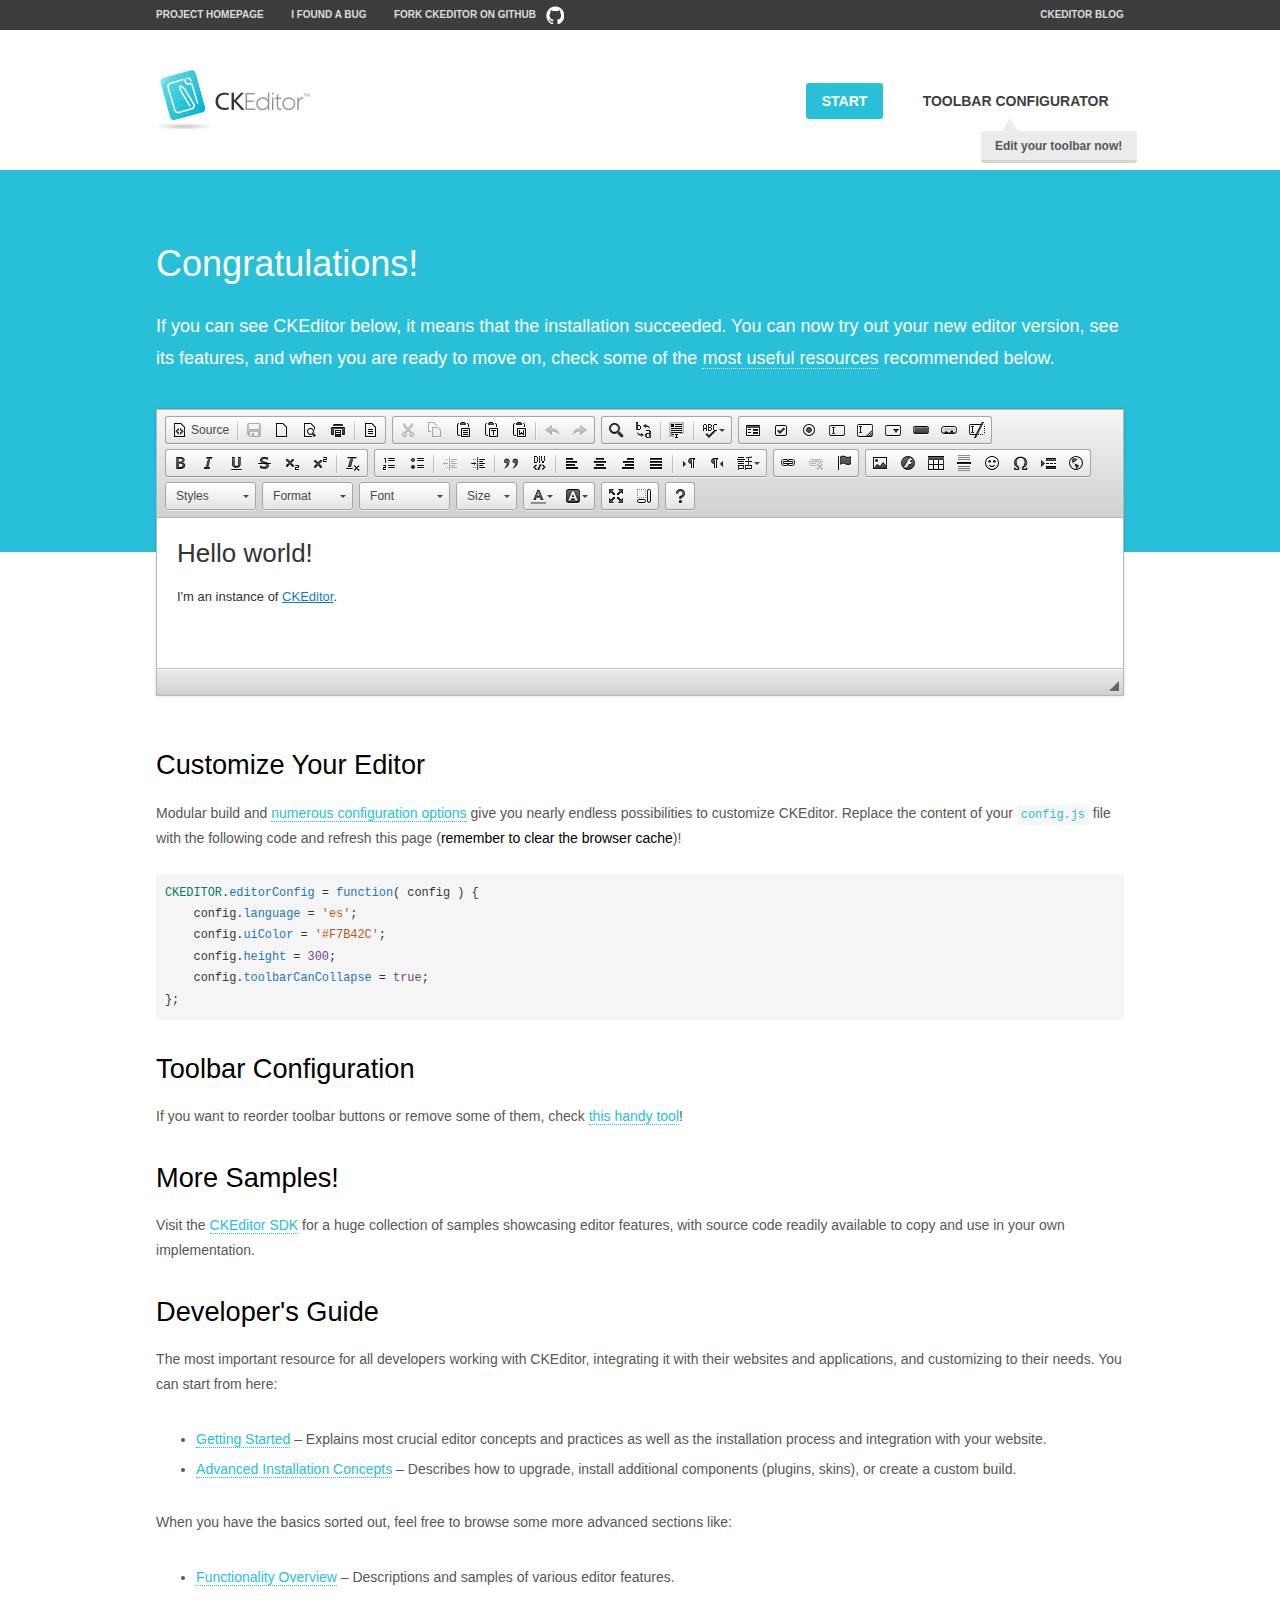
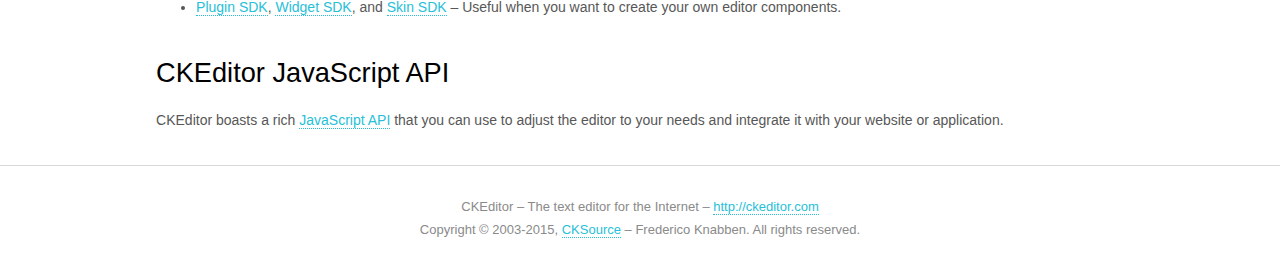
<file: admin/lib/ckeditor_full/samples/index.html>
<!DOCTYPE html>
<!--
Copyright (c) 2003-2015, CKSource - Frederico Knabben. All rights reserved.
For licensing, see LICENSE.md or http://ckeditor.com/license
-->
<html>
<head>
	<meta charset="utf-8">
	<title>CKEditor Sample</title>
	<script src="../ckeditor.js"></script>
	<script src="js/sample.js"></script>
	<link rel="stylesheet" href="css/samples.css">
	<link rel="stylesheet" href="toolbarconfigurator/lib/codemirror/neo.css">
</head>
<body id="main">

<nav class="navigation-a">
	<div class="grid-container">
		<ul class="navigation-a-left grid-width-70">
			<li><a href="http://ckeditor.com">Project Homepage</a></li>
			<li><a href="http://dev.ckeditor.com/">I found a bug</a></li>
			<li><a href="http://github.com/ckeditor/ckeditor-dev" class="icon-pos-right icon-navigation-a-github">Fork CKEditor on GitHub</a></li>
		</ul>
		<ul class="navigation-a-right grid-width-30">
			<li><a href="http://ckeditor.com/blog-list">CKEditor Blog</a></li>
		</ul>
	</div>
</nav>

<header class="header-a">
	<div class="grid-container">
		<h1 class="header-a-logo grid-width-30">
			<a href="index.html"><img src="img/logo.png" alt="CKEditor Sample"></a>
		</h1>

		<nav class="navigation-b grid-width-70">
			<ul>
				<li><a href="index.html" class="button-a button-a-background">Start</a></li>
				<li><a href="toolbarconfigurator/index.html" class="button-a">Toolbar configurator <span class="balloon-a balloon-a-nw">Edit your toolbar now!</span></a></li>
			</ul>
		</nav>
	</div>
</header>

<main>
	<div class="adjoined-top">
		<div class="grid-container">
			<div class="content grid-width-100">
				<h1>Congratulations!</h1>
				<p>
					If you can see CKEditor below, it means that the installation succeeded.
					You can now try out your new editor version, see its features, and when you are ready to move on, check some of the <a href="#sample-customize">most useful resources</a> recommended below.
				</p>
			</div>
		</div>
	</div>
	<div class="adjoined-bottom">
		<div class="grid-container">
			<div class="grid-width-100">
				<div id="editor">
					<h1>Hello world!</h1>
					<p>I'm an instance of <a href="http://ckeditor.com">CKEditor</a>.</p>
				</div>
			</div>
		</div>
	</div>

	<div class="grid-container">
		<div class="content grid-width-100">
			<section id="sample-customize">
				<h2>Customize Your Editor</h2>
				<p>Modular build and <a href="http://docs.ckeditor.com/#!/guide/dev_configuration">numerous configuration options</a> give you nearly endless possibilities to customize CKEditor. Replace the content of your <code><a href="../config.js">config.js</a></code> file with the following code and refresh this page (<strong>remember to clear the browser cache</strong>)!</p>
		<pre class="cm-s-neo CodeMirror"><code><span style="padding-right: 0.1px;"><span class="cm-variable">CKEDITOR</span>.<span class="cm-property">editorConfig</span> <span class="cm-operator">=</span> <span class="cm-keyword">function</span>( <span class="cm-def">config</span> ) {</span>
<span style="padding-right: 0.1px;"><span class="cm-tab">	</span><span class="cm-variable-2">config</span>.<span class="cm-property">language</span> <span class="cm-operator">=</span> <span class="cm-string">'es'</span>;</span>
<span style="padding-right: 0.1px;"><span class="cm-tab">	</span><span class="cm-variable-2">config</span>.<span class="cm-property">uiColor</span> <span class="cm-operator">=</span> <span class="cm-string">'#F7B42C'</span>;</span>
<span style="padding-right: 0.1px;"><span class="cm-tab">	</span><span class="cm-variable-2">config</span>.<span class="cm-property">height</span> <span class="cm-operator">=</span> <span class="cm-number">300</span>;</span>
<span style="padding-right: 0.1px;"><span class="cm-tab">	</span><span class="cm-variable-2">config</span>.<span class="cm-property">toolbarCanCollapse</span> <span class="cm-operator">=</span> <span class="cm-atom">true</span>;</span>
<span style="padding-right: 0.1px;">};</span></code></pre>
			</section>

			<section>
				<h2>Toolbar Configuration</h2>
				<p>If you want to reorder toolbar buttons or remove some of them, check <a href="toolbarconfigurator/index.html">this handy tool</a>!</p>
			</section>

			<section>
				<h2>More Samples!</h2>
				<p>Visit the <a href="http://sdk.ckeditor.com">CKEditor SDK</a> for a huge collection of samples showcasing editor features, with source code readily available to copy and use in your own implementation.</p>
			</section>

			<section>
				<h2>Developer's Guide</h2>
				<p>The most important resource for all developers working with CKEditor, integrating it with their websites and applications, and customizing to their needs. You can start from here:</p>
				<ul>
					<li><a href="http://docs.ckeditor.com/#!/guide/dev_installation">Getting Started</a> &ndash; Explains most crucial editor concepts and practices as well as the installation process and integration with your website.</li>
					<li><a href="http://docs.ckeditor.com/#!/guide/dev_advanced_installation">Advanced Installation Concepts</a> &ndash; Describes how to upgrade, install additional components (plugins, skins), or create a custom build.</li>
				</ul>
					<p>When you have the basics sorted out, feel free to browse some more advanced sections like:</p>
				<ul>
					<li><a href="http://docs.ckeditor.com/#!/guide/dev_features">Functionality Overview</a> &ndash; Descriptions and samples of various editor features.</li>
					<li><a href="http://docs.ckeditor.com/#!/guide/plugin_sdk_intro">Plugin SDK</a>, <a href="http://docs.ckeditor.com/#!/guide/widget_sdk_intro">Widget SDK</a>, and <a href="http://docs.ckeditor.com/#!/guide/skin_sdk_intro">Skin SDK</a> &ndash; Useful when you want to create your own editor components.</li>
				</ul>
			</section>

			<section>
				<h2>CKEditor JavaScript API</h2>
				<p>CKEditor boasts a rich <a href="http://docs.ckeditor.com/#!/api">JavaScript API</a> that you can use to adjust the editor to your needs and integrate it with your website or application.</p>
			</section>
		</div>
	</div>
</main>

<footer class="footer-a grid-container">
	<div class="grid-container">
		<p class="grid-width-100">
			CKEditor &ndash; The text editor for the Internet &ndash; <a class="samples" href="http://ckeditor.com/">http://ckeditor.com</a>
		</p>
		<p class="grid-width-100" id="copy">
			Copyright &copy; 2003-2015, <a class="samples" href="http://cksource.com/">CKSource</a> &ndash; Frederico Knabben. All rights reserved.
		</p>
	</div>
</footer>
<script>
	initSample();
</script>

</body>
</html>
</file>
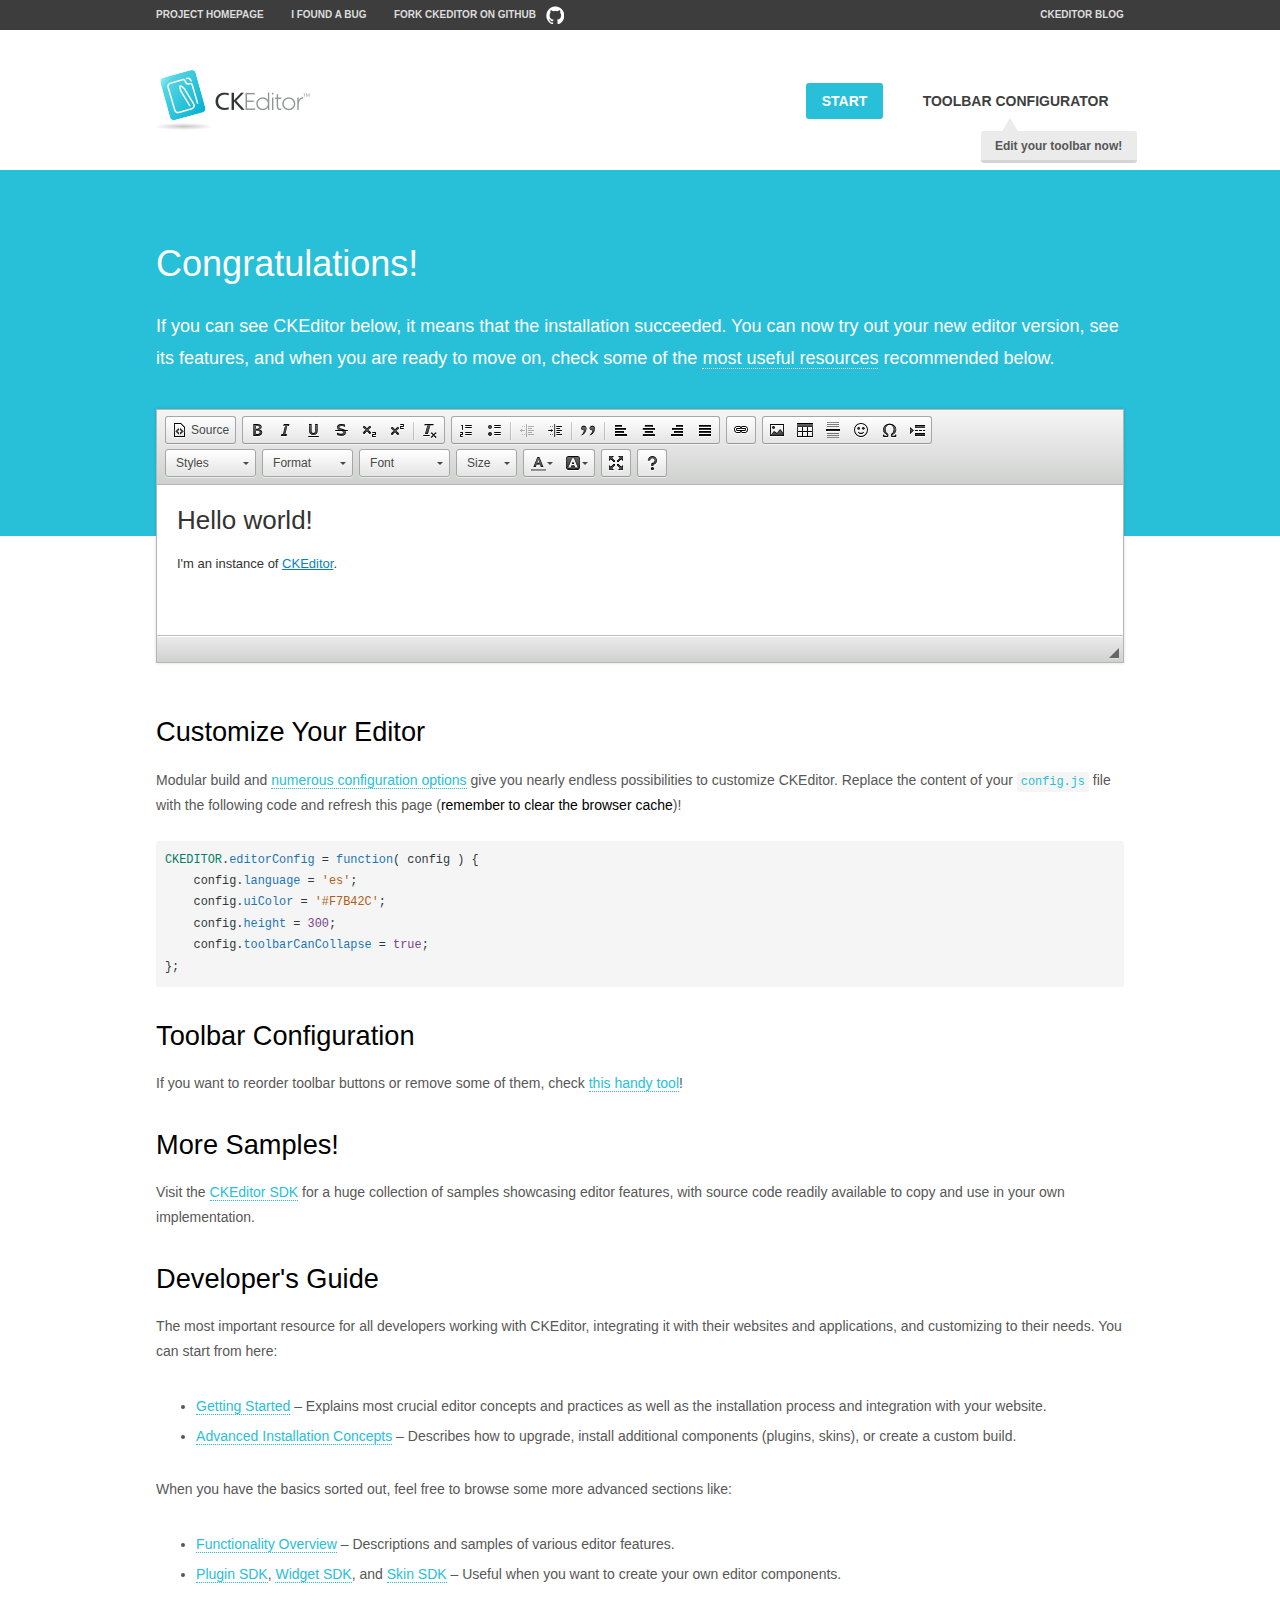
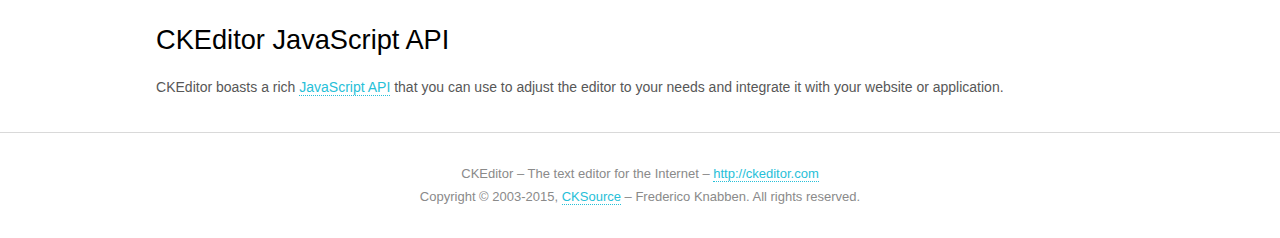
<file: admin/js/plugins/ckeditor/samples/index.html>
<!DOCTYPE html>
<!--
Copyright (c) 2003-2015, CKSource - Frederico Knabben. All rights reserved.
For licensing, see LICENSE.md or http://ckeditor.com/license
-->
<html>
<head>
	<meta charset="utf-8">
	<title>CKEditor Sample</title>
	<script src="../ckeditor.js"></script>
	<script src="js/sample.js"></script>
	<link rel="stylesheet" href="css/samples.css">
	<link rel="stylesheet" href="toolbarconfigurator/lib/codemirror/neo.css">
</head>
<body id="main">

<nav class="navigation-a">
	<div class="grid-container">
		<ul class="navigation-a-left grid-width-70">
			<li><a href="http://ckeditor.com">Project Homepage</a></li>
			<li><a href="http://dev.ckeditor.com/">I found a bug</a></li>
			<li><a href="http://github.com/ckeditor/ckeditor-dev" class="icon-pos-right icon-navigation-a-github">Fork CKEditor on GitHub</a></li>
		</ul>
		<ul class="navigation-a-right grid-width-30">
			<li><a href="http://ckeditor.com/blog-list">CKEditor Blog</a></li>
		</ul>
	</div>
</nav>

<header class="header-a">
	<div class="grid-container">
		<h1 class="header-a-logo grid-width-30">
			<a href="index.html"><img src="img/logo.png" alt="CKEditor Sample"></a>
		</h1>

		<nav class="navigation-b grid-width-70">
			<ul>
				<li><a href="index.html" class="button-a button-a-background">Start</a></li>
				<li><a href="toolbarconfigurator/index.html" class="button-a">Toolbar configurator <span class="balloon-a balloon-a-nw">Edit your toolbar now!</span></a></li>
			</ul>
		</nav>
	</div>
</header>

<main>
	<div class="adjoined-top">
		<div class="grid-container">
			<div class="content grid-width-100">
				<h1>Congratulations!</h1>
				<p>
					If you can see CKEditor below, it means that the installation succeeded.
					You can now try out your new editor version, see its features, and when you are ready to move on, check some of the <a href="#sample-customize">most useful resources</a> recommended below.
				</p>
			</div>
		</div>
	</div>
	<div class="adjoined-bottom">
		<div class="grid-container">
			<div class="grid-width-100">
				<div id="editor">
					<h1>Hello world!</h1>
					<p>I'm an instance of <a href="http://ckeditor.com">CKEditor</a>.</p>
				</div>
			</div>
		</div>
	</div>

	<div class="grid-container">
		<div class="content grid-width-100">
			<section id="sample-customize">
				<h2>Customize Your Editor</h2>
				<p>Modular build and <a href="http://docs.ckeditor.com/#!/guide/dev_configuration">numerous configuration options</a> give you nearly endless possibilities to customize CKEditor. Replace the content of your <code><a href="../config.js">config.js</a></code> file with the following code and refresh this page (<strong>remember to clear the browser cache</strong>)!</p>
		<pre class="cm-s-neo CodeMirror"><code><span style="padding-right: 0.1px;"><span class="cm-variable">CKEDITOR</span>.<span class="cm-property">editorConfig</span> <span class="cm-operator">=</span> <span class="cm-keyword">function</span>( <span class="cm-def">config</span> ) {</span>
<span style="padding-right: 0.1px;"><span class="cm-tab">	</span><span class="cm-variable-2">config</span>.<span class="cm-property">language</span> <span class="cm-operator">=</span> <span class="cm-string">'es'</span>;</span>
<span style="padding-right: 0.1px;"><span class="cm-tab">	</span><span class="cm-variable-2">config</span>.<span class="cm-property">uiColor</span> <span class="cm-operator">=</span> <span class="cm-string">'#F7B42C'</span>;</span>
<span style="padding-right: 0.1px;"><span class="cm-tab">	</span><span class="cm-variable-2">config</span>.<span class="cm-property">height</span> <span class="cm-operator">=</span> <span class="cm-number">300</span>;</span>
<span style="padding-right: 0.1px;"><span class="cm-tab">	</span><span class="cm-variable-2">config</span>.<span class="cm-property">toolbarCanCollapse</span> <span class="cm-operator">=</span> <span class="cm-atom">true</span>;</span>
<span style="padding-right: 0.1px;">};</span></code></pre>
			</section>

			<section>
				<h2>Toolbar Configuration</h2>
				<p>If you want to reorder toolbar buttons or remove some of them, check <a href="toolbarconfigurator/index.html">this handy tool</a>!</p>
			</section>

			<section>
				<h2>More Samples!</h2>
				<p>Visit the <a href="http://sdk.ckeditor.com">CKEditor SDK</a> for a huge collection of samples showcasing editor features, with source code readily available to copy and use in your own implementation.</p>
			</section>

			<section>
				<h2>Developer's Guide</h2>
				<p>The most important resource for all developers working with CKEditor, integrating it with their websites and applications, and customizing to their needs. You can start from here:</p>
				<ul>
					<li><a href="http://docs.ckeditor.com/#!/guide/dev_installation">Getting Started</a> &ndash; Explains most crucial editor concepts and practices as well as the installation process and integration with your website.</li>
					<li><a href="http://docs.ckeditor.com/#!/guide/dev_advanced_installation">Advanced Installation Concepts</a> &ndash; Describes how to upgrade, install additional components (plugins, skins), or create a custom build.</li>
				</ul>
					<p>When you have the basics sorted out, feel free to browse some more advanced sections like:</p>
				<ul>
					<li><a href="http://docs.ckeditor.com/#!/guide/dev_features">Functionality Overview</a> &ndash; Descriptions and samples of various editor features.</li>
					<li><a href="http://docs.ckeditor.com/#!/guide/plugin_sdk_intro">Plugin SDK</a>, <a href="http://docs.ckeditor.com/#!/guide/widget_sdk_intro">Widget SDK</a>, and <a href="http://docs.ckeditor.com/#!/guide/skin_sdk_intro">Skin SDK</a> &ndash; Useful when you want to create your own editor components.</li>
				</ul>
			</section>

			<section>
				<h2>CKEditor JavaScript API</h2>
				<p>CKEditor boasts a rich <a href="http://docs.ckeditor.com/#!/api">JavaScript API</a> that you can use to adjust the editor to your needs and integrate it with your website or application.</p>
			</section>
		</div>
	</div>
</main>

<footer class="footer-a grid-container">
	<div class="grid-container">
		<p class="grid-width-100">
			CKEditor &ndash; The text editor for the Internet &ndash; <a class="samples" href="http://ckeditor.com/">http://ckeditor.com</a>
		</p>
		<p class="grid-width-100" id="copy">
			Copyright &copy; 2003-2015, <a class="samples" href="http://cksource.com/">CKSource</a> &ndash; Frederico Knabben. All rights reserved.
		</p>
	</div>
</footer>
<script>
	initSample();

</script>

</body>
</html>
</file>
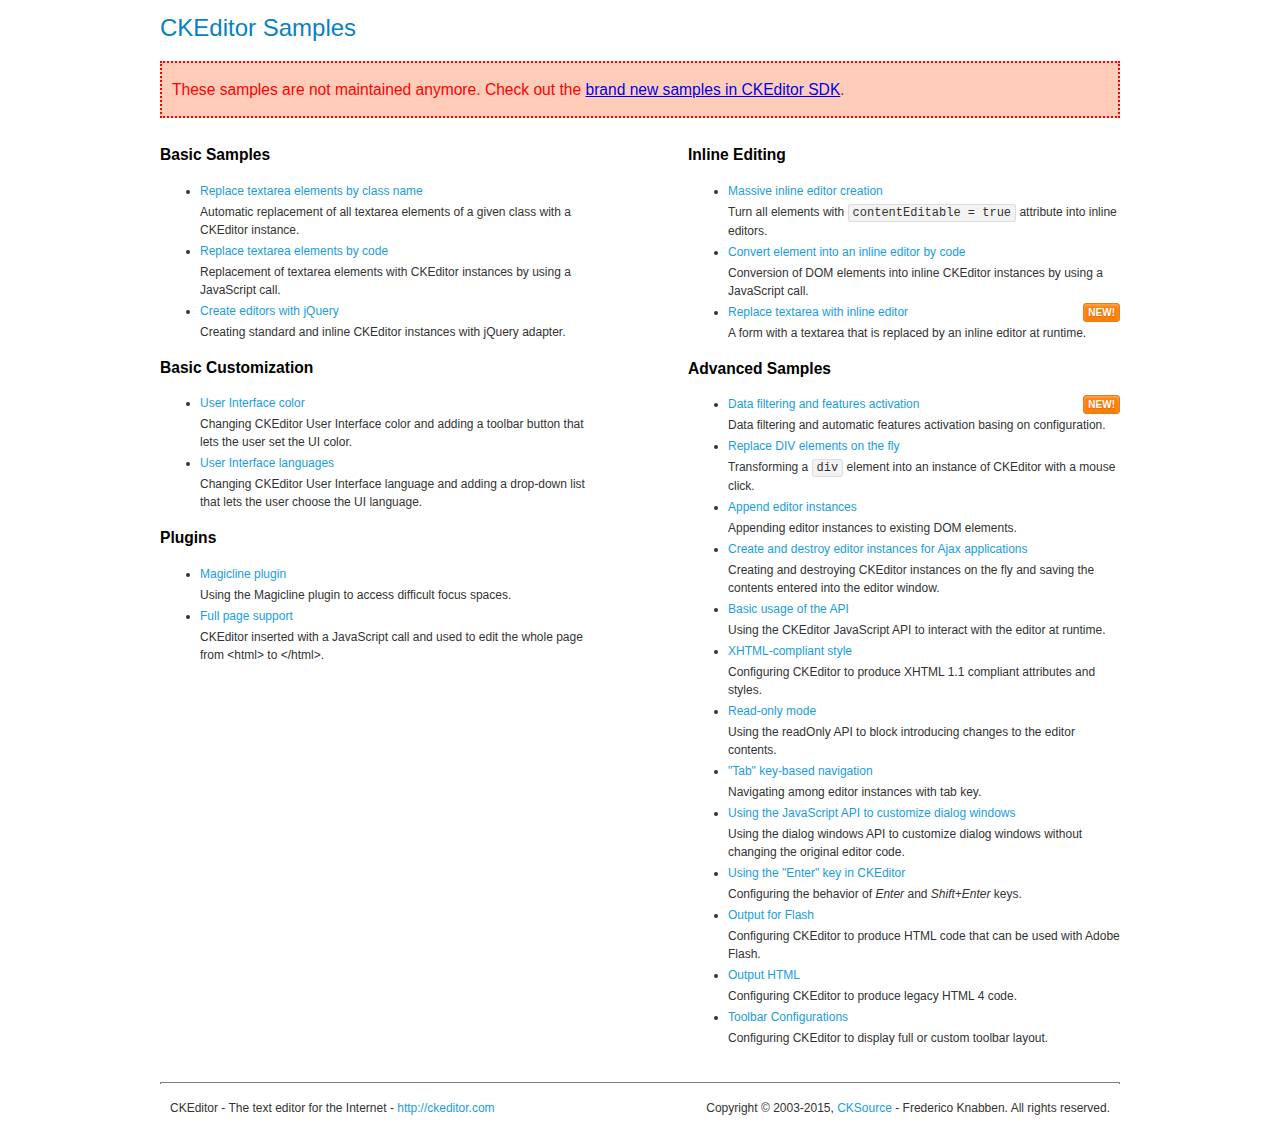
<file: admin/lib/ckeditor_full/samples/old/index.html>
<!DOCTYPE html>
<!--
Copyright (c) 2003-2015, CKSource - Frederico Knabben. All rights reserved.
For licensing, see LICENSE.md or http://ckeditor.com/license
-->
<html>
<head>
	<meta charset="utf-8">
	<title>CKEditor Samples</title>
	<link rel="stylesheet" href="sample.css">
</head>
<body>
	<h1 class="samples">
		CKEditor Samples
	</h1>
	<div class="warning deprecated">
		These samples are not maintained anymore. Check out the <a href="http://sdk.ckeditor.com/">brand new samples in CKEditor SDK</a>.
	</div>
	<div class="twoColumns">
		<div class="twoColumnsLeft">
			<h2 class="samples">
				Basic Samples
			</h2>
			<dl class="samples">
				<dt><a class="samples" href="replacebyclass.html">Replace textarea elements by class name</a></dt>
				<dd>Automatic replacement of all textarea elements of a given class with a CKEditor instance.</dd>

				<dt><a class="samples" href="replacebycode.html">Replace textarea elements by code</a></dt>
				<dd>Replacement of textarea elements with CKEditor instances by using a JavaScript call.</dd>

				<dt><a class="samples" href="jquery.html">Create editors with jQuery</a></dt>
				<dd>Creating standard and inline CKEditor instances with jQuery adapter.</dd>
			</dl>

			<h2 class="samples">
				Basic Customization
			</h2>
			<dl class="samples">
				<dt><a class="samples" href="uicolor.html">User Interface color</a></dt>
				<dd>Changing CKEditor User Interface color and adding a toolbar button that lets the user set the UI color.</dd>

				<dt><a class="samples" href="uilanguages.html">User Interface languages</a></dt>
				<dd>Changing CKEditor User Interface language and adding a drop-down list that lets the user choose the UI language.</dd>
			</dl>


			<h2 class="samples">Plugins</h2>
<dl class="samples">
<dt><a class="samples" href="magicline/magicline.html">Magicline plugin</a></dt>
<dd>Using the Magicline plugin to access difficult focus spaces.</dd>

<dt><a class="samples" href="wysiwygarea/fullpage.html">Full page support</a></dt>
<dd>CKEditor inserted with a JavaScript call and used to edit the whole page from &lt;html&gt; to &lt;/html&gt;.</dd>
</dl>
		</div>
		<div class="twoColumnsRight">
			<h2 class="samples">
				Inline Editing
			</h2>
			<dl class="samples">
				<dt><a class="samples" href="inlineall.html">Massive inline editor creation</a></dt>
				<dd>Turn all elements with <code>contentEditable = true</code> attribute into inline editors.</dd>

				<dt><a class="samples" href="inlinebycode.html">Convert element into an inline editor by code</a></dt>
				<dd>Conversion of DOM elements into inline CKEditor instances by using a JavaScript call.</dd>

				<dt><a class="samples" href="inlinetextarea.html">Replace textarea with inline editor</a> <span class="new">New!</span></dt>
				<dd>A form with a textarea that is replaced by an inline editor at runtime.</dd>

				
			</dl>

			<h2 class="samples">
				Advanced Samples
			</h2>
			<dl class="samples">
				<dt><a class="samples" href="datafiltering.html">Data filtering and features activation</a> <span class="new">New!</span></dt>
				<dd>Data filtering and automatic features activation basing on configuration.</dd>

				<dt><a class="samples" href="divreplace.html">Replace DIV elements on the fly</a></dt>
				<dd>Transforming a <code>div</code> element into an instance of CKEditor with a mouse click.</dd>

				<dt><a class="samples" href="appendto.html">Append editor instances</a></dt>
				<dd>Appending editor instances to existing DOM elements.</dd>

				<dt><a class="samples" href="ajax.html">Create and destroy editor instances for Ajax applications</a></dt>
				<dd>Creating and destroying CKEditor instances on the fly and saving the contents entered into the editor window.</dd>

				<dt><a class="samples" href="api.html">Basic usage of the API</a></dt>
				<dd>Using the CKEditor JavaScript API to interact with the editor at runtime.</dd>

				<dt><a class="samples" href="xhtmlstyle.html">XHTML-compliant style</a></dt>
				<dd>Configuring CKEditor to produce XHTML 1.1 compliant attributes and styles.</dd>

				<dt><a class="samples" href="readonly.html">Read-only mode</a></dt>
				<dd>Using the readOnly API to block introducing changes to the editor contents.</dd>

				<dt><a class="samples" href="tabindex.html">"Tab" key-based navigation</a></dt>
				<dd>Navigating among editor instances with tab key.</dd>


				
<dt><a class="samples" href="dialog/dialog.html">Using the JavaScript API to customize dialog windows</a></dt>
<dd>Using the dialog windows API to customize dialog windows without changing the original editor code.</dd>

<dt><a class="samples" href="enterkey/enterkey.html">Using the &quot;Enter&quot; key in CKEditor</a></dt>
<dd>Configuring the behavior of <em>Enter</em> and <em>Shift+Enter</em> keys.</dd>

<dt><a class="samples" href="htmlwriter/outputforflash.html">Output for Flash</a></dt>
<dd>Configuring CKEditor to produce HTML code that can be used with Adobe Flash.</dd>

<dt><a class="samples" href="htmlwriter/outputhtml.html">Output HTML</a></dt>
<dd>Configuring CKEditor to produce legacy HTML 4 code.</dd>

<dt><a class="samples" href="toolbar/toolbar.html">Toolbar Configurations</a></dt>
<dd>Configuring CKEditor to display full or custom toolbar layout.</dd>

			</dl>
		</div>
	</div>
	<div id="footer">
		<hr>
		<p>
			CKEditor - The text editor for the Internet - <a class="samples" href="http://ckeditor.com/">http://ckeditor.com</a>
		</p>
		<p id="copy">
			Copyright &copy; 2003-2015, <a class="samples" href="http://cksource.com/">CKSource</a> - Frederico Knabben. All rights reserved.
		</p>
	</div>
</body>
</html>
</file>
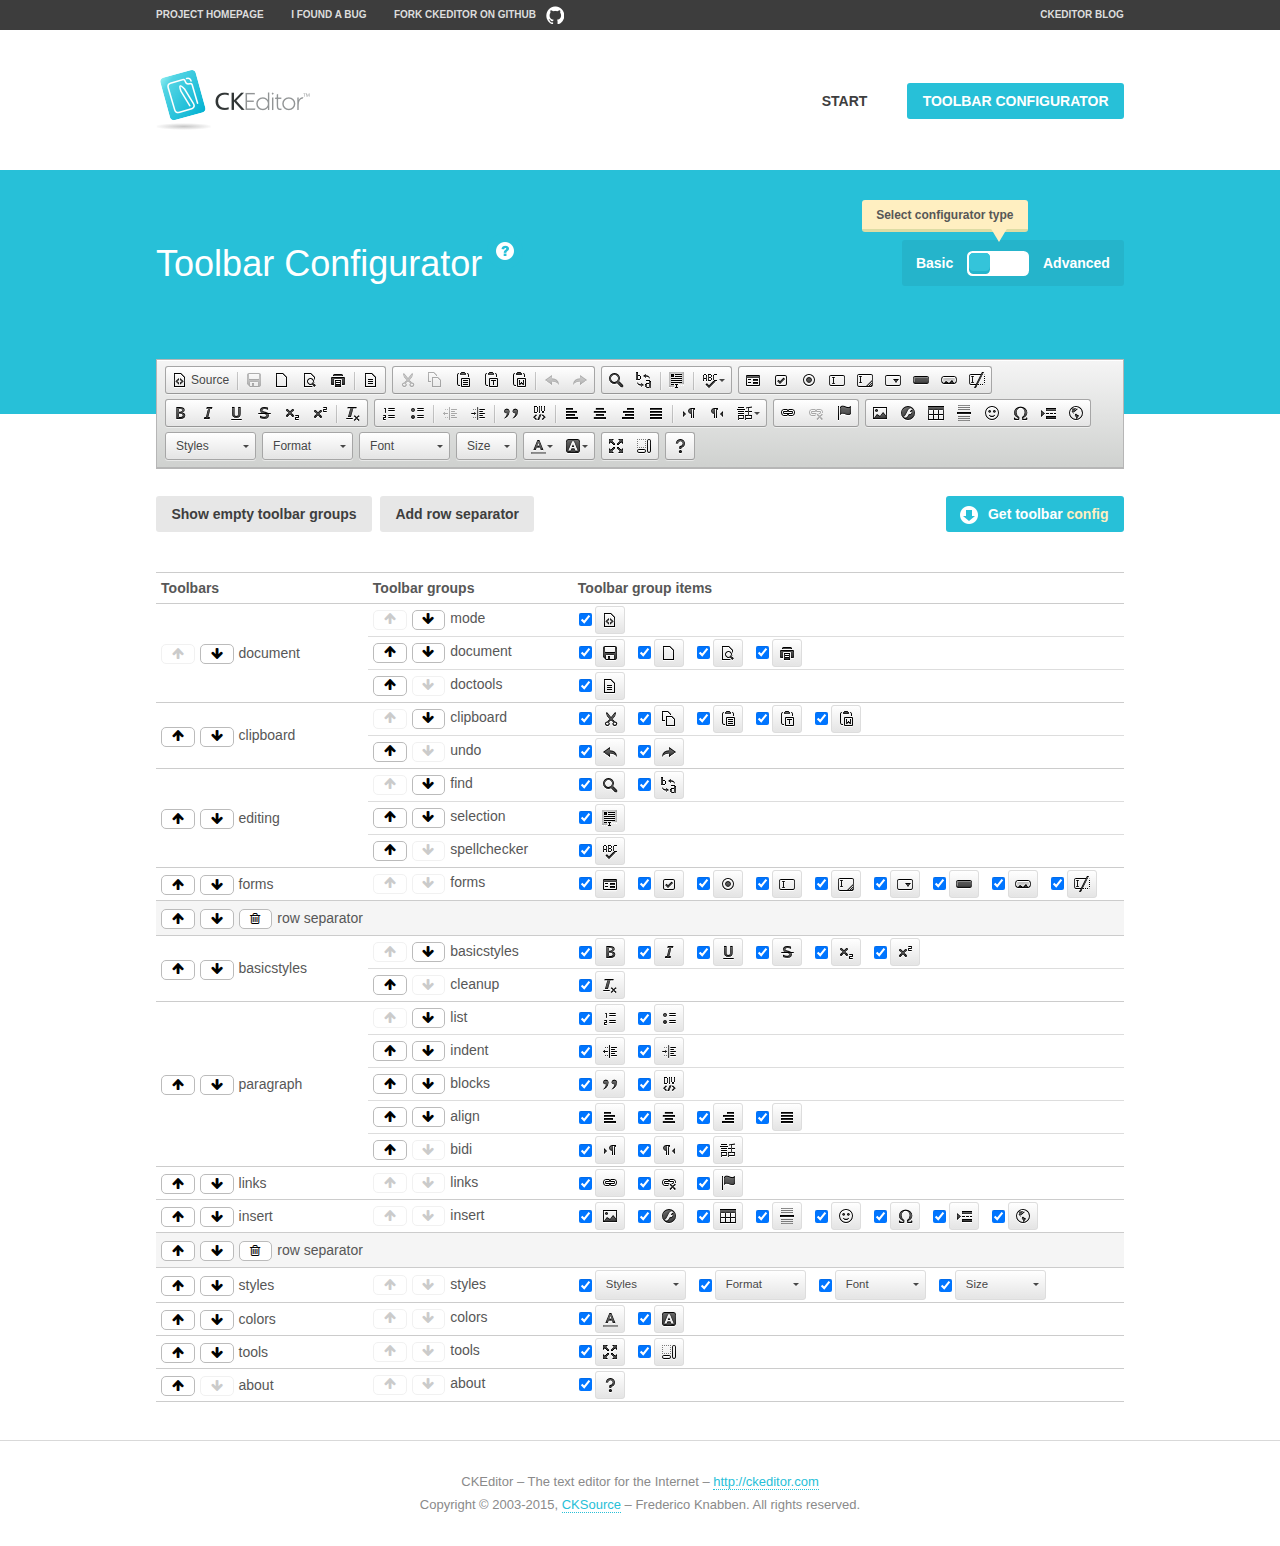
<file: admin/lib/ckeditor_full/samples/toolbarconfigurator/index.html>
<!DOCTYPE html>
<!--
Copyright (c) 2003-2015, CKSource - Frederico Knabben. All rights reserved.
For licensing, see LICENSE.md or http://ckeditor.com/license
-->
<!--[if IE 8]><html class="ie8"><![endif]-->
<!--[if gt IE 8]><html><![endif]-->
<!--[if !IE]><!--><html><!--<![endif]-->
<head>
	<meta charset="utf-8">
	<title>Toolbar Configurator</title>
	<script src="../../ckeditor.js"></script>
	<script>
		if ( CKEDITOR.env.ie && CKEDITOR.env.version < 9 )
			CKEDITOR.tools.enableHtml5Elements( document );
	</script>
	<link rel="stylesheet" href="lib/codemirror/codemirror.css">
	<link rel="stylesheet" href="lib/codemirror/show-hint.css">
	<link rel="stylesheet" href="lib/codemirror/neo.css">
	<link rel="stylesheet" href="css/fontello.css">
	<link rel="stylesheet" href="../css/samples.css">
</head>
<body id="toolbar">

<nav class="navigation-a">
	<div class="grid-container">
		<ul class="navigation-a-left grid-width-70">
			<li><a href="http://ckeditor.com">Project Homepage</a></li>
			<li><a href="http://dev.ckeditor.com/">I found a bug</a></li>
			<li><a href="http://github.com/ckeditor/ckeditor-dev" class="icon-pos-right icon-navigation-a-github">Fork CKEditor on GitHub</a></li>
		</ul>
		<ul class="navigation-a-right grid-width-30">
			<li><a href="http://ckeditor.com/blog-list">CKEditor Blog</a></li>
		</ul>
	</div>
</nav>

<header class="header-a">
	<div class="grid-container">
		<h1 class="header-a-logo grid-width-30">
			<a href="../index.html"><img src="../img/logo.png" alt="CKEditor Logo"></a>
		</h1>
		<nav class="navigation-b grid-width-70">
			<ul>
				<li><a href="../index.html"  class="button-a">Start</a></li>
				<li><a href="index.html"  class="button-a button-a-background">Toolbar configurator</a></li>
			</ul>
		</nav>
	</div>
</header>

<main>
	<div class="adjoined-top">
		<div class="grid-container">
			<div class="content grid-width-100">
				<div class="grid-container-nested">
					<h1 class="grid-width-60">
						Toolbar Configurator
						<a href="#help-content" type="button" title="Configurator help" id="help" class="button-a button-a-background button-a-no-text icon-pos-left icon-question-mark">Help</a>
					</h1>

					<div class="grid-width-40 grid-switch-magic">
						<div class="switch">
							<span class="balloon-a balloon-a-se">Select configurator type</span>
							<input type="radio" name="radio" data-num="1" id="radio-basic" />
							<input type="radio" name="radio" data-num="2" id="radio-advanced" />
							<label data-for="1" for="radio-basic">Basic</label>
							<span class="switch-inner">
								<span class="handler"></span>
							</span>
							<label data-for="2" for="radio-advanced">Advanced</label>
						</div>
					</div>
				</div>
			</div>
		</div>
	</div>
	<div class="adjoined-bottom">
		<div class="grid-container">
			<div class="grid-width-100">
				<div class="editors-container">
					<div id="editor-basic"></div>
					<div id="editor-advanced"></div>
				</div>
			</div>
		</div>
	</div>

	<div class="grid-container configurator">
		<div class="content grid-width-100">
			<div class="configurator">
				<div>
					<div id="toolbarModifierWrapper"></div>
				</div>
			</div>
		</div>
	</div>

	<div id="help-content">
		<div class="grid-container">
			<div class="grid-width-100">
				<h2>What Am I Doing Here?</h2>

				<div class="grid-container grid-container-nested">
					<div class="basic">
						<div class="grid-width-50">
							<p>Arrange <a href="http://docs.ckeditor.com/#!/api/CKEDITOR.config-cfg-toolbarGroups">toolbar groups</a>, toggle <a href="http://docs.ckeditor.com/#!/api/CKEDITOR.config-cfg-removeButtons">button visibility</a> according to your needs and get your toolbar configuration.</p>
							<p>You can replace the content of the <a href="../../config.js"><code>config.js</code></a> file with the generated configuration. If you already set some configuration options you will need to merge both configurations.</p>
						</div>
						<div class="grid-width-50">
							<p>Read more about different ways of <a href="http://docs.ckeditor.com/#!/guide/dev_configuration">setting configuration</a> and do not forget about <strong>clearing browser cache</strong>.</p>
							<p>Arranging toolbar groups is the recommended way of configuring the toolbar, but if you need more freedom you can use the <a href="#advanced">advanced configurator</a>.</p>
						</div>
					</div>
					<div class="advanced" style="display: none;">
						<div class="grid-width-50">
							<p>With this code editor you can edit your <a href="http://docs.ckeditor.com/#!/api/CKEDITOR.config-cfg-toolbar">toolbar configuration</a> live.</p>
							<p>You can replace the content of the <a href="../../config.js"><code>config.js</code></a> file with the generated configuration. If you already set some configuration options you will need to merge both configurations.</p>
						</div>
						<div class="grid-width-50">
							<p>Read more about different ways of <a href="http://docs.ckeditor.com/#!/guide/dev_configuration">setting configuration</a> and do not forget about <strong>clearing browser cache</strong>.</p>
						</div>
					</div>
				</div>

				<p class="grid-container grid-container-nested">
					<button type="button" class="help-content-close grid-width-100 button-a button-a-background">Got it. Let's play!</button>
				</p>
			</div>
		</div>
	</div>
</main>

<footer class="footer-a grid-container">
	<p class="grid-width-100">
		CKEditor &ndash; The text editor for the Internet &ndash; <a class="samples" href="http://ckeditor.com/">http://ckeditor.com</a>
	</p>
	<p class="grid-width-100" id="copy">
		Copyright &copy; 2003-2015, <a class="samples" href="http://cksource.com/">CKSource</a> &ndash; Frederico Knabben. All rights reserved.
	</p>
</footer>

<script src="lib/codemirror/codemirror.js"></script>
<script src="lib/codemirror/javascript.js"></script>
<script src="lib/codemirror/show-hint.js"></script>

<script src="js/fulltoolbareditor.js"></script>
<script src="js/abstracttoolbarmodifier.js"></script>
<script src="js/toolbarmodifier.js"></script>
<script src="js/toolbartextmodifier.js"></script>
<script src="../js/sf.js"></script>

<script>
	( function() {
		'use strict';

		var mode = ( window.location.hash.substr( 1 ) === 'advanced' ) ? 'advanced' : 'basic',
			configuratorSection = CKEDITOR.document.findOne( 'main > .grid-container.configurator' ),
			basicInstruction = CKEDITOR.document.findOne( '#help-content .basic' ),
			advancedInstruction = CKEDITOR.document.findOne( '#help-content .advanced' ),

			// Configurator mode switcher.
			modeSwitchBasic = CKEDITOR.document.getById( 'radio-basic' ),
			modeSwitchAdvanced = CKEDITOR.document.getById( 'radio-advanced' );

		// Initial setup
		function updateSwitcher() {
			if ( mode === 'advanced' ) {
				modeSwitchAdvanced.$.checked = true;
			} else {
				modeSwitchBasic.$.checked = true;
			}
		}

		updateSwitcher();

		CKEDITOR.document.getWindow().on( 'hashchange', function( e ) {
			var hash = window.location.hash.substr( 1 );
			if ( !( hash === 'advanced' || hash === 'basic' ) ) {
				return;
			}
			mode = hash;
			onToolbarsDone( mode );
		} );

		CKEDITOR.document.getWindow().on( 'resize', function() {
			updateToolbar( ( mode === 'basic' ? toolbarModifier : toolbarTextModifier )[ 'editorInstance' ] );
		} );

		function onRefresh( modifier ) {
			modifier = modifier || this;

			if ( mode === 'basic' && modifier instanceof ToolbarConfigurator.ToolbarTextModifier ) {
				return;
			}

			// CodeMirror container becomes visible, so we need to refresh and to avoid rendering problems.
			if ( mode === 'advanced' && modifier instanceof ToolbarConfigurator.ToolbarTextModifier ) {
				modifier.codeContainer.refresh();
			}

			updateToolbar( modifier.editorInstance );
		}

		function updateToolbar( editor ) {
			var editorContainer = editor.container;

			// Not always editor is loaded.
			if ( !editorContainer ) {
				return;
			}

			var displayStyle = editorContainer.getStyle( 'display' );

			editorContainer.setStyle( 'display', 'block' );

			var newHeight = editorContainer.getSize( 'height' );

			var newMarginTop = parseInt( editorContainer.getComputedStyle( 'margin-top' ), 10 );
			newMarginTop = ( isNaN( newMarginTop ) ? 0 : Number( newMarginTop ) );

			var newMarginBottom = parseInt( editorContainer.getComputedStyle( 'margin-bottom' ), 10 );
			newMarginBottom = ( isNaN( newMarginBottom ) ? 0 : Number( newMarginBottom ) );

			var result = newHeight + newMarginTop + newMarginBottom;

			editorContainer.setStyle( 'display', displayStyle );

			editor.container.getAscendant( 'div' ).setStyle( 'height', result + 'px' );
		}

		var toolbarModifier = new ToolbarConfigurator.ToolbarModifier( 'editor-basic' );

		var done = 0;
		toolbarModifier.init( onToolbarInit );
		toolbarModifier.onRefresh = onRefresh;

		CKEDITOR.document.getById( 'toolbarModifierWrapper' ).append( toolbarModifier.mainContainer );

		var toolbarTextModifier = new ToolbarConfigurator.ToolbarTextModifier( 'editor-advanced' );
		toolbarTextModifier.init( onToolbarInit );
		toolbarTextModifier.onRefresh = onRefresh;

		function onToolbarInit() {
			if ( ++done === 2 ) {
				onToolbarsDone();

				positionSticky.watch( CKEDITOR.document.findOne( '.toolbar' ), function() {
					return mode === 'advanced';
				} );
			}
		}

		function onToolbarsDone() {
			if ( mode === 'basic' ) {
				toggleModeBasic( false );
			} else {
				toggleModeAdvanced( false );
			}

			updateSwitcher();

			setTimeout( function() {
				CKEDITOR.document.findOne( '.editors-container' ).addClass( 'active' );
				CKEDITOR.document.findOne( '#toolbarModifierWrapper' ).addClass( 'active' );
			}, 200 );
		}

		CKEDITOR.document.getById( 'toolbarModifierWrapper' ).append( toolbarTextModifier.mainContainer );

		function toogleModeSwitch( onElement, offElement, onModifier, offModifier ) {
			onElement.addClass( 'fancy-button-active' );
			offElement.removeClass( 'fancy-button-active' );

			onModifier.showUI();
			offModifier.hideUI();
		}

		function toggleModeBasic( callOnRefresh ) {
			callOnRefresh = ( callOnRefresh !== false );
			mode = 'basic';
			window.location.hash = '#basic';
			toogleModeSwitch( modeSwitchBasic, modeSwitchAdvanced, toolbarModifier, toolbarTextModifier );

			configuratorSection.removeClass( 'freed-width' );
			basicInstruction.show();
			advancedInstruction.hide();

			callOnRefresh && onRefresh( toolbarModifier );
		}

		function toggleModeAdvanced( callOnRefresh ) {
			callOnRefresh = ( callOnRefresh !== false );
			mode = 'advanced';
			window.location.hash = '#advanced';
			toogleModeSwitch( modeSwitchAdvanced, modeSwitchBasic, toolbarTextModifier, toolbarModifier );

			configuratorSection.addClass( 'freed-width' );
			advancedInstruction.show();
			basicInstruction.hide();

			callOnRefresh && onRefresh( toolbarTextModifier );
		}

		modeSwitchBasic.on( 'click', toggleModeBasic );
		modeSwitchAdvanced.on( 'click', toggleModeAdvanced );

		//
		// Position:sticky for the toolbar.
		//

		// Will make elements behave like they were styled with position:sticky.
		var positionSticky = {
			// Store object: {
			// 		element: CKEDITOR.dom.element, // Element which will float.
			// 		placeholder: CKEDITOR.dom.element, // Placeholder which is place to prevent page bounce.
			// 		isFixed: boolean // Whether element float now.
			// }
			watched: [],

			active: [],

			staticContainer: null,

			init: function() {
				var element = CKEDITOR.dom.element.createFromHtml(
					'<div class="staticContainer">' +
						'<div class="grid-container" >' +
							'<div class="grid-width-100">' +
								'<div class="inner"></div>' +
							'</div>' +
						'</div>' +
					'</div>' );

				this.staticContainer = element.findOne( '.inner' );

				CKEDITOR.document.getBody().append( element );
			},

			watch: function( element, preventFunc ) {
				this.watched.push( {
					element: element,
					placeholder: new CKEDITOR.dom.element( 'div' ),
					isFixed: false,
					preventFunc: preventFunc
				} );
			},

			checkAll: function() {
				for ( var i = 0; i < this.watched.length; i++ ) {
					this.check( this.watched[ i ] );
				}
			},

			check: function( element ) {
				var isFixed = element.isFixed;
				var shouldBeFixed = this.shouldBeFixed( element );

				// Nothing to be done.
				if ( isFixed === shouldBeFixed ) {
					return;
				}

				var placeholder = element.placeholder;

				if ( isFixed ) {
					// Unfixing.

					element.element.insertBefore( placeholder );
					placeholder.remove();

					element.element.removeStyle( 'margin' );

					this.active.splice( CKEDITOR.tools.indexOf( this.active, element ), 1 );

				} else {
					// Fixing.
					placeholder.setStyle( 'width', element.element.getSize( 'width' ) + 'px' );
					placeholder.setStyle( 'height', element.element.getSize( 'height' ) + 'px' );
					placeholder.setStyle( 'margin-bottom', element.element.getComputedStyle( 'margin-bottom' ) );
					placeholder.setStyle( 'display', element.element.getComputedStyle( 'display' ) );
					placeholder.insertAfter( element.element );

					this.staticContainer.append( element.element );

					this.active.push( element );
				}

				element.isFixed = !element.isFixed;
			},

			shouldBeFixed: function( element ) {
				if ( element.preventFunc && element.preventFunc() ) {
					return false;
				}

				// If element is already fixed we are checking it's placeholder.
				var related = ( element.isFixed ? element.placeholder : element.element ),
					clientRect = related.$.getBoundingClientRect(),
					staticHeight = this.staticContainer.getSize('height' ),
					elemHeight = element.element.getSize( 'height' );

				if ( element.isFixed ) {
					return ( clientRect.top + elemHeight < staticHeight );
				} else {
					return ( clientRect.top < staticHeight );
				}
			}
		};

		positionSticky.init();

		CKEDITOR.document.getWindow().on( 'scroll',
			new CKEDITOR.tools.eventsBuffer( 100, positionSticky.checkAll, positionSticky ).input
		);

		// Make the toolbar sticky.
		positionSticky.watch( CKEDITOR.document.findOne( '.editors-container' ) );

		// Help button and help-content.
		( function() {
			var helpButton = CKEDITOR.document.getById( 'help' ),
				helpContent = CKEDITOR.document.getById( 'help-content' );

			// Don't show help button on IE8 because it's unsupported by Pico Modal.
			if ( CKEDITOR.env.ie && CKEDITOR.env.version == 8 ) {
				helpButton.hide();
			} else {
				// Display help modal when the button is clicked.
				helpButton.on( 'click', function( evt ) {
					SF.modal( {
						// Clone modal content from DOM.
						content: helpContent.getHtml(),

						afterCreate: function( modal ) {
							// Enable modal content button to close the modal.
							new CKEDITOR.dom.element( modal.modalElem() ).findOne( '.help-content-close' ).once( 'click', modal.close );
						}
					} ).show();
				} );
			}
		} )();
	} )();
</script>
</body>
</html>
</file>
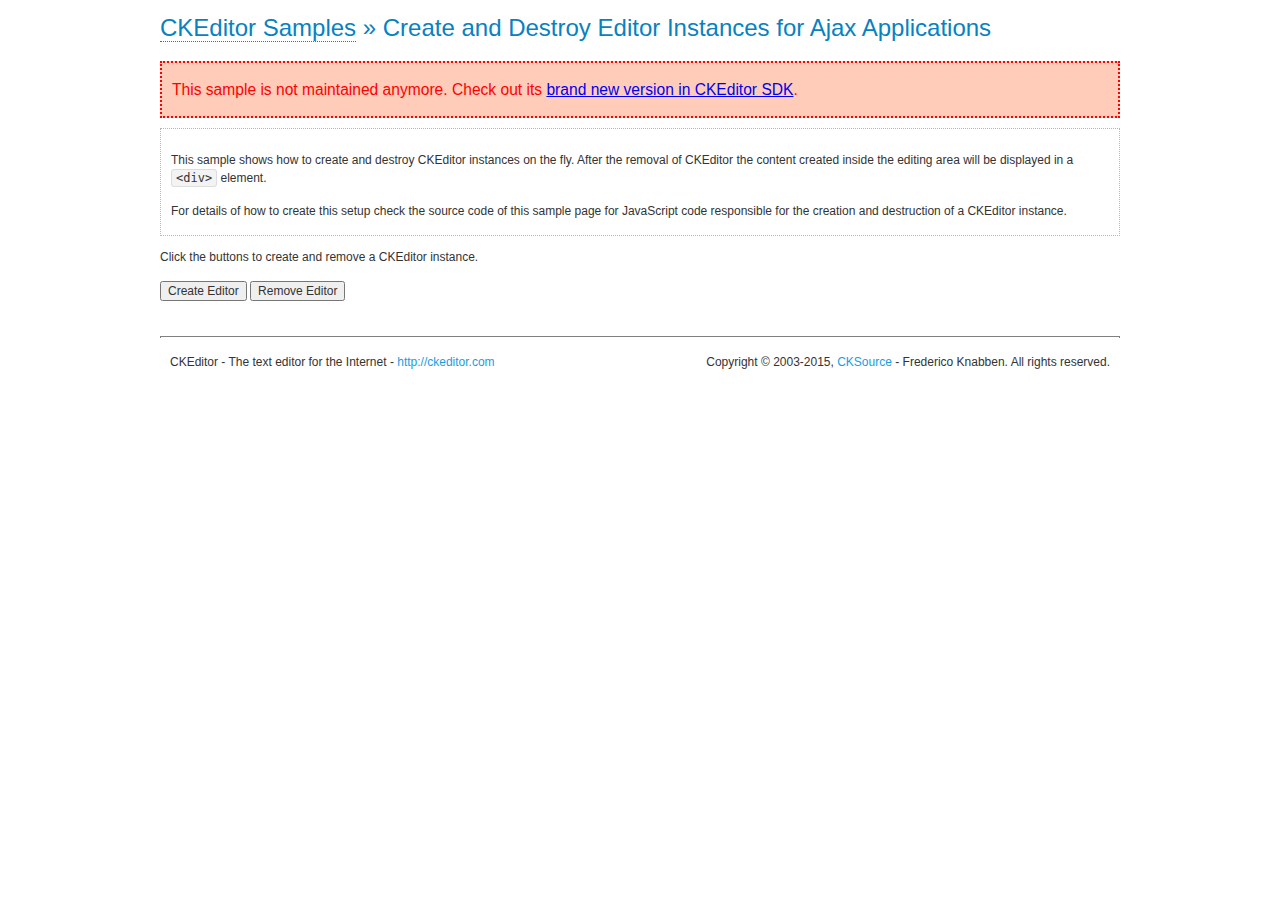
<file: admin/lib/ckeditor_full/samples/old/ajax.html>
<!DOCTYPE html>
<!--
Copyright (c) 2003-2015, CKSource - Frederico Knabben. All rights reserved.
For licensing, see LICENSE.md or http://ckeditor.com/license
-->
<html>
<head>
	<meta charset="utf-8">
	<title>Ajax &mdash; CKEditor Sample</title>
	<script src="../../ckeditor.js"></script>
	<link rel="stylesheet" href="sample.css">
	<script>

		var editor, html = '';

		function createEditor() {
			if ( editor )
				return;

			// Create a new editor inside the <div id="editor">, setting its value to html
			var config = {};
			editor = CKEDITOR.appendTo( 'editor', config, html );
		}

		function removeEditor() {
			if ( !editor )
				return;

			// Retrieve the editor contents. In an Ajax application, this data would be
			// sent to the server or used in any other way.
			document.getElementById( 'editorcontents' ).innerHTML = html = editor.getData();
			document.getElementById( 'contents' ).style.display = '';

			// Destroy the editor.
			editor.destroy();
			editor = null;
		}

	</script>
</head>
<body>
	<h1 class="samples">
		<a href="index.html">CKEditor Samples</a> &raquo; Create and Destroy Editor Instances for Ajax Applications
	</h1>
	<div class="warning deprecated">
		This sample is not maintained anymore. Check out its <a href="http://sdk.ckeditor.com/samples/saveajax.html">brand new version in CKEditor SDK</a>.
	</div>
	<div class="description">
		<p>
			This sample shows how to create and destroy CKEditor instances on the fly. After the removal of CKEditor the content created inside the editing
			area will be displayed in a <code>&lt;div&gt;</code> element.
		</p>
		<p>
			For details of how to create this setup check the source code of this sample page
			for JavaScript code responsible for the creation and destruction of a CKEditor instance.
		</p>
	</div>
	<p>Click the buttons to create and remove a CKEditor instance.</p>
	<p>
		<input onclick="createEditor();" type="button" value="Create Editor">
		<input onclick="removeEditor();" type="button" value="Remove Editor">
	</p>
	<!-- This div will hold the editor. -->
	<div id="editor">
	</div>
	<div id="contents" style="display: none">
		<p>
			Edited Contents:
		</p>
		<!-- This div will be used to display the editor contents. -->
		<div id="editorcontents">
		</div>
	</div>
	<div id="footer">
		<hr>
		<p>
			CKEditor - The text editor for the Internet - <a class="samples" href="http://ckeditor.com/">http://ckeditor.com</a>
		</p>
		<p id="copy">
			Copyright &copy; 2003-2015, <a class="samples" href="http://cksource.com/">CKSource</a> - Frederico
			Knabben. All rights reserved.
		</p>
	</div>
</body>
</html>
</file>
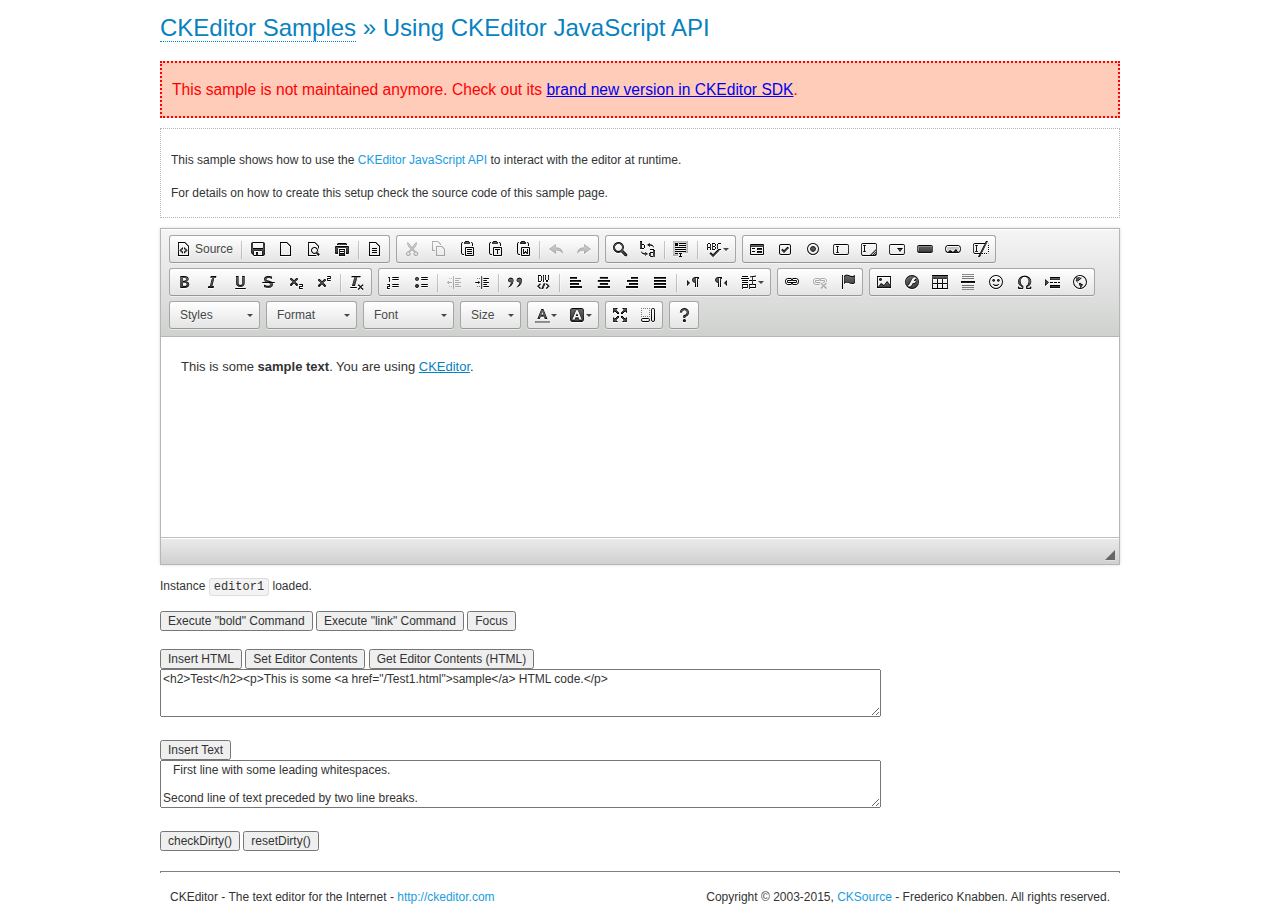
<file: admin/lib/ckeditor_full/samples/old/api.html>
<!DOCTYPE html>
<!--
Copyright (c) 2003-2015, CKSource - Frederico Knabben. All rights reserved.
For licensing, see LICENSE.md or http://ckeditor.com/license
-->
<html>
<head>
	<meta charset="utf-8">
	<title>API Usage &mdash; CKEditor Sample</title>
	<script src="../../ckeditor.js"></script>
	<link href="sample.css" rel="stylesheet">
	<script>

// The instanceReady event is fired, when an instance of CKEditor has finished
// its initialization.
CKEDITOR.on( 'instanceReady', function( ev ) {
	// Show the editor name and description in the browser status bar.
	document.getElementById( 'eMessage' ).innerHTML = 'Instance <code>' + ev.editor.name + '<\/code> loaded.';

	// Show this sample buttons.
	document.getElementById( 'eButtons' ).style.display = 'block';
});

function InsertHTML() {
	// Get the editor instance that we want to interact with.
	var editor = CKEDITOR.instances.editor1;
	var value = document.getElementById( 'htmlArea' ).value;

	// Check the active editing mode.
	if ( editor.mode == 'wysiwyg' )
	{
		// Insert HTML code.
		// http://docs.ckeditor.com/#!/api/CKEDITOR.editor-method-insertHtml
		editor.insertHtml( value );
	}
	else
		alert( 'You must be in WYSIWYG mode!' );
}

function InsertText() {
	// Get the editor instance that we want to interact with.
	var editor = CKEDITOR.instances.editor1;
	var value = document.getElementById( 'txtArea' ).value;

	// Check the active editing mode.
	if ( editor.mode == 'wysiwyg' )
	{
		// Insert as plain text.
		// http://docs.ckeditor.com/#!/api/CKEDITOR.editor-method-insertText
		editor.insertText( value );
	}
	else
		alert( 'You must be in WYSIWYG mode!' );
}

function SetContents() {
	// Get the editor instance that we want to interact with.
	var editor = CKEDITOR.instances.editor1;
	var value = document.getElementById( 'htmlArea' ).value;

	// Set editor contents (replace current contents).
	// http://docs.ckeditor.com/#!/api/CKEDITOR.editor-method-setData
	editor.setData( value );
}

function GetContents() {
	// Get the editor instance that you want to interact with.
	var editor = CKEDITOR.instances.editor1;

	// Get editor contents
	// http://docs.ckeditor.com/#!/api/CKEDITOR.editor-method-getData
	alert( editor.getData() );
}

function ExecuteCommand( commandName ) {
	// Get the editor instance that we want to interact with.
	var editor = CKEDITOR.instances.editor1;

	// Check the active editing mode.
	if ( editor.mode == 'wysiwyg' )
	{
		// Execute the command.
		// http://docs.ckeditor.com/#!/api/CKEDITOR.editor-method-execCommand
		editor.execCommand( commandName );
	}
	else
		alert( 'You must be in WYSIWYG mode!' );
}

function CheckDirty() {
	// Get the editor instance that we want to interact with.
	var editor = CKEDITOR.instances.editor1;
	// Checks whether the current editor contents present changes when compared
	// to the contents loaded into the editor at startup
	// http://docs.ckeditor.com/#!/api/CKEDITOR.editor-method-checkDirty
	alert( editor.checkDirty() );
}

function ResetDirty() {
	// Get the editor instance that we want to interact with.
	var editor = CKEDITOR.instances.editor1;
	// Resets the "dirty state" of the editor (see CheckDirty())
	// http://docs.ckeditor.com/#!/api/CKEDITOR.editor-method-resetDirty
	editor.resetDirty();
	alert( 'The "IsDirty" status has been reset' );
}

function Focus() {
	CKEDITOR.instances.editor1.focus();
}

function onFocus() {
	document.getElementById( 'eMessage' ).innerHTML = '<b>' + this.name + ' is focused </b>';
}

function onBlur() {
	document.getElementById( 'eMessage' ).innerHTML = this.name + ' lost focus';
}

	</script>

</head>
<body>
	<h1 class="samples">
		<a href="index.html">CKEditor Samples</a> &raquo; Using CKEditor JavaScript API
	</h1>
	<div class="warning deprecated">
		This sample is not maintained anymore. Check out its <a href="http://sdk.ckeditor.com/samples/api.html">brand new version in CKEditor SDK</a>.
	</div>
	<div class="description">
	<p>
		This sample shows how to use the
		<a class="samples" href="http://docs.ckeditor.com/#!/api/CKEDITOR.editor">CKEditor JavaScript API</a>
		to interact with the editor at runtime.
	</p>
	<p>
		For details on how to create this setup check the source code of this sample page.
	</p>
	</div>

	<!-- This <div> holds alert messages to be display in the sample page. -->
	<div id="alerts">
		<noscript>
			<p>
				<strong>CKEditor requires JavaScript to run</strong>. In a browser with no JavaScript
				support, like yours, you should still see the contents (HTML data) and you should
				be able to edit it normally, without a rich editor interface.
			</p>
		</noscript>
	</div>
	<form action="../../../samples/sample_posteddata.php" method="post">
		<textarea cols="100" id="editor1" name="editor1" rows="10">&lt;p&gt;This is some &lt;strong&gt;sample text&lt;/strong&gt;. You are using &lt;a href="http://ckeditor.com/"&gt;CKEditor&lt;/a&gt;.&lt;/p&gt;</textarea>

		<script>
			// Replace the <textarea id="editor1"> with an CKEditor instance.
			CKEDITOR.replace( 'editor1', {
				on: {
					focus: onFocus,
					blur: onBlur,

					// Check for availability of corresponding plugins.
					pluginsLoaded: function( evt ) {
						var doc = CKEDITOR.document, ed = evt.editor;
						if ( !ed.getCommand( 'bold' ) )
							doc.getById( 'exec-bold' ).hide();
						if ( !ed.getCommand( 'link' ) )
							doc.getById( 'exec-link' ).hide();
					}
				}
			});
		</script>

		<p id="eMessage">
		</p>

		<div id="eButtons" style="display: none">
			<input id="exec-bold" onclick="ExecuteCommand('bold');" type="button" value="Execute &quot;bold&quot; Command">
			<input id="exec-link" onclick="ExecuteCommand('link');" type="button" value="Execute &quot;link&quot; Command">
			<input onclick="Focus();" type="button" value="Focus">
			<br><br>
			<input onclick="InsertHTML();" type="button" value="Insert HTML">
			<input onclick="SetContents();" type="button" value="Set Editor Contents">
			<input onclick="GetContents();" type="button" value="Get Editor Contents (HTML)">
			<br>
			<textarea cols="100" id="htmlArea" rows="3">&lt;h2&gt;Test&lt;/h2&gt;&lt;p&gt;This is some &lt;a href="/Test1.html"&gt;sample&lt;/a&gt; HTML code.&lt;/p&gt;</textarea>
			<br>
			<br>
			<input onclick="InsertText();" type="button" value="Insert Text">
			<br>
			<textarea cols="100" id="txtArea" rows="3">   First line with some leading whitespaces.

Second line of text preceded by two line breaks.</textarea>
			<br>
			<br>
			<input onclick="CheckDirty();" type="button" value="checkDirty()">
			<input onclick="ResetDirty();" type="button" value="resetDirty()">
		</div>
	</form>
	<div id="footer">
		<hr>
		<p>
			CKEditor - The text editor for the Internet - <a class="samples" href="http://ckeditor.com/">http://ckeditor.com</a>
		</p>
		<p id="copy">
			Copyright &copy; 2003-2015, <a class="samples" href="http://cksource.com/">CKSource</a> - Frederico
			Knabben. All rights reserved.
		</p>
	</div>
</body>
</html>
</file>
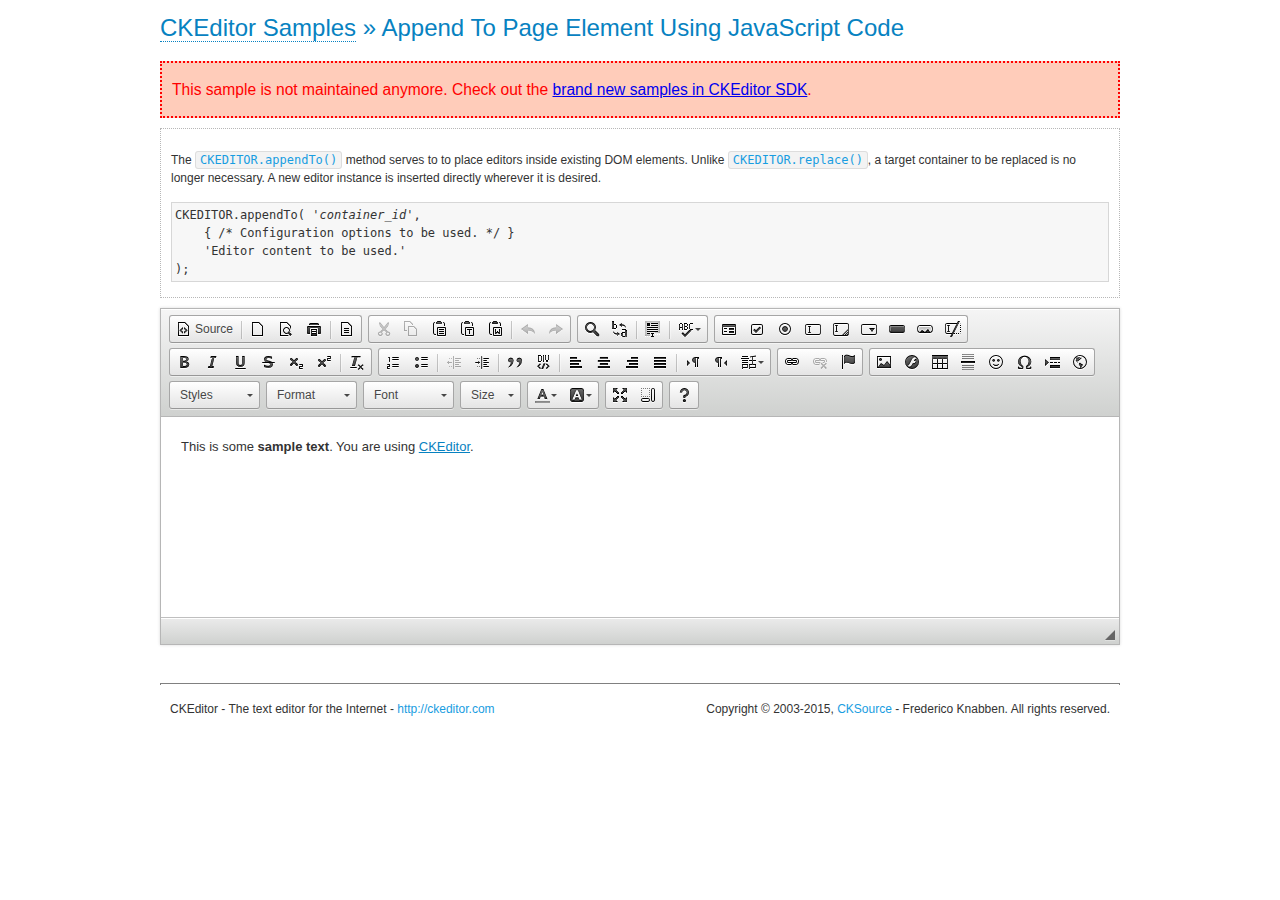
<file: admin/lib/ckeditor_full/samples/old/appendto.html>
<!DOCTYPE html>
<!--
Copyright (c) 2003-2015, CKSource - Frederico Knabben. All rights reserved.
For licensing, see LICENSE.md or http://ckeditor.com/license
-->
<html>
<head>
	<meta charset="utf-8">
	<title>Append To Page Element Using JavaScript Code &mdash; CKEditor Sample</title>
	<script src="../../ckeditor.js"></script>
	<link rel="stylesheet" href="sample.css">
</head>
<body>
	<h1 class="samples">
		<a href="index.html">CKEditor Samples</a> &raquo; Append To Page Element Using JavaScript Code
	</h1>
	<div class="warning deprecated">
		This sample is not maintained anymore. Check out the <a href="http://sdk.ckeditor.com/">brand new samples in CKEditor SDK</a>.
	</div>
	<div id="section1">
		<div class="description">
			<p>
				The <code><a class="samples" href="http://docs.ckeditor.com/#!/api/CKEDITOR-method-appendTo">CKEDITOR.appendTo()</a></code> method serves to to place editors inside existing DOM elements. Unlike <code><a class="samples" href="http://docs.ckeditor.com/#!/api/CKEDITOR-method-replace">CKEDITOR.replace()</a></code>,
				a target container to be replaced is no longer necessary. A new editor
				instance is inserted directly wherever it is desired.
			</p>
<pre class="samples">CKEDITOR.appendTo( '<em>container_id</em>',
	{ /* Configuration options to be used. */ }
	'Editor content to be used.'
);</pre>
		</div>
		<script>

			// This call can be placed at any point after the
			// DOM element to append CKEditor to or inside the <head><script>
			// in a window.onload event handler.

			// Append a CKEditor instance using the default configuration and the
			// provided content to the <div> element of ID "section1".
			CKEDITOR.appendTo( 'section1',
				null,
				'<p>This is some <strong>sample text</strong>. You are using <a href="http://ckeditor.com/">CKEditor</a>.</p>'
			);

		</script>
	</div>
	<br>
	<div id="footer">
		<hr>
		<p>
			CKEditor - The text editor for the Internet - <a class="samples" href="http://ckeditor.com/">http://ckeditor.com</a>
		</p>
		<p id="copy">
			Copyright &copy; 2003-2015, <a class="samples" href="http://cksource.com/">CKSource</a> - Frederico
			Knabben. All rights reserved.
		</p>
	</div>
</body>
</html>
</file>
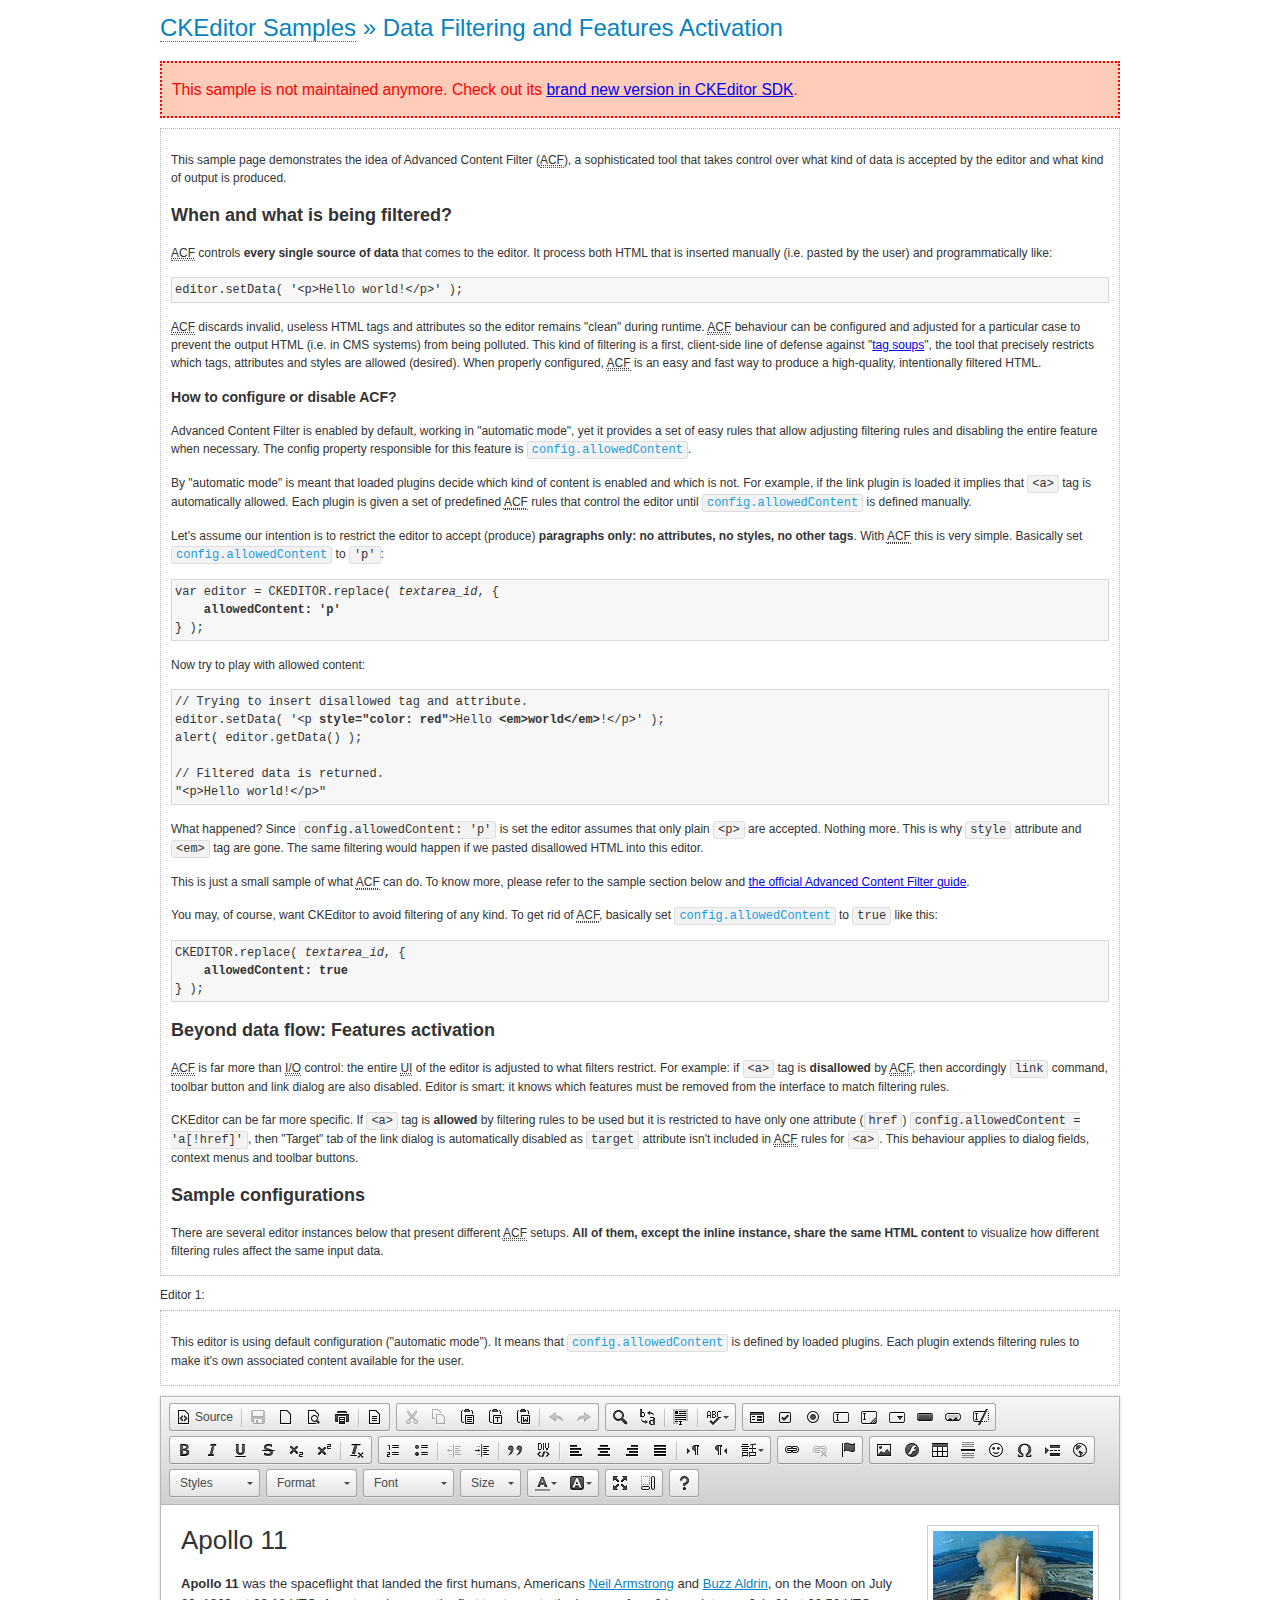
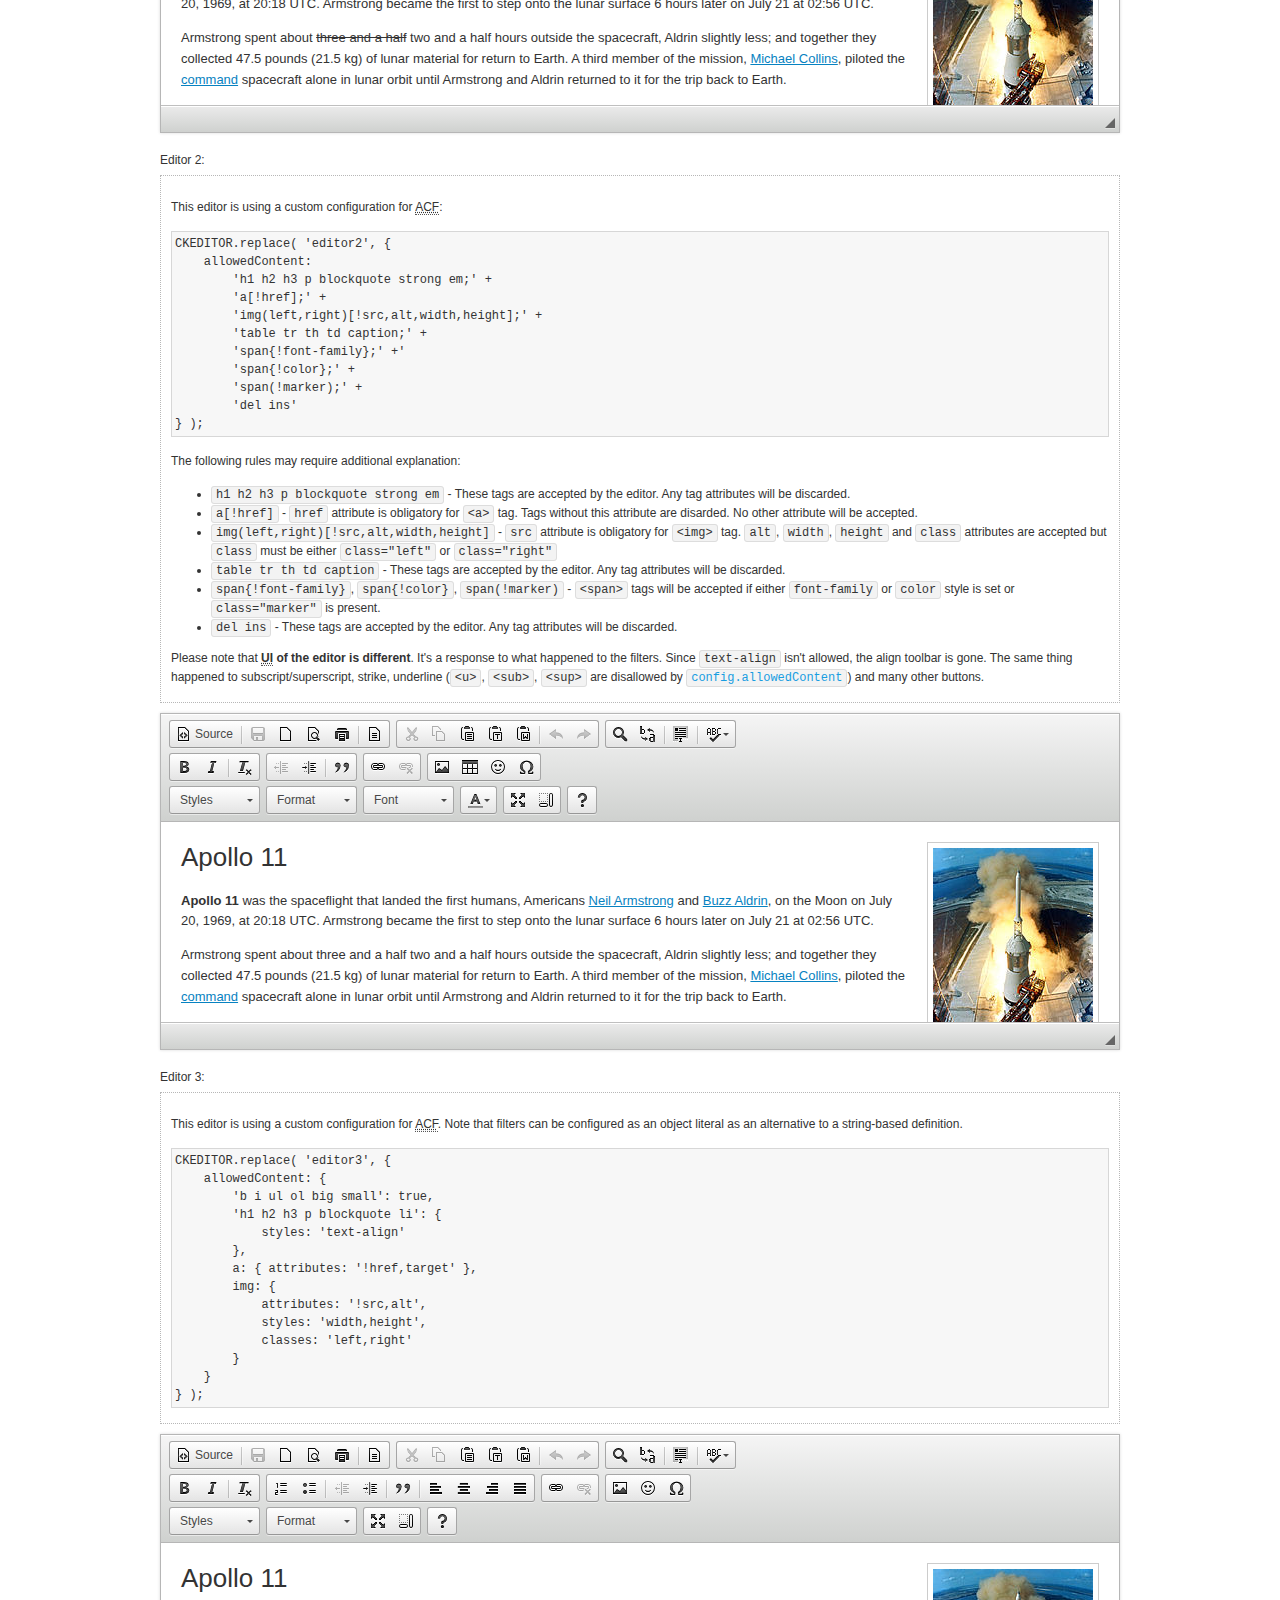
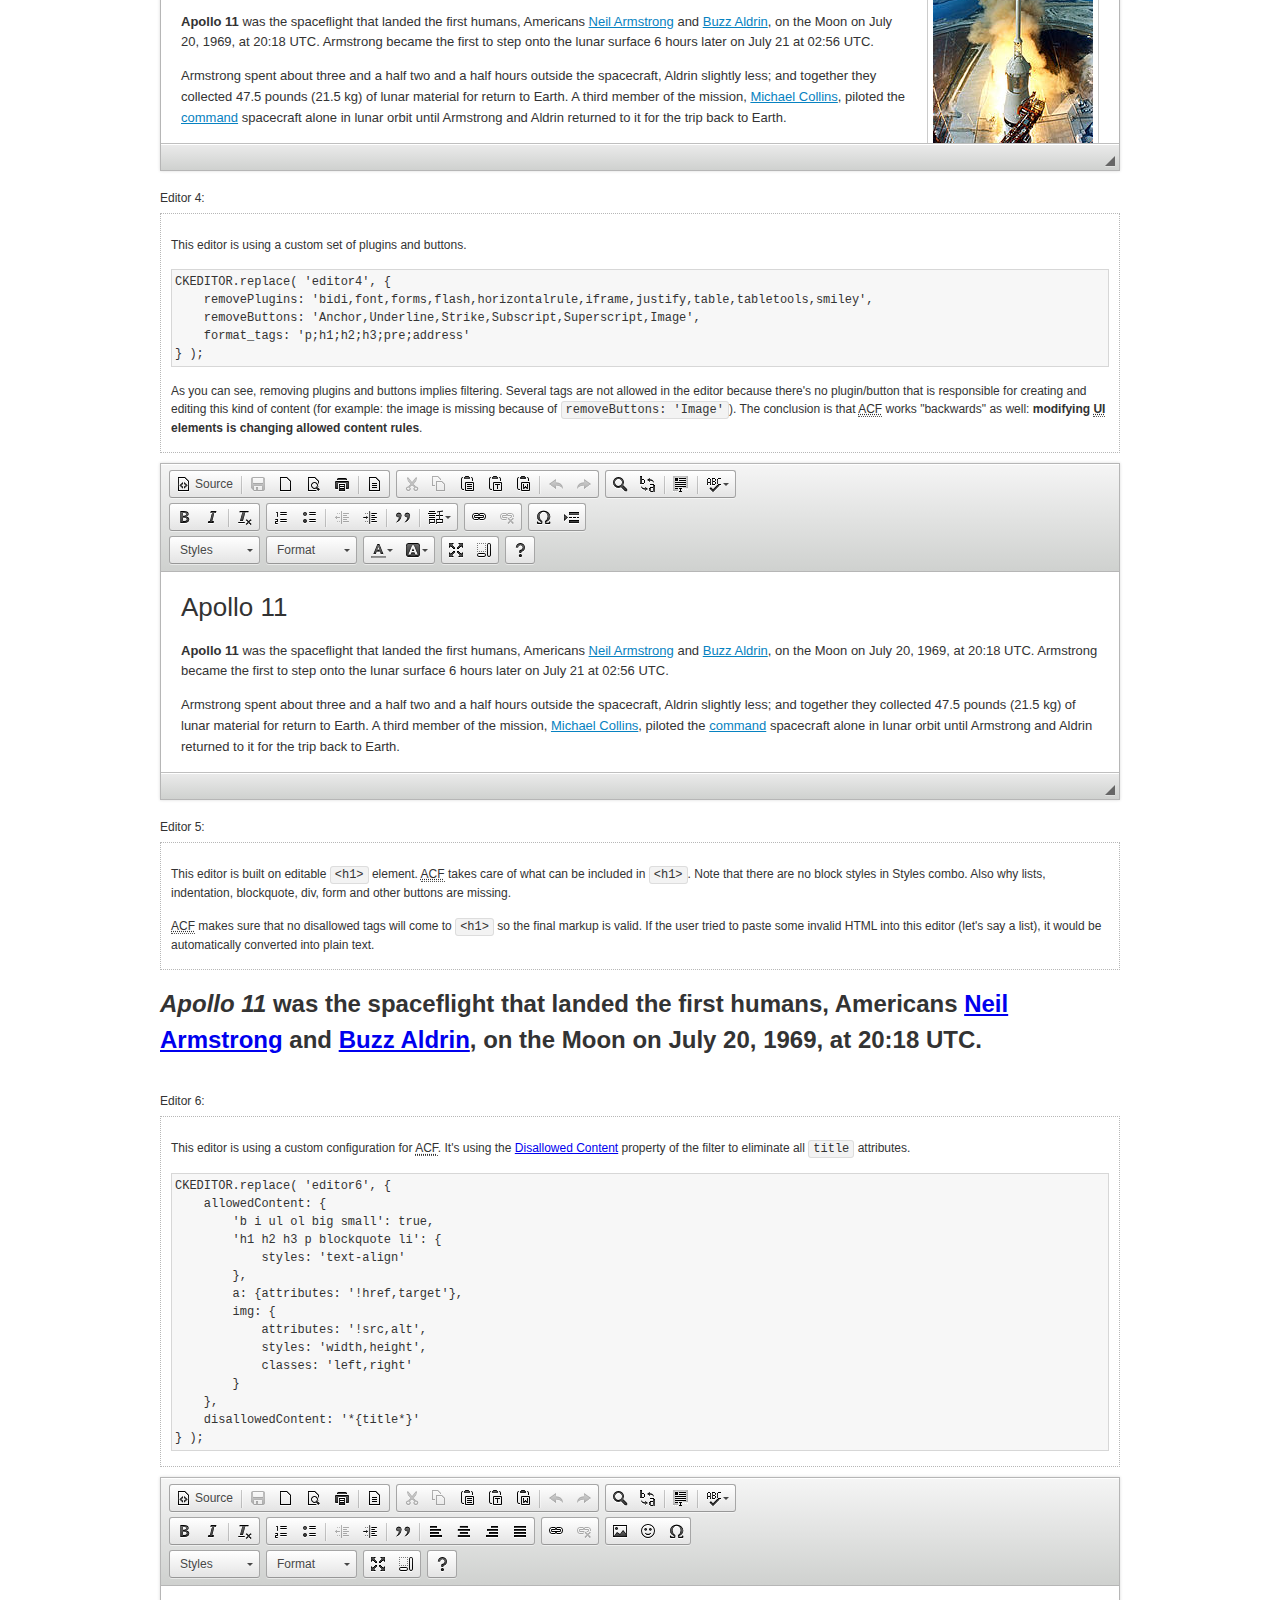
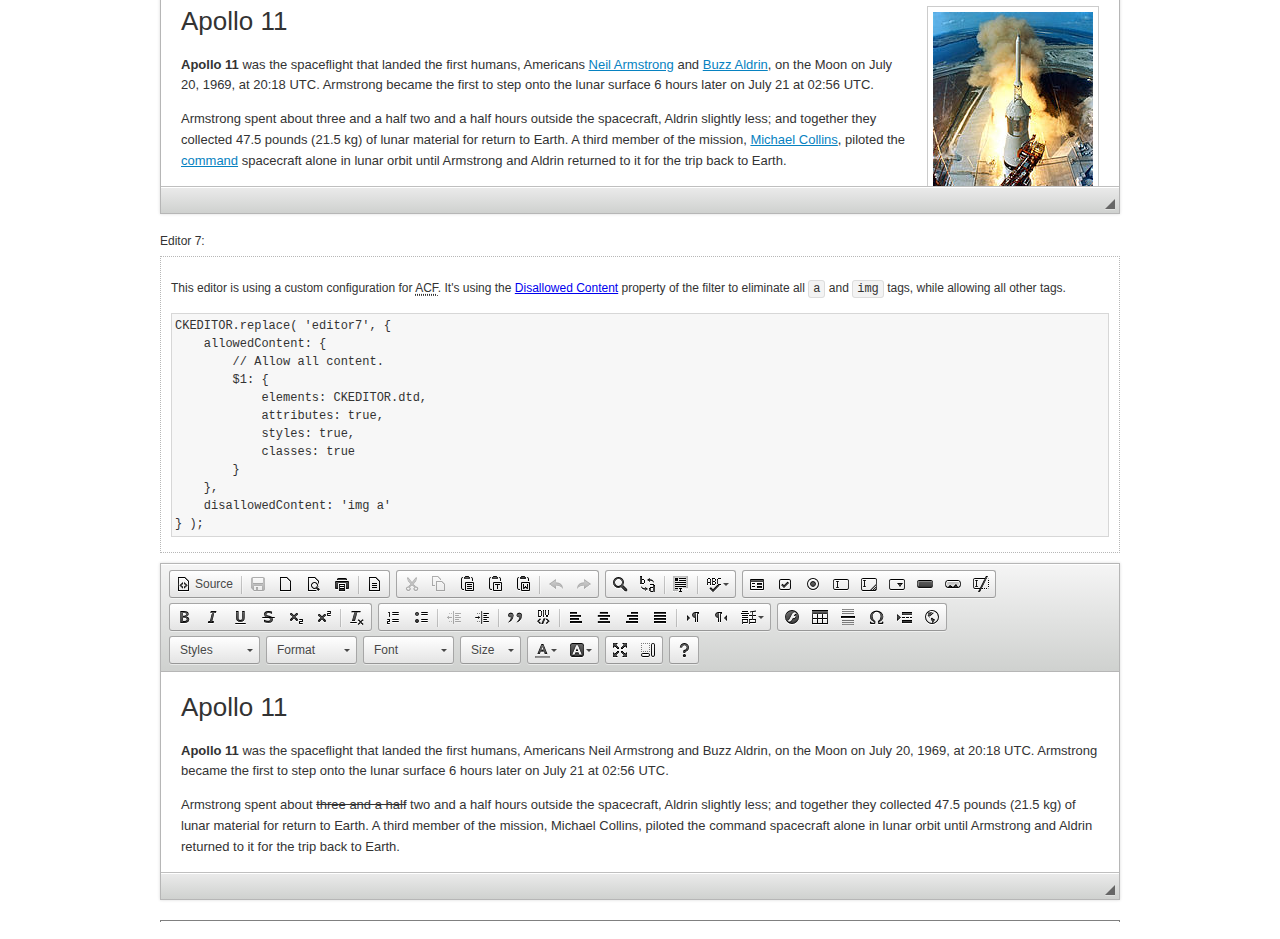
<file: admin/lib/ckeditor_full/samples/old/datafiltering.html>
<!DOCTYPE html>
<!--
Copyright (c) 2003-2015, CKSource - Frederico Knabben. All rights reserved.
For licensing, see LICENSE.md or http://ckeditor.com/license
-->
<html>
<head>
	<meta charset="utf-8">
	<title>Data Filtering &mdash; CKEditor Sample</title>
	<script src="../../ckeditor.js"></script>
	<link rel="stylesheet" href="sample.css">
	<script>
		// Remove advanced tabs for all editors.
		CKEDITOR.config.removeDialogTabs = 'image:advanced;link:advanced;flash:advanced;creatediv:advanced;editdiv:advanced';
	</script>
</head>
<body>
	<h1 class="samples">
		<a href="index.html">CKEditor Samples</a> &raquo; Data Filtering and Features Activation
	</h1>
	<div class="warning deprecated">
		This sample is not maintained anymore. Check out its <a href="http://sdk.ckeditor.com/samples/acf.html">brand new version in CKEditor SDK</a>.
	</div>
	<div class="description">
		<p>
			This sample page demonstrates the idea of Advanced Content Filter
			(<abbr title="Advanced Content Filter">ACF</abbr>), a sophisticated
			tool that takes control over what kind of data is accepted by the editor and what
			kind of output is produced.
		</p>
		<h2>When and what is being filtered?</h2>
		<p>
			<abbr title="Advanced Content Filter">ACF</abbr> controls
			<strong>every single source of data</strong> that comes to the editor.
			It process both HTML that is inserted manually (i.e. pasted by the user)
			and programmatically like:
		</p>
<pre class="samples">
editor.setData( '&lt;p&gt;Hello world!&lt;/p&gt;' );
</pre>
		<p>
			<abbr title="Advanced Content Filter">ACF</abbr> discards invalid,
			useless HTML tags and attributes so the editor remains "clean" during
			runtime. <abbr title="Advanced Content Filter">ACF</abbr> behaviour
			can be configured and adjusted for a particular case to prevent the
			output HTML (i.e. in CMS systems) from being polluted.

			This kind of filtering is a first, client-side line of defense
			against "<a href="http://en.wikipedia.org/wiki/Tag_soup">tag soups</a>",
			the tool that precisely restricts which tags, attributes and styles
			are allowed (desired). When properly configured, <abbr title="Advanced Content Filter">ACF</abbr>
			is an easy and fast way to produce a high-quality, intentionally filtered HTML.
		</p>

		<h3>How to configure or disable ACF?</h3>
		<p>
			Advanced Content Filter is enabled by default, working in "automatic mode", yet
			it provides a set of easy rules that allow adjusting filtering rules
			and disabling the entire feature when necessary. The config property
			responsible for this feature is <code><a class="samples"
			href="http://docs.ckeditor.com/#!/api/CKEDITOR.config-cfg-allowedContent">config.allowedContent</a></code>.
		</p>
		<p>
			By "automatic mode" is meant that loaded plugins decide which kind
			of content is enabled and which is not. For example, if the link
			plugin is loaded it implies that <code>&lt;a&gt;</code> tag is
			automatically allowed. Each plugin is given a set
			of predefined <abbr title="Advanced Content Filter">ACF</abbr> rules
			that control the editor until <code><a class="samples"
			href="http://docs.ckeditor.com/#!/api/CKEDITOR.config-cfg-allowedContent">
			config.allowedContent</a></code>
			is defined manually.
		</p>
		<p>
			Let's assume our intention is to restrict the editor to accept (produce) <strong>paragraphs
			only: no attributes, no styles, no other tags</strong>.
			With <abbr title="Advanced Content Filter">ACF</abbr>
			this is very simple. Basically set <code><a class="samples"
			href="http://docs.ckeditor.com/#!/api/CKEDITOR.config-cfg-allowedContent">
			config.allowedContent</a></code> to <code>'p'</code>:
		</p>
<pre class="samples">
var editor = CKEDITOR.replace( <em>textarea_id</em>, {
	<strong>allowedContent: 'p'</strong>
} );
</pre>
		<p>
			Now try to play with allowed content:
		</p>
<pre class="samples">
// Trying to insert disallowed tag and attribute.
editor.setData( '&lt;p <strong>style="color: red"</strong>&gt;Hello <strong>&lt;em&gt;world&lt;/em&gt;</strong>!&lt;/p&gt;' );
alert( editor.getData() );

// Filtered data is returned.
"&lt;p&gt;Hello world!&lt;/p&gt;"
</pre>
		<p>
			What happened? Since <code>config.allowedContent: 'p'</code> is set the editor assumes
			that only plain <code>&lt;p&gt;</code> are accepted. Nothing more. This is why
			<code>style</code> attribute and <code>&lt;em&gt;</code> tag are gone. The same
			filtering would happen if we pasted disallowed HTML into this editor.
		</p>
		<p>
			This is just a small sample of what <abbr title="Advanced Content Filter">ACF</abbr>
			can do. To know more, please refer to the sample section below and
			<a href="http://docs.ckeditor.com/#!/guide/dev_advanced_content_filter">the official Advanced Content Filter guide</a>.
		</p>
		<p>
			You may, of course, want CKEditor to avoid filtering of any kind.
			To get rid of <abbr title="Advanced Content Filter">ACF</abbr>,
			basically set <code><a class="samples"
			href="http://docs.ckeditor.com/#!/api/CKEDITOR.config-cfg-allowedContent">
			config.allowedContent</a></code> to <code>true</code> like this:
		</p>
<pre class="samples">
CKEDITOR.replace( <em>textarea_id</em>, {
	<strong>allowedContent: true</strong>
} );
</pre>

		<h2>Beyond data flow: Features activation</h2>
		<p>
			<abbr title="Advanced Content Filter">ACF</abbr> is far more than
			<abbr title="Input/Output">I/O</abbr> control: the entire
			<abbr title="User Interface">UI</abbr> of the editor is adjusted to what
			filters restrict. For example: if <code>&lt;a&gt;</code> tag is
			<strong>disallowed</strong>
			by <abbr title="Advanced Content Filter">ACF</abbr>,
			then accordingly <code>link</code> command, toolbar button and link dialog
			are also disabled. Editor is smart: it knows which features must be
			removed from the interface to match filtering rules.
		</p>
		<p>
			CKEditor can be far more specific. If <code>&lt;a&gt;</code> tag is
			<strong>allowed</strong> by filtering rules to be used but it is restricted
			to have only one attribute (<code>href</code>)
			<code>config.allowedContent = 'a[!href]'</code>, then
			"Target" tab of the link dialog is automatically disabled as <code>target</code>
			attribute isn't included in <abbr title="Advanced Content Filter">ACF</abbr> rules
			for <code>&lt;a&gt;</code>. This behaviour applies to dialog fields, context
			menus and toolbar buttons.
		</p>

		<h2>Sample configurations</h2>
		<p>
			There are several editor instances below that present different
			<abbr title="Advanced Content Filter">ACF</abbr> setups. <strong>All of them,
			except the inline instance, share the same HTML content</strong> to visualize
			how different filtering rules affect the same input data.
		</p>
	</div>

	<div>
		<label for="editor1">
			Editor 1:
		</label>
		<div class="description">
			<p>
				This editor is using default configuration ("automatic mode"). It means that
				<code><a class="samples"
				href="http://docs.ckeditor.com/#!/api/CKEDITOR.config-cfg-allowedContent">
				config.allowedContent</a></code> is defined by loaded plugins.
				Each plugin extends filtering rules to make it's own associated content
				available for the user.
			</p>
		</div>
		<textarea cols="80" id="editor1" name="editor1" rows="10">
			&lt;h1&gt;&lt;img alt=&quot;Saturn V carrying Apollo 11&quot; class=&quot;right&quot; src=&quot;assets/sample.jpg&quot;/&gt; Apollo 11&lt;/h1&gt; &lt;p&gt;&lt;b&gt;Apollo 11&lt;/b&gt; was the spaceflight that landed the first humans, Americans &lt;a href=&quot;http://en.wikipedia.org/wiki/Neil_Armstrong&quot; title=&quot;Neil Armstrong&quot;&gt;Neil Armstrong&lt;/a&gt; and &lt;a href=&quot;http://en.wikipedia.org/wiki/Buzz_Aldrin&quot; title=&quot;Buzz Aldrin&quot;&gt;Buzz Aldrin&lt;/a&gt;, on the Moon on July 20, 1969, at 20:18 UTC. Armstrong became the first to step onto the lunar surface 6 hours later on July 21 at 02:56 UTC.&lt;/p&gt; &lt;p&gt;Armstrong spent about &lt;s&gt;three and a half&lt;/s&gt; two and a half hours outside the spacecraft, Aldrin slightly less; and together they collected 47.5 pounds (21.5&amp;nbsp;kg) of lunar material for return to Earth. A third member of the mission, &lt;a href=&quot;http://en.wikipedia.org/wiki/Michael_Collins_(astronaut)&quot; title=&quot;Michael Collins (astronaut)&quot;&gt;Michael Collins&lt;/a&gt;, piloted the &lt;a href=&quot;http://en.wikipedia.org/wiki/Apollo_Command/Service_Module&quot; title=&quot;Apollo Command/Service Module&quot;&gt;command&lt;/a&gt; spacecraft alone in lunar orbit until Armstrong and Aldrin returned to it for the trip back to Earth.&lt;/p&gt; &lt;h2&gt;Broadcasting and &lt;em&gt;quotes&lt;/em&gt; &lt;a id=&quot;quotes&quot; name=&quot;quotes&quot;&gt;&lt;/a&gt;&lt;/h2&gt; &lt;p&gt;Broadcast on live TV to a world-wide audience, Armstrong stepped onto the lunar surface and described the event as:&lt;/p&gt; &lt;blockquote&gt;&lt;p&gt;One small step for [a] man, one giant leap for mankind.&lt;/p&gt;&lt;/blockquote&gt; &lt;p&gt;Apollo 11 effectively ended the &lt;a href=&quot;http://en.wikipedia.org/wiki/Space_Race&quot; title=&quot;Space Race&quot;&gt;Space Race&lt;/a&gt; and fulfilled a national goal proposed in 1961 by the late U.S. President &lt;a href=&quot;http://en.wikipedia.org/wiki/John_F._Kennedy&quot; title=&quot;John F. Kennedy&quot;&gt;John F. Kennedy&lt;/a&gt; in a speech before the United States Congress:&lt;/p&gt; &lt;blockquote&gt;&lt;p&gt;[...] before this decade is out, of landing a man on the Moon and returning him safely to the Earth.&lt;/p&gt;&lt;/blockquote&gt; &lt;h2&gt;Technical details &lt;a id=&quot;tech-details&quot; name=&quot;tech-details&quot;&gt;&lt;/a&gt;&lt;/h2&gt; &lt;table align=&quot;right&quot; border=&quot;1&quot; bordercolor=&quot;#ccc&quot; cellpadding=&quot;5&quot; cellspacing=&quot;0&quot; style=&quot;border-collapse:collapse;margin:10px 0 10px 15px;&quot;&gt; &lt;caption&gt;&lt;strong&gt;Mission crew&lt;/strong&gt;&lt;/caption&gt; &lt;thead&gt; &lt;tr&gt; &lt;th scope=&quot;col&quot;&gt;Position&lt;/th&gt; &lt;th scope=&quot;col&quot;&gt;Astronaut&lt;/th&gt; &lt;/tr&gt; &lt;/thead&gt; &lt;tbody&gt; &lt;tr&gt; &lt;td&gt;Commander&lt;/td&gt; &lt;td&gt;Neil A. Armstrong&lt;/td&gt; &lt;/tr&gt; &lt;tr&gt; &lt;td&gt;Command Module Pilot&lt;/td&gt; &lt;td&gt;Michael Collins&lt;/td&gt; &lt;/tr&gt; &lt;tr&gt; &lt;td&gt;Lunar Module Pilot&lt;/td&gt; &lt;td&gt;Edwin &amp;quot;Buzz&amp;quot; E. Aldrin, Jr.&lt;/td&gt; &lt;/tr&gt; &lt;/tbody&gt; &lt;/table&gt; &lt;p&gt;Launched by a &lt;strong&gt;Saturn V&lt;/strong&gt; rocket from &lt;a href=&quot;http://en.wikipedia.org/wiki/Kennedy_Space_Center&quot; title=&quot;Kennedy Space Center&quot;&gt;Kennedy Space Center&lt;/a&gt; in Merritt Island, Florida on July 16, Apollo 11 was the fifth manned mission of &lt;a href=&quot;http://en.wikipedia.org/wiki/NASA&quot; title=&quot;NASA&quot;&gt;NASA&lt;/a&gt;&amp;#39;s Apollo program. The Apollo spacecraft had three parts:&lt;/p&gt; &lt;ol&gt; &lt;li&gt;&lt;strong&gt;Command Module&lt;/strong&gt; with a cabin for the three astronauts which was the only part which landed back on Earth&lt;/li&gt; &lt;li&gt;&lt;strong&gt;Service Module&lt;/strong&gt; which supported the Command Module with propulsion, electrical power, oxygen and water&lt;/li&gt; &lt;li&gt;&lt;strong&gt;Lunar Module&lt;/strong&gt; for landing on the Moon.&lt;/li&gt; &lt;/ol&gt; &lt;p&gt;After being sent to the Moon by the Saturn V&amp;#39;s upper stage, the astronauts separated the spacecraft from it and travelled for three days until they entered into lunar orbit. Armstrong and Aldrin then moved into the Lunar Module and landed in the &lt;a href=&quot;http://en.wikipedia.org/wiki/Mare_Tranquillitatis&quot; title=&quot;Mare Tranquillitatis&quot;&gt;Sea of Tranquility&lt;/a&gt;. They stayed a total of about 21 and a half hours on the lunar surface. After lifting off in the upper part of the Lunar Module and rejoining Collins in the Command Module, they returned to Earth and landed in the &lt;a href=&quot;http://en.wikipedia.org/wiki/Pacific_Ocean&quot; title=&quot;Pacific Ocean&quot;&gt;Pacific Ocean&lt;/a&gt; on July 24.&lt;/p&gt; &lt;hr/&gt; &lt;p style=&quot;text-align: right;&quot;&gt;&lt;small&gt;Source: &lt;a href=&quot;http://en.wikipedia.org/wiki/Apollo_11&quot;&gt;Wikipedia.org&lt;/a&gt;&lt;/small&gt;&lt;/p&gt;
		</textarea>

		<script>

			CKEDITOR.replace( 'editor1' );

		</script>
	</div>

	<br>

	<div>
		<label for="editor2">
			Editor 2:
		</label>
		<div class="description">
			<p>
				This editor is using a custom configuration for
				<abbr title="Advanced Content Filter">ACF</abbr>:
			</p>
<pre class="samples">
CKEDITOR.replace( 'editor2', {
	allowedContent:
		'h1 h2 h3 p blockquote strong em;' +
		'a[!href];' +
		'img(left,right)[!src,alt,width,height];' +
		'table tr th td caption;' +
		'span{!font-family};' +'
		'span{!color};' +
		'span(!marker);' +
		'del ins'
} );
</pre>
			<p>
				The following rules may require additional explanation:
			</p>
			<ul>
				<li>
					<code>h1 h2 h3 p blockquote strong em</code> - These tags
					are accepted by the editor. Any tag attributes will be discarded.
				</li>
				<li>
					<code>a[!href]</code> - <code>href</code> attribute is obligatory
					for <code>&lt;a&gt;</code> tag. Tags without this attribute
					are disarded. No other attribute will be accepted.
				</li>
				<li>
					<code>img(left,right)[!src,alt,width,height]</code> - <code>src</code>
					attribute is obligatory for <code>&lt;img&gt;</code> tag.
					<code>alt</code>, <code>width</code>, <code>height</code>
					and <code>class</code> attributes are accepted but
					<code>class</code> must be either <code>class="left"</code>
					or <code>class="right"</code>
				</li>
				<li>
					<code>table tr th td caption</code> - These tags
					are accepted by the editor. Any tag attributes will be discarded.
				</li>
				<li>
					<code>span{!font-family}</code>, <code>span{!color}</code>,
					<code>span(!marker)</code> - <code>&lt;span&gt;</code> tags
					will be accepted if either <code>font-family</code> or
					<code>color</code> style is set or <code>class="marker"</code>
					is present.
				</li>
				<li>
					<code>del ins</code> - These tags
					are accepted by the editor. Any tag attributes will be discarded.
				</li>
			</ul>
			<p>
				Please note that <strong><abbr title="User Interface">UI</abbr> of the
				editor is different</strong>. It's a response to what happened to the filters.
				Since <code>text-align</code> isn't allowed, the align toolbar is gone.
				The same thing happened to subscript/superscript, strike, underline
				(<code>&lt;u&gt;</code>, <code>&lt;sub&gt;</code>, <code>&lt;sup&gt;</code>
				are disallowed by <code><a class="samples"
				href="http://docs.ckeditor.com/#!/api/CKEDITOR.config-cfg-allowedContent">
				config.allowedContent</a></code>) and many other buttons.
			</p>
		</div>
		<textarea cols="80" id="editor2" name="editor2" rows="10">
			&lt;h1&gt;&lt;img alt=&quot;Saturn V carrying Apollo 11&quot; class=&quot;right&quot; src=&quot;assets/sample.jpg&quot;/&gt; Apollo 11&lt;/h1&gt; &lt;p&gt;&lt;b&gt;Apollo 11&lt;/b&gt; was the spaceflight that landed the first humans, Americans &lt;a href=&quot;http://en.wikipedia.org/wiki/Neil_Armstrong&quot; title=&quot;Neil Armstrong&quot;&gt;Neil Armstrong&lt;/a&gt; and &lt;a href=&quot;http://en.wikipedia.org/wiki/Buzz_Aldrin&quot; title=&quot;Buzz Aldrin&quot;&gt;Buzz Aldrin&lt;/a&gt;, on the Moon on July 20, 1969, at 20:18 UTC. Armstrong became the first to step onto the lunar surface 6 hours later on July 21 at 02:56 UTC.&lt;/p&gt; &lt;p&gt;Armstrong spent about &lt;s&gt;three and a half&lt;/s&gt; two and a half hours outside the spacecraft, Aldrin slightly less; and together they collected 47.5 pounds (21.5&amp;nbsp;kg) of lunar material for return to Earth. A third member of the mission, &lt;a href=&quot;http://en.wikipedia.org/wiki/Michael_Collins_(astronaut)&quot; title=&quot;Michael Collins (astronaut)&quot;&gt;Michael Collins&lt;/a&gt;, piloted the &lt;a href=&quot;http://en.wikipedia.org/wiki/Apollo_Command/Service_Module&quot; title=&quot;Apollo Command/Service Module&quot;&gt;command&lt;/a&gt; spacecraft alone in lunar orbit until Armstrong and Aldrin returned to it for the trip back to Earth.&lt;/p&gt; &lt;h2&gt;Broadcasting and &lt;em&gt;quotes&lt;/em&gt; &lt;a id=&quot;quotes&quot; name=&quot;quotes&quot;&gt;&lt;/a&gt;&lt;/h2&gt; &lt;p&gt;Broadcast on live TV to a world-wide audience, Armstrong stepped onto the lunar surface and described the event as:&lt;/p&gt; &lt;blockquote&gt;&lt;p&gt;One small step for [a] man, one giant leap for mankind.&lt;/p&gt;&lt;/blockquote&gt; &lt;p&gt;Apollo 11 effectively ended the &lt;a href=&quot;http://en.wikipedia.org/wiki/Space_Race&quot; title=&quot;Space Race&quot;&gt;Space Race&lt;/a&gt; and fulfilled a national goal proposed in 1961 by the late U.S. President &lt;a href=&quot;http://en.wikipedia.org/wiki/John_F._Kennedy&quot; title=&quot;John F. Kennedy&quot;&gt;John F. Kennedy&lt;/a&gt; in a speech before the United States Congress:&lt;/p&gt; &lt;blockquote&gt;&lt;p&gt;[...] before this decade is out, of landing a man on the Moon and returning him safely to the Earth.&lt;/p&gt;&lt;/blockquote&gt; &lt;h2&gt;Technical details &lt;a id=&quot;tech-details&quot; name=&quot;tech-details&quot;&gt;&lt;/a&gt;&lt;/h2&gt; &lt;table align=&quot;right&quot; border=&quot;1&quot; bordercolor=&quot;#ccc&quot; cellpadding=&quot;5&quot; cellspacing=&quot;0&quot; style=&quot;border-collapse:collapse;margin:10px 0 10px 15px;&quot;&gt; &lt;caption&gt;&lt;strong&gt;Mission crew&lt;/strong&gt;&lt;/caption&gt; &lt;thead&gt; &lt;tr&gt; &lt;th scope=&quot;col&quot;&gt;Position&lt;/th&gt; &lt;th scope=&quot;col&quot;&gt;Astronaut&lt;/th&gt; &lt;/tr&gt; &lt;/thead&gt; &lt;tbody&gt; &lt;tr&gt; &lt;td&gt;Commander&lt;/td&gt; &lt;td&gt;Neil A. Armstrong&lt;/td&gt; &lt;/tr&gt; &lt;tr&gt; &lt;td&gt;Command Module Pilot&lt;/td&gt; &lt;td&gt;Michael Collins&lt;/td&gt; &lt;/tr&gt; &lt;tr&gt; &lt;td&gt;Lunar Module Pilot&lt;/td&gt; &lt;td&gt;Edwin &amp;quot;Buzz&amp;quot; E. Aldrin, Jr.&lt;/td&gt; &lt;/tr&gt; &lt;/tbody&gt; &lt;/table&gt; &lt;p&gt;Launched by a &lt;strong&gt;Saturn V&lt;/strong&gt; rocket from &lt;a href=&quot;http://en.wikipedia.org/wiki/Kennedy_Space_Center&quot; title=&quot;Kennedy Space Center&quot;&gt;Kennedy Space Center&lt;/a&gt; in Merritt Island, Florida on July 16, Apollo 11 was the fifth manned mission of &lt;a href=&quot;http://en.wikipedia.org/wiki/NASA&quot; title=&quot;NASA&quot;&gt;NASA&lt;/a&gt;&amp;#39;s Apollo program. The Apollo spacecraft had three parts:&lt;/p&gt; &lt;ol&gt; &lt;li&gt;&lt;strong&gt;Command Module&lt;/strong&gt; with a cabin for the three astronauts which was the only part which landed back on Earth&lt;/li&gt; &lt;li&gt;&lt;strong&gt;Service Module&lt;/strong&gt; which supported the Command Module with propulsion, electrical power, oxygen and water&lt;/li&gt; &lt;li&gt;&lt;strong&gt;Lunar Module&lt;/strong&gt; for landing on the Moon.&lt;/li&gt; &lt;/ol&gt; &lt;p&gt;After being sent to the Moon by the Saturn V&amp;#39;s upper stage, the astronauts separated the spacecraft from it and travelled for three days until they entered into lunar orbit. Armstrong and Aldrin then moved into the Lunar Module and landed in the &lt;a href=&quot;http://en.wikipedia.org/wiki/Mare_Tranquillitatis&quot; title=&quot;Mare Tranquillitatis&quot;&gt;Sea of Tranquility&lt;/a&gt;. They stayed a total of about 21 and a half hours on the lunar surface. After lifting off in the upper part of the Lunar Module and rejoining Collins in the Command Module, they returned to Earth and landed in the &lt;a href=&quot;http://en.wikipedia.org/wiki/Pacific_Ocean&quot; title=&quot;Pacific Ocean&quot;&gt;Pacific Ocean&lt;/a&gt; on July 24.&lt;/p&gt; &lt;hr/&gt; &lt;p style=&quot;text-align: right;&quot;&gt;&lt;small&gt;Source: &lt;a href=&quot;http://en.wikipedia.org/wiki/Apollo_11&quot;&gt;Wikipedia.org&lt;/a&gt;&lt;/small&gt;&lt;/p&gt;
		</textarea>
		<script>

			CKEDITOR.replace( 'editor2', {
				allowedContent:
					'h1 h2 h3 p blockquote strong em;' +
					'a[!href];' +
					'img(left,right)[!src,alt,width,height];' +
					'table tr th td caption;' +
					'span{!font-family};' +
					'span{!color};' +
					'span(!marker);' +
					'del ins'
			} );

		</script>
	</div>

	<br>

	<div>
		<label for="editor3">
			Editor 3:
		</label>
		<div class="description">
			<p>
				This editor is using a custom configuration for
				<abbr title="Advanced Content Filter">ACF</abbr>.
				Note that filters can be configured as an object literal
				as an alternative to a string-based definition.
			</p>
<pre class="samples">
CKEDITOR.replace( 'editor3', {
	allowedContent: {
		'b i ul ol big small': true,
		'h1 h2 h3 p blockquote li': {
			styles: 'text-align'
		},
		a: { attributes: '!href,target' },
		img: {
			attributes: '!src,alt',
			styles: 'width,height',
			classes: 'left,right'
		}
	}
} );
</pre>
		</div>
		<textarea cols="80" id="editor3" name="editor3" rows="10">
			&lt;h1&gt;&lt;img alt=&quot;Saturn V carrying Apollo 11&quot; class=&quot;right&quot; src=&quot;assets/sample.jpg&quot;/&gt; Apollo 11&lt;/h1&gt; &lt;p&gt;&lt;b&gt;Apollo 11&lt;/b&gt; was the spaceflight that landed the first humans, Americans &lt;a href=&quot;http://en.wikipedia.org/wiki/Neil_Armstrong&quot; title=&quot;Neil Armstrong&quot;&gt;Neil Armstrong&lt;/a&gt; and &lt;a href=&quot;http://en.wikipedia.org/wiki/Buzz_Aldrin&quot; title=&quot;Buzz Aldrin&quot;&gt;Buzz Aldrin&lt;/a&gt;, on the Moon on July 20, 1969, at 20:18 UTC. Armstrong became the first to step onto the lunar surface 6 hours later on July 21 at 02:56 UTC.&lt;/p&gt; &lt;p&gt;Armstrong spent about &lt;s&gt;three and a half&lt;/s&gt; two and a half hours outside the spacecraft, Aldrin slightly less; and together they collected 47.5 pounds (21.5&amp;nbsp;kg) of lunar material for return to Earth. A third member of the mission, &lt;a href=&quot;http://en.wikipedia.org/wiki/Michael_Collins_(astronaut)&quot; title=&quot;Michael Collins (astronaut)&quot;&gt;Michael Collins&lt;/a&gt;, piloted the &lt;a href=&quot;http://en.wikipedia.org/wiki/Apollo_Command/Service_Module&quot; title=&quot;Apollo Command/Service Module&quot;&gt;command&lt;/a&gt; spacecraft alone in lunar orbit until Armstrong and Aldrin returned to it for the trip back to Earth.&lt;/p&gt; &lt;h2&gt;Broadcasting and &lt;em&gt;quotes&lt;/em&gt; &lt;a id=&quot;quotes&quot; name=&quot;quotes&quot;&gt;&lt;/a&gt;&lt;/h2&gt; &lt;p&gt;Broadcast on live TV to a world-wide audience, Armstrong stepped onto the lunar surface and described the event as:&lt;/p&gt; &lt;blockquote&gt;&lt;p&gt;One small step for [a] man, one giant leap for mankind.&lt;/p&gt;&lt;/blockquote&gt; &lt;p&gt;Apollo 11 effectively ended the &lt;a href=&quot;http://en.wikipedia.org/wiki/Space_Race&quot; title=&quot;Space Race&quot;&gt;Space Race&lt;/a&gt; and fulfilled a national goal proposed in 1961 by the late U.S. President &lt;a href=&quot;http://en.wikipedia.org/wiki/John_F._Kennedy&quot; title=&quot;John F. Kennedy&quot;&gt;John F. Kennedy&lt;/a&gt; in a speech before the United States Congress:&lt;/p&gt; &lt;blockquote&gt;&lt;p&gt;[...] before this decade is out, of landing a man on the Moon and returning him safely to the Earth.&lt;/p&gt;&lt;/blockquote&gt; &lt;h2&gt;Technical details &lt;a id=&quot;tech-details&quot; name=&quot;tech-details&quot;&gt;&lt;/a&gt;&lt;/h2&gt; &lt;table align=&quot;right&quot; border=&quot;1&quot; bordercolor=&quot;#ccc&quot; cellpadding=&quot;5&quot; cellspacing=&quot;0&quot; style=&quot;border-collapse:collapse;margin:10px 0 10px 15px;&quot;&gt; &lt;caption&gt;&lt;strong&gt;Mission crew&lt;/strong&gt;&lt;/caption&gt; &lt;thead&gt; &lt;tr&gt; &lt;th scope=&quot;col&quot;&gt;Position&lt;/th&gt; &lt;th scope=&quot;col&quot;&gt;Astronaut&lt;/th&gt; &lt;/tr&gt; &lt;/thead&gt; &lt;tbody&gt; &lt;tr&gt; &lt;td&gt;Commander&lt;/td&gt; &lt;td&gt;Neil A. Armstrong&lt;/td&gt; &lt;/tr&gt; &lt;tr&gt; &lt;td&gt;Command Module Pilot&lt;/td&gt; &lt;td&gt;Michael Collins&lt;/td&gt; &lt;/tr&gt; &lt;tr&gt; &lt;td&gt;Lunar Module Pilot&lt;/td&gt; &lt;td&gt;Edwin &amp;quot;Buzz&amp;quot; E. Aldrin, Jr.&lt;/td&gt; &lt;/tr&gt; &lt;/tbody&gt; &lt;/table&gt; &lt;p&gt;Launched by a &lt;strong&gt;Saturn V&lt;/strong&gt; rocket from &lt;a href=&quot;http://en.wikipedia.org/wiki/Kennedy_Space_Center&quot; title=&quot;Kennedy Space Center&quot;&gt;Kennedy Space Center&lt;/a&gt; in Merritt Island, Florida on July 16, Apollo 11 was the fifth manned mission of &lt;a href=&quot;http://en.wikipedia.org/wiki/NASA&quot; title=&quot;NASA&quot;&gt;NASA&lt;/a&gt;&amp;#39;s Apollo program. The Apollo spacecraft had three parts:&lt;/p&gt; &lt;ol&gt; &lt;li&gt;&lt;strong&gt;Command Module&lt;/strong&gt; with a cabin for the three astronauts which was the only part which landed back on Earth&lt;/li&gt; &lt;li&gt;&lt;strong&gt;Service Module&lt;/strong&gt; which supported the Command Module with propulsion, electrical power, oxygen and water&lt;/li&gt; &lt;li&gt;&lt;strong&gt;Lunar Module&lt;/strong&gt; for landing on the Moon.&lt;/li&gt; &lt;/ol&gt; &lt;p&gt;After being sent to the Moon by the Saturn V&amp;#39;s upper stage, the astronauts separated the spacecraft from it and travelled for three days until they entered into lunar orbit. Armstrong and Aldrin then moved into the Lunar Module and landed in the &lt;a href=&quot;http://en.wikipedia.org/wiki/Mare_Tranquillitatis&quot; title=&quot;Mare Tranquillitatis&quot;&gt;Sea of Tranquility&lt;/a&gt;. They stayed a total of about 21 and a half hours on the lunar surface. After lifting off in the upper part of the Lunar Module and rejoining Collins in the Command Module, they returned to Earth and landed in the &lt;a href=&quot;http://en.wikipedia.org/wiki/Pacific_Ocean&quot; title=&quot;Pacific Ocean&quot;&gt;Pacific Ocean&lt;/a&gt; on July 24.&lt;/p&gt; &lt;hr/&gt; &lt;p style=&quot;text-align: right;&quot;&gt;&lt;small&gt;Source: &lt;a href=&quot;http://en.wikipedia.org/wiki/Apollo_11&quot;&gt;Wikipedia.org&lt;/a&gt;&lt;/small&gt;&lt;/p&gt;
		</textarea>
		<script>

			CKEDITOR.replace( 'editor3', {
				allowedContent: {
					'b i ul ol big small': true,
					'h1 h2 h3 p blockquote li': {
						styles: 'text-align'
					},
					a: { attributes: '!href,target' },
					img: {
						attributes: '!src,alt',
						styles: 'width,height',
						classes: 'left,right'
					}
				}
			} );

		</script>
	</div>

	<br>

	<div>
		<label for="editor4">
			Editor 4:
		</label>
		<div class="description">
			<p>
				This editor is using a custom set of plugins and buttons.
			</p>
<pre class="samples">
CKEDITOR.replace( 'editor4', {
	removePlugins: 'bidi,font,forms,flash,horizontalrule,iframe,justify,table,tabletools,smiley',
	removeButtons: 'Anchor,Underline,Strike,Subscript,Superscript,Image',
	format_tags: 'p;h1;h2;h3;pre;address'
} );
</pre>
			<p>
				As you can see, removing plugins and buttons implies filtering.
				Several tags are not allowed in the editor because there's no
				plugin/button that is responsible for creating and editing this
				kind of content (for example: the image is missing because
				of <code>removeButtons: 'Image'</code>). The conclusion is that
				<abbr title="Advanced Content Filter">ACF</abbr> works "backwards"
				as well: <strong>modifying <abbr title="User Interface">UI</abbr>
				elements is changing allowed content rules</strong>.
			</p>
		</div>
		<textarea cols="80" id="editor4" name="editor4" rows="10">
			&lt;h1&gt;&lt;img alt=&quot;Saturn V carrying Apollo 11&quot; class=&quot;right&quot; src=&quot;assets/sample.jpg&quot;/&gt; Apollo 11&lt;/h1&gt; &lt;p&gt;&lt;b&gt;Apollo 11&lt;/b&gt; was the spaceflight that landed the first humans, Americans &lt;a href=&quot;http://en.wikipedia.org/wiki/Neil_Armstrong&quot; title=&quot;Neil Armstrong&quot;&gt;Neil Armstrong&lt;/a&gt; and &lt;a href=&quot;http://en.wikipedia.org/wiki/Buzz_Aldrin&quot; title=&quot;Buzz Aldrin&quot;&gt;Buzz Aldrin&lt;/a&gt;, on the Moon on July 20, 1969, at 20:18 UTC. Armstrong became the first to step onto the lunar surface 6 hours later on July 21 at 02:56 UTC.&lt;/p&gt; &lt;p&gt;Armstrong spent about &lt;s&gt;three and a half&lt;/s&gt; two and a half hours outside the spacecraft, Aldrin slightly less; and together they collected 47.5 pounds (21.5&amp;nbsp;kg) of lunar material for return to Earth. A third member of the mission, &lt;a href=&quot;http://en.wikipedia.org/wiki/Michael_Collins_(astronaut)&quot; title=&quot;Michael Collins (astronaut)&quot;&gt;Michael Collins&lt;/a&gt;, piloted the &lt;a href=&quot;http://en.wikipedia.org/wiki/Apollo_Command/Service_Module&quot; title=&quot;Apollo Command/Service Module&quot;&gt;command&lt;/a&gt; spacecraft alone in lunar orbit until Armstrong and Aldrin returned to it for the trip back to Earth.&lt;/p&gt; &lt;h2&gt;Broadcasting and &lt;em&gt;quotes&lt;/em&gt; &lt;a id=&quot;quotes&quot; name=&quot;quotes&quot;&gt;&lt;/a&gt;&lt;/h2&gt; &lt;p&gt;Broadcast on live TV to a world-wide audience, Armstrong stepped onto the lunar surface and described the event as:&lt;/p&gt; &lt;blockquote&gt;&lt;p&gt;One small step for [a] man, one giant leap for mankind.&lt;/p&gt;&lt;/blockquote&gt; &lt;p&gt;Apollo 11 effectively ended the &lt;a href=&quot;http://en.wikipedia.org/wiki/Space_Race&quot; title=&quot;Space Race&quot;&gt;Space Race&lt;/a&gt; and fulfilled a national goal proposed in 1961 by the late U.S. President &lt;a href=&quot;http://en.wikipedia.org/wiki/John_F._Kennedy&quot; title=&quot;John F. Kennedy&quot;&gt;John F. Kennedy&lt;/a&gt; in a speech before the United States Congress:&lt;/p&gt; &lt;blockquote&gt;&lt;p&gt;[...] before this decade is out, of landing a man on the Moon and returning him safely to the Earth.&lt;/p&gt;&lt;/blockquote&gt; &lt;h2&gt;Technical details &lt;a id=&quot;tech-details&quot; name=&quot;tech-details&quot;&gt;&lt;/a&gt;&lt;/h2&gt; &lt;table align=&quot;right&quot; border=&quot;1&quot; bordercolor=&quot;#ccc&quot; cellpadding=&quot;5&quot; cellspacing=&quot;0&quot; style=&quot;border-collapse:collapse;margin:10px 0 10px 15px;&quot;&gt; &lt;caption&gt;&lt;strong&gt;Mission crew&lt;/strong&gt;&lt;/caption&gt; &lt;thead&gt; &lt;tr&gt; &lt;th scope=&quot;col&quot;&gt;Position&lt;/th&gt; &lt;th scope=&quot;col&quot;&gt;Astronaut&lt;/th&gt; &lt;/tr&gt; &lt;/thead&gt; &lt;tbody&gt; &lt;tr&gt; &lt;td&gt;Commander&lt;/td&gt; &lt;td&gt;Neil A. Armstrong&lt;/td&gt; &lt;/tr&gt; &lt;tr&gt; &lt;td&gt;Command Module Pilot&lt;/td&gt; &lt;td&gt;Michael Collins&lt;/td&gt; &lt;/tr&gt; &lt;tr&gt; &lt;td&gt;Lunar Module Pilot&lt;/td&gt; &lt;td&gt;Edwin &amp;quot;Buzz&amp;quot; E. Aldrin, Jr.&lt;/td&gt; &lt;/tr&gt; &lt;/tbody&gt; &lt;/table&gt; &lt;p&gt;Launched by a &lt;strong&gt;Saturn V&lt;/strong&gt; rocket from &lt;a href=&quot;http://en.wikipedia.org/wiki/Kennedy_Space_Center&quot; title=&quot;Kennedy Space Center&quot;&gt;Kennedy Space Center&lt;/a&gt; in Merritt Island, Florida on July 16, Apollo 11 was the fifth manned mission of &lt;a href=&quot;http://en.wikipedia.org/wiki/NASA&quot; title=&quot;NASA&quot;&gt;NASA&lt;/a&gt;&amp;#39;s Apollo program. The Apollo spacecraft had three parts:&lt;/p&gt; &lt;ol&gt; &lt;li&gt;&lt;strong&gt;Command Module&lt;/strong&gt; with a cabin for the three astronauts which was the only part which landed back on Earth&lt;/li&gt; &lt;li&gt;&lt;strong&gt;Service Module&lt;/strong&gt; which supported the Command Module with propulsion, electrical power, oxygen and water&lt;/li&gt; &lt;li&gt;&lt;strong&gt;Lunar Module&lt;/strong&gt; for landing on the Moon.&lt;/li&gt; &lt;/ol&gt; &lt;p&gt;After being sent to the Moon by the Saturn V&amp;#39;s upper stage, the astronauts separated the spacecraft from it and travelled for three days until they entered into lunar orbit. Armstrong and Aldrin then moved into the Lunar Module and landed in the &lt;a href=&quot;http://en.wikipedia.org/wiki/Mare_Tranquillitatis&quot; title=&quot;Mare Tranquillitatis&quot;&gt;Sea of Tranquility&lt;/a&gt;. They stayed a total of about 21 and a half hours on the lunar surface. After lifting off in the upper part of the Lunar Module and rejoining Collins in the Command Module, they returned to Earth and landed in the &lt;a href=&quot;http://en.wikipedia.org/wiki/Pacific_Ocean&quot; title=&quot;Pacific Ocean&quot;&gt;Pacific Ocean&lt;/a&gt; on July 24.&lt;/p&gt; &lt;hr/&gt; &lt;p style=&quot;text-align: right;&quot;&gt;&lt;small&gt;Source: &lt;a href=&quot;http://en.wikipedia.org/wiki/Apollo_11&quot;&gt;Wikipedia.org&lt;/a&gt;&lt;/small&gt;&lt;/p&gt;
		</textarea>
		<script>

			CKEDITOR.replace( 'editor4', {
				removePlugins: 'bidi,div,font,forms,flash,horizontalrule,iframe,justify,table,tabletools,smiley',
				removeButtons: 'Anchor,Underline,Strike,Subscript,Superscript,Image',
				format_tags: 'p;h1;h2;h3;pre;address'
			} );

		</script>
	</div>

	<br>

	<div>
		<label for="editor5">
			Editor 5:
		</label>
		<div class="description">
			<p>
				This editor is built on editable <code>&lt;h1&gt;</code> element.
				<abbr title="Advanced Content Filter">ACF</abbr> takes care of
				what can be included in <code>&lt;h1&gt;</code>. Note that there
				are no block styles in Styles combo. Also why lists, indentation,
				blockquote, div, form and other buttons are missing.
			</p>
			<p>
				<abbr title="Advanced Content Filter">ACF</abbr> makes sure that
				no disallowed tags will come to <code>&lt;h1&gt;</code> so the final
				markup is valid. If the user tried to paste some invalid HTML
				into this editor (let's say a list), it would be automatically
				converted into plain text.
			</p>
		</div>
		<h1 id="editor5" contenteditable="true">
			<em>Apollo 11</em> was the spaceflight that landed the first humans, Americans <a href="http://en.wikipedia.org/wiki/Neil_Armstrong" title="Neil Armstrong">Neil Armstrong</a> and <a href="http://en.wikipedia.org/wiki/Buzz_Aldrin" title="Buzz Aldrin">Buzz Aldrin</a>, on the Moon on July 20, 1969, at 20:18 UTC.
		</h1>
	</div>

	<br>

	<div>
		<label for="editor3">
			Editor 6:
		</label>
		<div class="description">
			<p>
				This editor is using a custom configuration for <abbr title="Advanced Content Filter">ACF</abbr>.
				It's using the <a href="http://docs.ckeditor.com/#!/guide/dev_disallowed_content" target="_blank">
				Disallowed Content</a> property of the filter to eliminate all <code>title</code> attributes.
			</p>

<pre class="samples">
CKEDITOR.replace( 'editor6', {
	allowedContent: {
		'b i ul ol big small': true,
		'h1 h2 h3 p blockquote li': {
			styles: 'text-align'
		},
		a: {attributes: '!href,target'},
		img: {
			attributes: '!src,alt',
			styles: 'width,height',
			classes: 'left,right'
		}
	},
	disallowedContent: '*{title*}'
} );
</pre>
		</div>
		<textarea cols="80" id="editor6" name="editor6" rows="10">
			&lt;h1&gt;&lt;img alt=&quot;Saturn V carrying Apollo 11&quot; class=&quot;right&quot; src=&quot;assets/sample.jpg&quot;/&gt; Apollo 11&lt;/h1&gt; &lt;p&gt;&lt;b&gt;Apollo 11&lt;/b&gt; was the spaceflight that landed the first humans, Americans &lt;a href=&quot;http://en.wikipedia.org/wiki/Neil_Armstrong&quot; title=&quot;Neil Armstrong&quot;&gt;Neil Armstrong&lt;/a&gt; and &lt;a href=&quot;http://en.wikipedia.org/wiki/Buzz_Aldrin&quot; title=&quot;Buzz Aldrin&quot;&gt;Buzz Aldrin&lt;/a&gt;, on the Moon on July 20, 1969, at 20:18 UTC. Armstrong became the first to step onto the lunar surface 6 hours later on July 21 at 02:56 UTC.&lt;/p&gt; &lt;p&gt;Armstrong spent about &lt;s&gt;three and a half&lt;/s&gt; two and a half hours outside the spacecraft, Aldrin slightly less; and together they collected 47.5 pounds (21.5&amp;nbsp;kg) of lunar material for return to Earth. A third member of the mission, &lt;a href=&quot;http://en.wikipedia.org/wiki/Michael_Collins_(astronaut)&quot; title=&quot;Michael Collins (astronaut)&quot;&gt;Michael Collins&lt;/a&gt;, piloted the &lt;a href=&quot;http://en.wikipedia.org/wiki/Apollo_Command/Service_Module&quot; title=&quot;Apollo Command/Service Module&quot;&gt;command&lt;/a&gt; spacecraft alone in lunar orbit until Armstrong and Aldrin returned to it for the trip back to Earth.&lt;/p&gt; &lt;h2&gt;Broadcasting and &lt;em&gt;quotes&lt;/em&gt; &lt;a id=&quot;quotes&quot; name=&quot;quotes&quot;&gt;&lt;/a&gt;&lt;/h2&gt; &lt;p&gt;Broadcast on live TV to a world-wide audience, Armstrong stepped onto the lunar surface and described the event as:&lt;/p&gt; &lt;blockquote&gt;&lt;p&gt;One small step for [a] man, one giant leap for mankind.&lt;/p&gt;&lt;/blockquote&gt; &lt;p&gt;Apollo 11 effectively ended the &lt;a href=&quot;http://en.wikipedia.org/wiki/Space_Race&quot; title=&quot;Space Race&quot;&gt;Space Race&lt;/a&gt; and fulfilled a national goal proposed in 1961 by the late U.S. President &lt;a href=&quot;http://en.wikipedia.org/wiki/John_F._Kennedy&quot; title=&quot;John F. Kennedy&quot;&gt;John F. Kennedy&lt;/a&gt; in a speech before the United States Congress:&lt;/p&gt; &lt;blockquote&gt;&lt;p&gt;[...] before this decade is out, of landing a man on the Moon and returning him safely to the Earth.&lt;/p&gt;&lt;/blockquote&gt; &lt;h2&gt;Technical details &lt;a id=&quot;tech-details&quot; name=&quot;tech-details&quot;&gt;&lt;/a&gt;&lt;/h2&gt; &lt;table align=&quot;right&quot; border=&quot;1&quot; bordercolor=&quot;#ccc&quot; cellpadding=&quot;5&quot; cellspacing=&quot;0&quot; style=&quot;border-collapse:collapse;margin:10px 0 10px 15px;&quot;&gt; &lt;caption&gt;&lt;strong&gt;Mission crew&lt;/strong&gt;&lt;/caption&gt; &lt;thead&gt; &lt;tr&gt; &lt;th scope=&quot;col&quot;&gt;Position&lt;/th&gt; &lt;th scope=&quot;col&quot;&gt;Astronaut&lt;/th&gt; &lt;/tr&gt; &lt;/thead&gt; &lt;tbody&gt; &lt;tr&gt; &lt;td&gt;Commander&lt;/td&gt; &lt;td&gt;Neil A. Armstrong&lt;/td&gt; &lt;/tr&gt; &lt;tr&gt; &lt;td&gt;Command Module Pilot&lt;/td&gt; &lt;td&gt;Michael Collins&lt;/td&gt; &lt;/tr&gt; &lt;tr&gt; &lt;td&gt;Lunar Module Pilot&lt;/td&gt; &lt;td&gt;Edwin &amp;quot;Buzz&amp;quot; E. Aldrin, Jr.&lt;/td&gt; &lt;/tr&gt; &lt;/tbody&gt; &lt;/table&gt; &lt;p&gt;Launched by a &lt;strong&gt;Saturn V&lt;/strong&gt; rocket from &lt;a href=&quot;http://en.wikipedia.org/wiki/Kennedy_Space_Center&quot; title=&quot;Kennedy Space Center&quot;&gt;Kennedy Space Center&lt;/a&gt; in Merritt Island, Florida on July 16, Apollo 11 was the fifth manned mission of &lt;a href=&quot;http://en.wikipedia.org/wiki/NASA&quot; title=&quot;NASA&quot;&gt;NASA&lt;/a&gt;&amp;#39;s Apollo program. The Apollo spacecraft had three parts:&lt;/p&gt; &lt;ol&gt; &lt;li&gt;&lt;strong&gt;Command Module&lt;/strong&gt; with a cabin for the three astronauts which was the only part which landed back on Earth&lt;/li&gt; &lt;li&gt;&lt;strong&gt;Service Module&lt;/strong&gt; which supported the Command Module with propulsion, electrical power, oxygen and water&lt;/li&gt; &lt;li&gt;&lt;strong&gt;Lunar Module&lt;/strong&gt; for landing on the Moon.&lt;/li&gt; &lt;/ol&gt; &lt;p&gt;After being sent to the Moon by the Saturn V&amp;#39;s upper stage, the astronauts separated the spacecraft from it and travelled for three days until they entered into lunar orbit. Armstrong and Aldrin then moved into the Lunar Module and landed in the &lt;a href=&quot;http://en.wikipedia.org/wiki/Mare_Tranquillitatis&quot; title=&quot;Mare Tranquillitatis&quot;&gt;Sea of Tranquility&lt;/a&gt;. They stayed a total of about 21 and a half hours on the lunar surface. After lifting off in the upper part of the Lunar Module and rejoining Collins in the Command Module, they returned to Earth and landed in the &lt;a href=&quot;http://en.wikipedia.org/wiki/Pacific_Ocean&quot; title=&quot;Pacific Ocean&quot;&gt;Pacific Ocean&lt;/a&gt; on July 24.&lt;/p&gt; &lt;hr/&gt; &lt;p style=&quot;text-align: right;&quot;&gt;&lt;small&gt;Source: &lt;a href=&quot;http://en.wikipedia.org/wiki/Apollo_11&quot;&gt;Wikipedia.org&lt;/a&gt;&lt;/small&gt;&lt;/p&gt;
		</textarea>
		<script>

			CKEDITOR.replace( 'editor6', {
				allowedContent: {
					'b i ul ol big small': true,
					'h1 h2 h3 p blockquote li': {
						styles: 'text-align'
					},
					a: {attributes: '!href,target'},
					img: {
						attributes: '!src,alt',
						styles: 'width,height',
						classes: 'left,right'
					}
				},
				disallowedContent: '*{title*}'
			} );

		</script>
	</div>

	<br>

	<div>
		<label for="editor7">
			Editor 7:
		</label>
		<div class="description">
			<p>
				This editor is using a custom configuration for <abbr title="Advanced Content Filter">ACF</abbr>.
				It's using the <a href="http://docs.ckeditor.com/#!/guide/dev_disallowed_content" target="_blank">
				Disallowed Content</a> property of the filter to eliminate all <code>a</code> and <code>img</code> tags,
				while allowing all other tags.
			</p>
<pre class="samples">
CKEDITOR.replace( 'editor7', {
	allowedContent: {
		// Allow all content.
		$1: {
			elements: CKEDITOR.dtd,
			attributes: true,
			styles: true,
			classes: true
		}
	},
	disallowedContent: 'img a'
} );
</pre>
		</div>
		<textarea cols="80" id="editor7" name="editor7" rows="10">
			&lt;h1&gt;&lt;img alt=&quot;Saturn V carrying Apollo 11&quot; class=&quot;right&quot; src=&quot;assets/sample.jpg&quot;/&gt; Apollo 11&lt;/h1&gt; &lt;p&gt;&lt;b&gt;Apollo 11&lt;/b&gt; was the spaceflight that landed the first humans, Americans &lt;a href=&quot;http://en.wikipedia.org/wiki/Neil_Armstrong&quot; title=&quot;Neil Armstrong&quot;&gt;Neil Armstrong&lt;/a&gt; and &lt;a href=&quot;http://en.wikipedia.org/wiki/Buzz_Aldrin&quot; title=&quot;Buzz Aldrin&quot;&gt;Buzz Aldrin&lt;/a&gt;, on the Moon on July 20, 1969, at 20:18 UTC. Armstrong became the first to step onto the lunar surface 6 hours later on July 21 at 02:56 UTC.&lt;/p&gt; &lt;p&gt;Armstrong spent about &lt;s&gt;three and a half&lt;/s&gt; two and a half hours outside the spacecraft, Aldrin slightly less; and together they collected 47.5 pounds (21.5&amp;nbsp;kg) of lunar material for return to Earth. A third member of the mission, &lt;a href=&quot;http://en.wikipedia.org/wiki/Michael_Collins_(astronaut)&quot; title=&quot;Michael Collins (astronaut)&quot;&gt;Michael Collins&lt;/a&gt;, piloted the &lt;a href=&quot;http://en.wikipedia.org/wiki/Apollo_Command/Service_Module&quot; title=&quot;Apollo Command/Service Module&quot;&gt;command&lt;/a&gt; spacecraft alone in lunar orbit until Armstrong and Aldrin returned to it for the trip back to Earth.&lt;/p&gt; &lt;h2&gt;Broadcasting and &lt;em&gt;quotes&lt;/em&gt; &lt;a id=&quot;quotes&quot; name=&quot;quotes&quot;&gt;&lt;/a&gt;&lt;/h2&gt; &lt;p&gt;Broadcast on live TV to a world-wide audience, Armstrong stepped onto the lunar surface and described the event as:&lt;/p&gt; &lt;blockquote&gt;&lt;p&gt;One small step for [a] man, one giant leap for mankind.&lt;/p&gt;&lt;/blockquote&gt; &lt;p&gt;Apollo 11 effectively ended the &lt;a href=&quot;http://en.wikipedia.org/wiki/Space_Race&quot; title=&quot;Space Race&quot;&gt;Space Race&lt;/a&gt; and fulfilled a national goal proposed in 1961 by the late U.S. President &lt;a href=&quot;http://en.wikipedia.org/wiki/John_F._Kennedy&quot; title=&quot;John F. Kennedy&quot;&gt;John F. Kennedy&lt;/a&gt; in a speech before the United States Congress:&lt;/p&gt; &lt;blockquote&gt;&lt;p&gt;[...] before this decade is out, of landing a man on the Moon and returning him safely to the Earth.&lt;/p&gt;&lt;/blockquote&gt; &lt;h2&gt;Technical details &lt;a id=&quot;tech-details&quot; name=&quot;tech-details&quot;&gt;&lt;/a&gt;&lt;/h2&gt; &lt;table align=&quot;right&quot; border=&quot;1&quot; bordercolor=&quot;#ccc&quot; cellpadding=&quot;5&quot; cellspacing=&quot;0&quot; style=&quot;border-collapse:collapse;margin:10px 0 10px 15px;&quot;&gt; &lt;caption&gt;&lt;strong&gt;Mission crew&lt;/strong&gt;&lt;/caption&gt; &lt;thead&gt; &lt;tr&gt; &lt;th scope=&quot;col&quot;&gt;Position&lt;/th&gt; &lt;th scope=&quot;col&quot;&gt;Astronaut&lt;/th&gt; &lt;/tr&gt; &lt;/thead&gt; &lt;tbody&gt; &lt;tr&gt; &lt;td&gt;Commander&lt;/td&gt; &lt;td&gt;Neil A. Armstrong&lt;/td&gt; &lt;/tr&gt; &lt;tr&gt; &lt;td&gt;Command Module Pilot&lt;/td&gt; &lt;td&gt;Michael Collins&lt;/td&gt; &lt;/tr&gt; &lt;tr&gt; &lt;td&gt;Lunar Module Pilot&lt;/td&gt; &lt;td&gt;Edwin &amp;quot;Buzz&amp;quot; E. Aldrin, Jr.&lt;/td&gt; &lt;/tr&gt; &lt;/tbody&gt; &lt;/table&gt; &lt;p&gt;Launched by a &lt;strong&gt;Saturn V&lt;/strong&gt; rocket from &lt;a href=&quot;http://en.wikipedia.org/wiki/Kennedy_Space_Center&quot; title=&quot;Kennedy Space Center&quot;&gt;Kennedy Space Center&lt;/a&gt; in Merritt Island, Florida on July 16, Apollo 11 was the fifth manned mission of &lt;a href=&quot;http://en.wikipedia.org/wiki/NASA&quot; title=&quot;NASA&quot;&gt;NASA&lt;/a&gt;&amp;#39;s Apollo program. The Apollo spacecraft had three parts:&lt;/p&gt; &lt;ol&gt; &lt;li&gt;&lt;strong&gt;Command Module&lt;/strong&gt; with a cabin for the three astronauts which was the only part which landed back on Earth&lt;/li&gt; &lt;li&gt;&lt;strong&gt;Service Module&lt;/strong&gt; which supported the Command Module with propulsion, electrical power, oxygen and water&lt;/li&gt; &lt;li&gt;&lt;strong&gt;Lunar Module&lt;/strong&gt; for landing on the Moon.&lt;/li&gt; &lt;/ol&gt; &lt;p&gt;After being sent to the Moon by the Saturn V&amp;#39;s upper stage, the astronauts separated the spacecraft from it and travelled for three days until they entered into lunar orbit. Armstrong and Aldrin then moved into the Lunar Module and landed in the &lt;a href=&quot;http://en.wikipedia.org/wiki/Mare_Tranquillitatis&quot; title=&quot;Mare Tranquillitatis&quot;&gt;Sea of Tranquility&lt;/a&gt;. They stayed a total of about 21 and a half hours on the lunar surface. After lifting off in the upper part of the Lunar Module and rejoining Collins in the Command Module, they returned to Earth and landed in the &lt;a href=&quot;http://en.wikipedia.org/wiki/Pacific_Ocean&quot; title=&quot;Pacific Ocean&quot;&gt;Pacific Ocean&lt;/a&gt; on July 24.&lt;/p&gt; &lt;hr/&gt; &lt;p style=&quot;text-align: right;&quot;&gt;&lt;small&gt;Source: &lt;a href=&quot;http://en.wikipedia.org/wiki/Apollo_11&quot;&gt;Wikipedia.org&lt;/a&gt;&lt;/small&gt;&lt;/p&gt;
		</textarea>
		<script>

			CKEDITOR.replace( 'editor7', {
				allowedContent: {
					// allow all content
					$1: {
						elements: CKEDITOR.dtd,
						attributes: true,
						styles: true,
						classes: true
					}
				},
				disallowedContent: 'img a'
			} );

		</script>
	</div>

	<div id="footer">
		<hr>
		<p>
			CKEditor - The text editor for the Internet - <a class="samples" href="http://ckeditor.com/">http://ckeditor.com</a>
		</p>
		<p id="copy">
			Copyright &copy; 2003-2015, <a class="samples" href="http://cksource.com/">CKSource</a> - Frederico
			Knabben. All rights reserved.
		</p>
	</div>
</body>
</html>
</file>
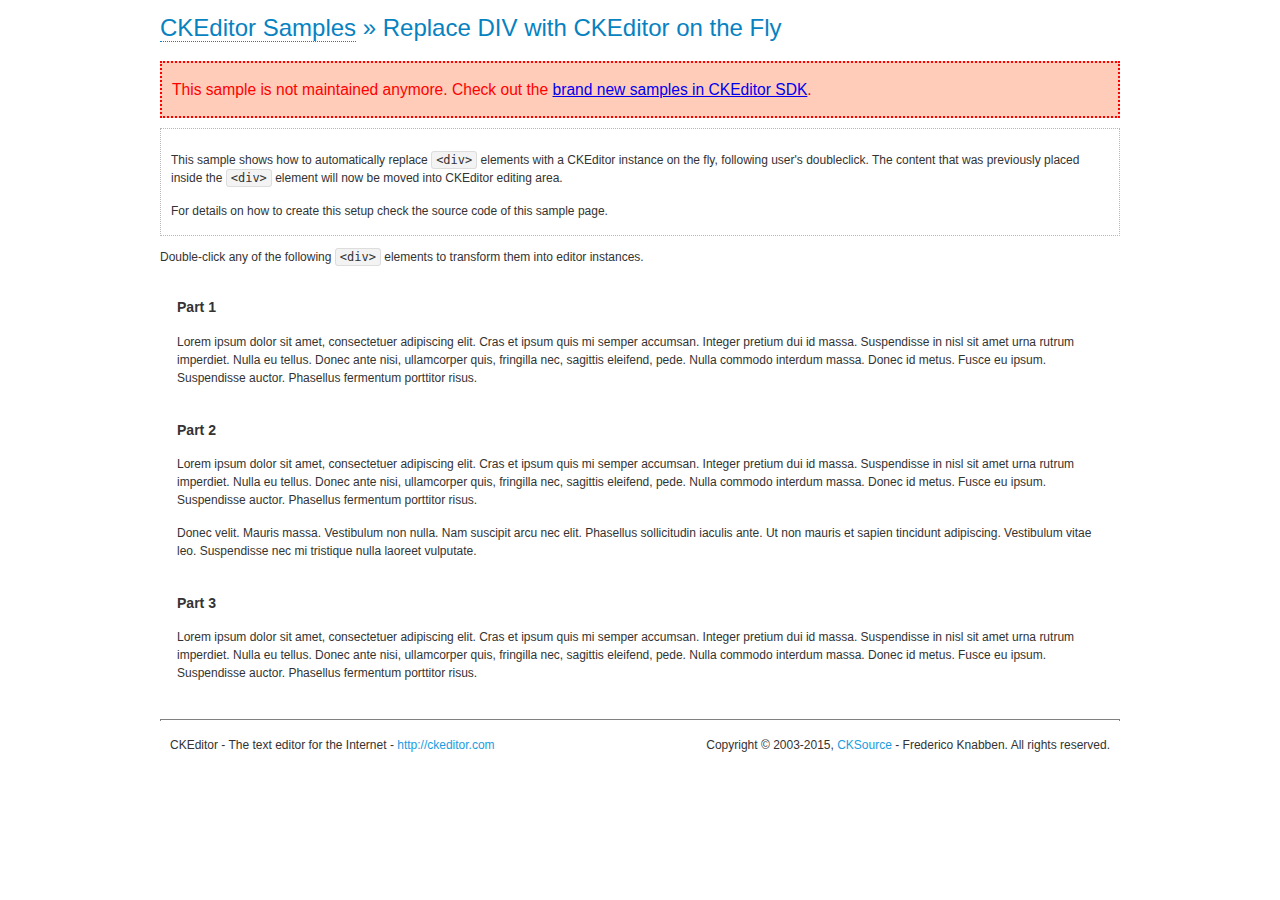
<file: admin/lib/ckeditor_full/samples/old/divreplace.html>
<!DOCTYPE html>
<!--
Copyright (c) 2003-2015, CKSource - Frederico Knabben. All rights reserved.
For licensing, see LICENSE.md or http://ckeditor.com/license
-->
<html>
<head>
	<meta charset="utf-8">
	<title>Replace DIV &mdash; CKEditor Sample</title>
	<script src="../../ckeditor.js"></script>
	<link href="sample.css" rel="stylesheet">
	<style>

		div.editable
		{
			border: solid 2px transparent;
			padding-left: 15px;
			padding-right: 15px;
		}

		div.editable:hover
		{
			border-color: black;
		}

	</style>
	<script>

		// Uncomment the following code to test the "Timeout Loading Method".
		// CKEDITOR.loadFullCoreTimeout = 5;

		window.onload = function() {
			// Listen to the double click event.
			if ( window.addEventListener )
				document.body.addEventListener( 'dblclick', onDoubleClick, false );
			else if ( window.attachEvent )
				document.body.attachEvent( 'ondblclick', onDoubleClick );

		};

		function onDoubleClick( ev ) {
			// Get the element which fired the event. This is not necessarily the
			// element to which the event has been attached.
			var element = ev.target || ev.srcElement;

			// Find out the div that holds this element.
			var name;

			do {
				element = element.parentNode;
			}
			while ( element && ( name = element.nodeName.toLowerCase() ) &&
				( name != 'div' || element.className.indexOf( 'editable' ) == -1 ) && name != 'body' );

			if ( name == 'div' && element.className.indexOf( 'editable' ) != -1 )
				replaceDiv( element );
		}

		var editor;

		function replaceDiv( div ) {
			if ( editor )
				editor.destroy();

			editor = CKEDITOR.replace( div );
		}

	</script>
</head>
<body>
	<h1 class="samples">
		<a href="index.html">CKEditor Samples</a> &raquo; Replace DIV with CKEditor on the Fly
	</h1>
	<div class="warning deprecated">
		This sample is not maintained anymore. Check out the <a href="http://sdk.ckeditor.com/">brand new samples in CKEditor SDK</a>.
	</div>
	<div class="description">
		<p>
			This sample shows how to automatically replace <code>&lt;div&gt;</code> elements
			with a CKEditor instance on the fly, following user's doubleclick. The content
			that was previously placed inside the <code>&lt;div&gt;</code> element will now
			be moved into CKEditor editing area.
		</p>
		<p>
			For details on how to create this setup check the source code of this sample page.
		</p>
	</div>
	<p>
		Double-click any of the following <code>&lt;div&gt;</code> elements to transform them into
		editor instances.
	</p>
	<div class="editable">
		<h3>
			Part 1
		</h3>
		<p>
			Lorem ipsum dolor sit amet, consectetuer adipiscing elit. Cras et ipsum quis mi
			semper accumsan. Integer pretium dui id massa. Suspendisse in nisl sit amet urna
			rutrum imperdiet. Nulla eu tellus. Donec ante nisi, ullamcorper quis, fringilla
			nec, sagittis eleifend, pede. Nulla commodo interdum massa. Donec id metus. Fusce
			eu ipsum. Suspendisse auctor. Phasellus fermentum porttitor risus.
		</p>
	</div>
	<div class="editable">
		<h3>
			Part 2
		</h3>
		<p>
			Lorem ipsum dolor sit amet, consectetuer adipiscing elit. Cras et ipsum quis mi
			semper accumsan. Integer pretium dui id massa. Suspendisse in nisl sit amet urna
			rutrum imperdiet. Nulla eu tellus. Donec ante nisi, ullamcorper quis, fringilla
			nec, sagittis eleifend, pede. Nulla commodo interdum massa. Donec id metus. Fusce
			eu ipsum. Suspendisse auctor. Phasellus fermentum porttitor risus.
		</p>
		<p>
			Donec velit. Mauris massa. Vestibulum non nulla. Nam suscipit arcu nec elit. Phasellus
			sollicitudin iaculis ante. Ut non mauris et sapien tincidunt adipiscing. Vestibulum
			vitae leo. Suspendisse nec mi tristique nulla laoreet vulputate.
		</p>
	</div>
	<div class="editable">
		<h3>
			Part 3
		</h3>
		<p>
			Lorem ipsum dolor sit amet, consectetuer adipiscing elit. Cras et ipsum quis mi
			semper accumsan. Integer pretium dui id massa. Suspendisse in nisl sit amet urna
			rutrum imperdiet. Nulla eu tellus. Donec ante nisi, ullamcorper quis, fringilla
			nec, sagittis eleifend, pede. Nulla commodo interdum massa. Donec id metus. Fusce
			eu ipsum. Suspendisse auctor. Phasellus fermentum porttitor risus.
		</p>
	</div>
	<div id="footer">
		<hr>
		<p>
			CKEditor - The text editor for the Internet - <a class="samples" href="http://ckeditor.com/">http://ckeditor.com</a>
		</p>
		<p id="copy">
			Copyright &copy; 2003-2015, <a class="samples" href="http://cksource.com/">CKSource</a> - Frederico
			Knabben. All rights reserved.
		</p>
	</div>
</body>
</html>
</file>
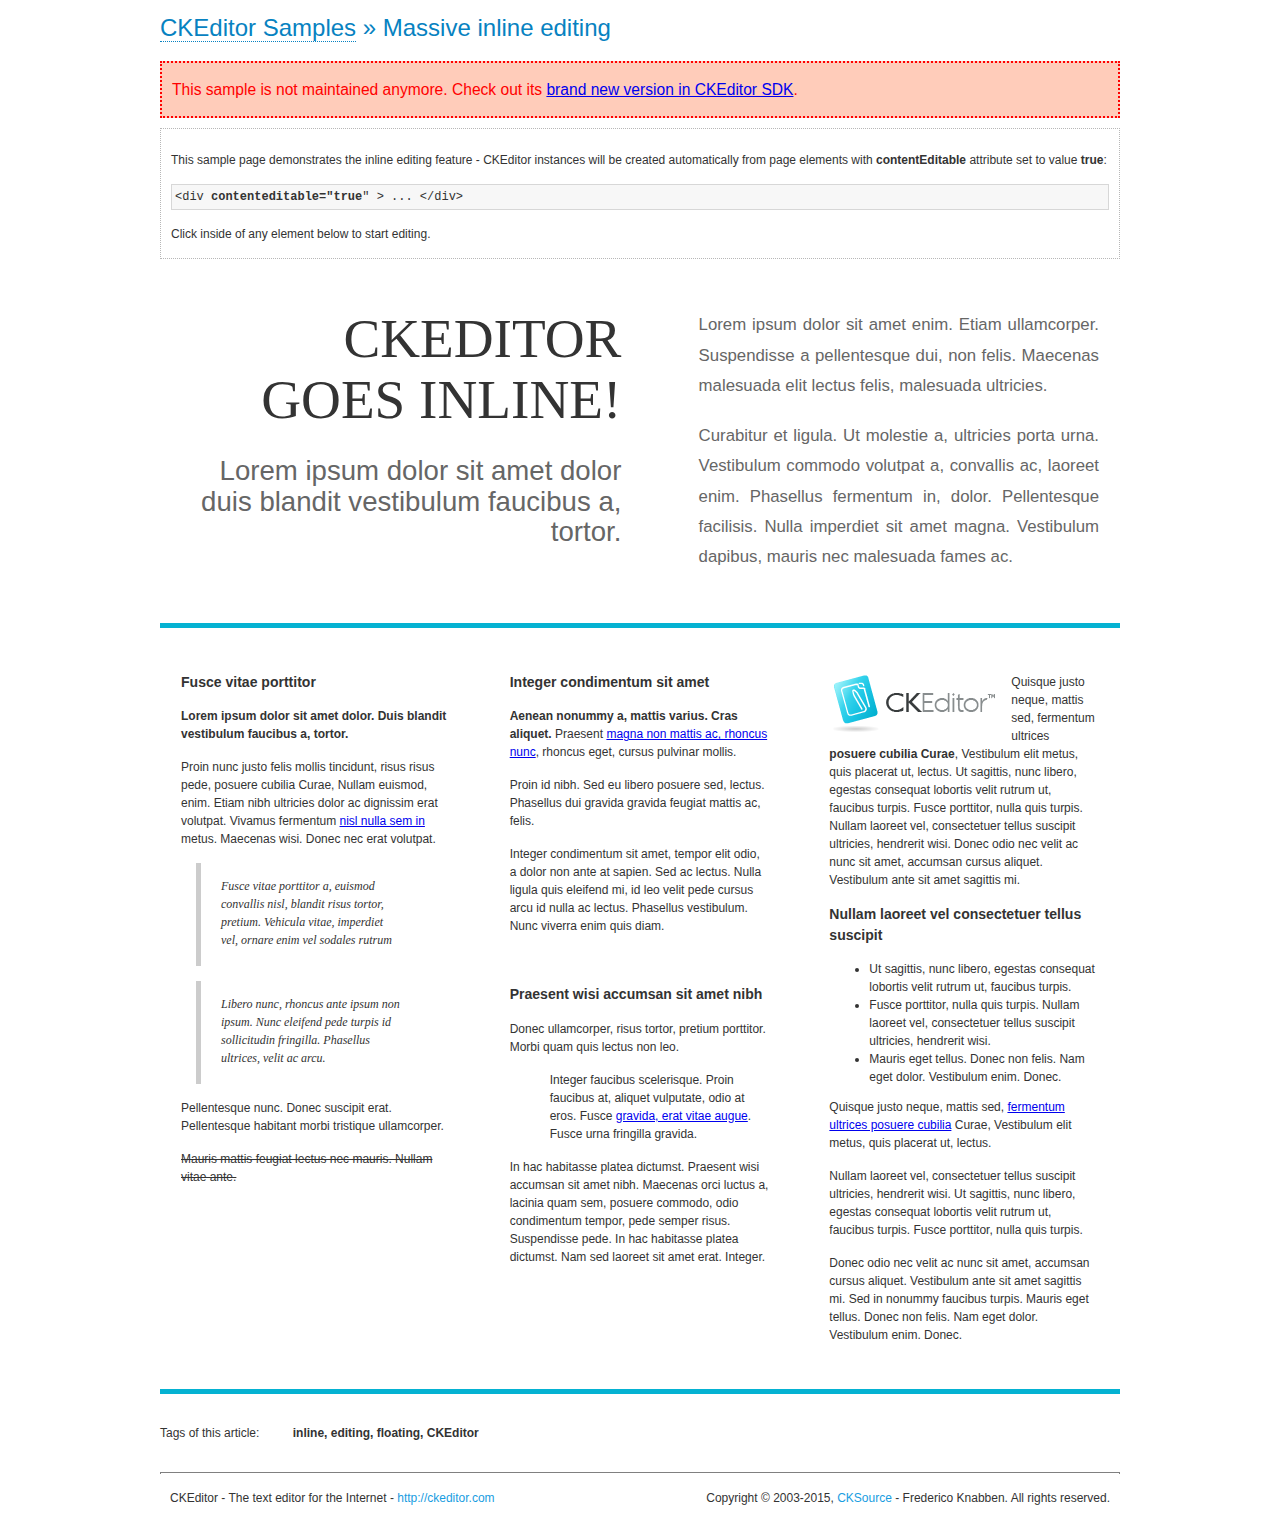
<file: admin/lib/ckeditor_full/samples/old/inlineall.html>
<!DOCTYPE html>
<!--
Copyright (c) 2003-2015, CKSource - Frederico Knabben. All rights reserved.
For licensing, see LICENSE.md or http://ckeditor.com/license
-->
<html>
<head>
	<meta charset="utf-8">
	<title>Massive inline editing &mdash; CKEditor Sample</title>
	<script src="../../ckeditor.js"></script>
	<script>

		// This code is generally not necessary, but it is here to demonstrate
		// how to customize specific editor instances on the fly. This fits well
		// this demo because we have editable elements (like headers) that
		// require less features.

		// The "instanceCreated" event is fired for every editor instance created.
		CKEDITOR.on( 'instanceCreated', function( event ) {
			var editor = event.editor,
				element = editor.element;

			// Customize editors for headers and tag list.
			// These editors don't need features like smileys, templates, iframes etc.
			if ( element.is( 'h1', 'h2', 'h3' ) || element.getAttribute( 'id' ) == 'taglist' ) {
				// Customize the editor configurations on "configLoaded" event,
				// which is fired after the configuration file loading and
				// execution. This makes it possible to change the
				// configurations before the editor initialization takes place.
				editor.on( 'configLoaded', function() {

					// Remove unnecessary plugins to make the editor simpler.
					editor.config.removePlugins = 'colorbutton,find,flash,font,' +
						'forms,iframe,image,newpage,removeformat,' +
						'smiley,specialchar,stylescombo,templates';

					// Rearrange the layout of the toolbar.
					editor.config.toolbarGroups = [
						{ name: 'editing',		groups: [ 'basicstyles', 'links' ] },
						{ name: 'undo' },
						{ name: 'clipboard',	groups: [ 'selection', 'clipboard' ] },
						{ name: 'about' }
					];
				});
			}
		});

	</script>
	<link href="sample.css" rel="stylesheet">
	<style>

		/* The following styles are just to make the page look nice. */

		/* Workaround to show Arial Black in Firefox. */
		@font-face
		{
			font-family: 'arial-black';
			src: local('Arial Black');
		}

		*[contenteditable="true"]
		{
			padding: 10px;
		}

		#container
		{
			width: 960px;
			margin: 30px auto 0;
		}

		#header
		{
			overflow: hidden;
			padding: 0 0 30px;
			border-bottom: 5px solid #05B2D2;
			position: relative;
		}

		#headerLeft,
		#headerRight
		{
			width: 49%;
			overflow: hidden;
		}

		#headerLeft
		{
			float: left;
			padding: 10px 1px 1px;
		}

		#headerLeft h2,
		#headerLeft h3
		{
			text-align: right;
			margin: 0;
			overflow: hidden;
			font-weight: normal;
		}

		#headerLeft h2
		{
			font-family: "Arial Black",arial-black;
			font-size: 4.6em;
			line-height: 1.1;
			text-transform: uppercase;
		}

		#headerLeft h3
		{
			font-size: 2.3em;
			line-height: 1.1;
			margin: .2em 0 0;
			color: #666;
		}

		#headerRight
		{
			float: right;
			padding: 1px;
		}

		#headerRight p
		{
			line-height: 1.8;
			text-align: justify;
			margin: 0;
		}

		#headerRight p + p
		{
			margin-top: 20px;
		}

		#headerRight > div
		{
			padding: 20px;
			margin: 0 0 0 30px;
			font-size: 1.4em;
			color: #666;
		}

		#columns
		{
			color: #333;
			overflow: hidden;
			padding: 20px 0;
		}

		#columns > div
		{
			float: left;
			width: 33.3%;
		}

		#columns #column1 > div
		{
			margin-left: 1px;
		}

		#columns #column3 > div
		{
			margin-right: 1px;
		}

		#columns > div > div
		{
			margin: 0px 10px;
			padding: 10px 20px;
		}

		#columns blockquote
		{
			margin-left: 15px;
		}

		#tagLine
		{
			border-top: 5px solid #05B2D2;
			padding-top: 20px;
		}

		#taglist {
			display: inline-block;
			margin-left: 20px;
			font-weight: bold;
			margin: 0 0 0 20px;
		}

	</style>
</head>
<body>
<div>
	<h1 class="samples"><a href="index.html">CKEditor Samples</a> &raquo; Massive inline editing</h1>
	<div class="warning deprecated">
		This sample is not maintained anymore. Check out its <a href="http://sdk.ckeditor.com/samples/inline.html">brand new version in CKEditor SDK</a>.
	</div>
	<div class="description">
		<p>This sample page demonstrates the inline editing feature - CKEditor instances will be created automatically from page elements with <strong>contentEditable</strong> attribute set to value <strong>true</strong>:</p>
		<pre class="samples">&lt;div <strong>contenteditable="true</strong>" &gt; ... &lt;/div&gt;</pre>
		<p>Click inside of any element below to start editing.</p>
	</div>
</div>
<div id="container">
	<div id="header">
		<div id="headerLeft">
			<h2 id="sampleTitle" contenteditable="true">
				CKEditor<br> Goes Inline!
			</h2>
			<h3 contenteditable="true">
				Lorem ipsum dolor sit amet dolor duis blandit vestibulum faucibus a, tortor.
			</h3>
		</div>
		<div id="headerRight">
			<div contenteditable="true">
				<p>
					Lorem ipsum dolor sit amet enim. Etiam ullamcorper. Suspendisse a pellentesque dui, non felis. Maecenas malesuada elit lectus felis, malesuada ultricies.
				</p>
				<p>
					Curabitur et ligula. Ut molestie a, ultricies porta urna. Vestibulum commodo volutpat a, convallis ac, laoreet enim. Phasellus fermentum in, dolor. Pellentesque facilisis. Nulla imperdiet sit amet magna. Vestibulum dapibus, mauris nec malesuada fames ac.
				</p>
			</div>
		</div>
	</div>
	<div id="columns">
		<div id="column1">
			<div contenteditable="true">
				<h3>
					Fusce vitae porttitor
				</h3>
				<p>
					<strong>
						Lorem ipsum dolor sit amet dolor. Duis blandit vestibulum faucibus a, tortor.
					</strong>
				</p>
				<p>
					Proin nunc justo felis mollis tincidunt, risus risus pede, posuere cubilia Curae, Nullam euismod, enim. Etiam nibh ultricies dolor ac dignissim erat volutpat. Vivamus fermentum <a href="http://ckeditor.com/">nisl nulla sem in</a> metus. Maecenas wisi. Donec nec erat volutpat.
				</p>
				<blockquote>
					<p>
						Fusce vitae porttitor a, euismod convallis nisl, blandit risus tortor, pretium.
						Vehicula vitae, imperdiet vel, ornare enim vel sodales rutrum
					</p>
				</blockquote>
				<blockquote>
					<p>
						Libero nunc, rhoncus ante ipsum non ipsum. Nunc eleifend pede turpis id sollicitudin fringilla. Phasellus ultrices, velit ac arcu.
					</p>
				</blockquote>
				<p>Pellentesque nunc. Donec suscipit erat. Pellentesque habitant morbi tristique ullamcorper.</p>
				<p><s>Mauris mattis feugiat lectus nec mauris. Nullam vitae ante.</s></p>
			</div>
		</div>
		<div id="column2">
			<div contenteditable="true">
				<h3>
					Integer condimentum sit amet
				</h3>
				<p>
					<strong>Aenean nonummy a, mattis varius. Cras aliquet.</strong>
					Praesent <a href="http://ckeditor.com/">magna non mattis ac, rhoncus nunc</a>, rhoncus eget, cursus pulvinar mollis.</p>
				<p>Proin id nibh. Sed eu libero posuere sed, lectus. Phasellus dui gravida gravida feugiat mattis ac, felis.</p>
				<p>Integer condimentum sit amet, tempor elit odio, a dolor non ante at sapien. Sed ac lectus. Nulla ligula quis eleifend mi, id leo velit pede cursus arcu id nulla ac lectus. Phasellus vestibulum. Nunc viverra enim quis diam.</p>
			</div>
			<div contenteditable="true">
				<h3>
					Praesent wisi accumsan sit amet nibh
				</h3>
				<p>Donec ullamcorper, risus tortor, pretium porttitor. Morbi quam quis lectus non leo.</p>
				<p style="margin-left: 40px; ">Integer faucibus scelerisque. Proin faucibus at, aliquet vulputate, odio at eros. Fusce <a href="http://ckeditor.com/">gravida, erat vitae augue</a>. Fusce urna fringilla gravida.</p>
				<p>In hac habitasse platea dictumst. Praesent wisi accumsan sit amet nibh. Maecenas orci luctus a, lacinia quam sem, posuere commodo, odio condimentum tempor, pede semper risus. Suspendisse pede. In hac habitasse platea dictumst. Nam sed laoreet sit amet erat. Integer.</p>
			</div>
		</div>
		<div id="column3">
			<div contenteditable="true">
				<p>
					<img src="assets/inlineall/logo.png" alt="CKEditor logo" style="float:left">
				</p>
				<p>Quisque justo neque, mattis sed, fermentum ultrices <strong>posuere cubilia Curae</strong>, Vestibulum elit metus, quis placerat ut, lectus. Ut sagittis, nunc libero, egestas consequat lobortis velit rutrum ut, faucibus turpis. Fusce porttitor, nulla quis turpis. Nullam laoreet vel, consectetuer tellus suscipit ultricies, hendrerit wisi. Donec odio nec velit ac nunc sit amet, accumsan cursus aliquet. Vestibulum ante sit amet sagittis mi.</p>
				<h3>
					Nullam laoreet vel consectetuer tellus suscipit
				</h3>
				<ul>
					<li>Ut sagittis, nunc libero, egestas consequat lobortis velit rutrum ut, faucibus turpis.</li>
					<li>Fusce porttitor, nulla quis turpis. Nullam laoreet vel, consectetuer tellus suscipit ultricies, hendrerit wisi.</li>
					<li>Mauris eget tellus. Donec non felis. Nam eget dolor. Vestibulum enim. Donec.</li>
				</ul>
				<p>Quisque justo neque, mattis sed, <a href="http://ckeditor.com/">fermentum ultrices posuere cubilia</a> Curae, Vestibulum elit metus, quis placerat ut, lectus.</p>
				<p>Nullam laoreet vel, consectetuer tellus suscipit ultricies, hendrerit wisi. Ut sagittis, nunc libero, egestas consequat lobortis velit rutrum ut, faucibus turpis. Fusce porttitor, nulla quis turpis.</p>
				<p>Donec odio nec velit ac nunc sit amet, accumsan cursus aliquet. Vestibulum ante sit amet sagittis mi. Sed in nonummy faucibus turpis. Mauris eget tellus. Donec non felis. Nam eget dolor. Vestibulum enim. Donec.</p>
			</div>
		</div>
	</div>
	<div id="tagLine">
		Tags of this article:
		<p id="taglist" contenteditable="true">
			inline, editing, floating, CKEditor
		</p>
	</div>
</div>
<div id="footer">
	<hr>
	<p>
		CKEditor - The text editor for the Internet - <a class="samples" href="http://ckeditor.com/">
			http://ckeditor.com</a>
	</p>
	<p id="copy">
		Copyright &copy; 2003-2015, <a class="samples" href="http://cksource.com/">CKSource</a>
		- Frederico Knabben. All rights reserved.
	</p>
</div>
</body>
</html>
</file>
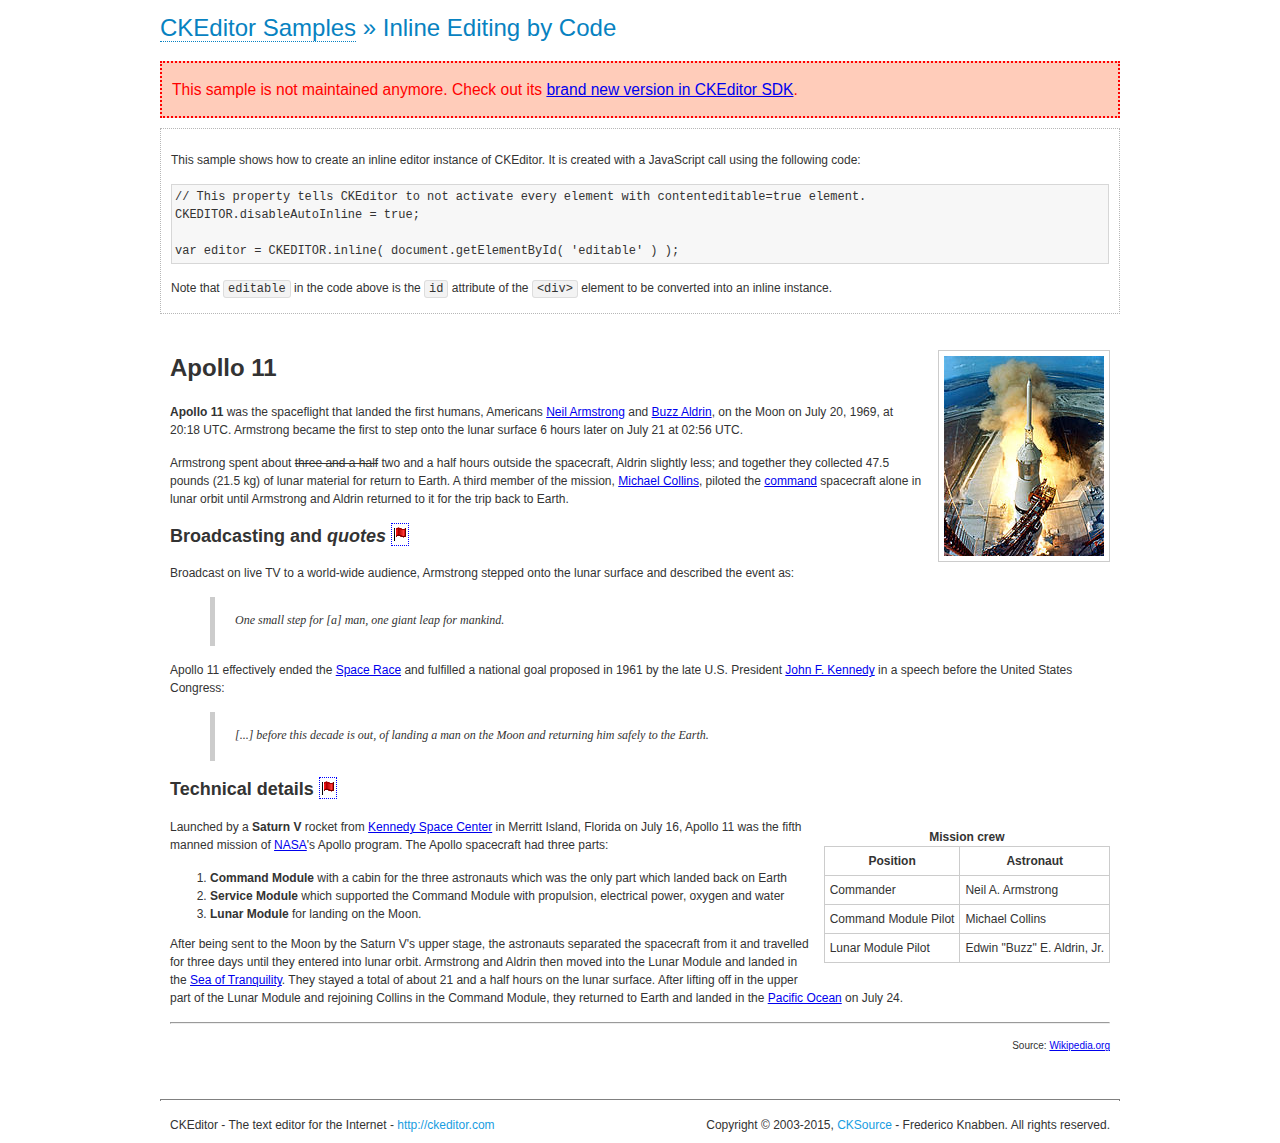
<file: admin/lib/ckeditor_full/samples/old/inlinebycode.html>
<!DOCTYPE html>
<!--
Copyright (c) 2003-2015, CKSource - Frederico Knabben. All rights reserved.
For licensing, see LICENSE.md or http://ckeditor.com/license
-->
<html>
<head>
	<meta charset="utf-8">
	<title>Inline Editing by Code &mdash; CKEditor Sample</title>
	<script src="../../ckeditor.js"></script>
	<link href="sample.css" rel="stylesheet">
	<style>

		#editable
		{
			padding: 10px;
			float: left;
		}

	</style>
</head>
<body>
	<h1 class="samples">
		<a href="index.html">CKEditor Samples</a> &raquo; Inline Editing by Code
	</h1>
	<div class="warning deprecated">
		This sample is not maintained anymore. Check out its <a href="http://sdk.ckeditor.com/samples/inline.html">brand new version in CKEditor SDK</a>.
	</div>
	<div class="description">
		<p>
			This sample shows how to create an inline editor instance of CKEditor. It is created
			with a JavaScript call using the following code:
		</p>
<pre class="samples">
// This property tells CKEditor to not activate every element with contenteditable=true element.
CKEDITOR.disableAutoInline = true;

var editor = CKEDITOR.inline( document.getElementById( 'editable' ) );
</pre>
		<p>
			Note that <code>editable</code> in the code above is the <code>id</code>
			attribute of the <code>&lt;div&gt;</code> element to be converted into an inline instance.
		</p>
	</div>
	<div id="editable" contenteditable="true">
		<h1><img alt="Saturn V carrying Apollo 11" class="right" src="assets/sample.jpg" /> Apollo 11</h1>

		<p><b>Apollo 11</b> was the spaceflight that landed the first humans, Americans <a href="http://en.wikipedia.org/wiki/Neil_Armstrong" title="Neil Armstrong">Neil Armstrong</a> and <a href="http://en.wikipedia.org/wiki/Buzz_Aldrin" title="Buzz Aldrin">Buzz Aldrin</a>, on the Moon on July 20, 1969, at 20:18 UTC. Armstrong became the first to step onto the lunar surface 6 hours later on July 21 at 02:56 UTC.</p>

		<p>Armstrong spent about <s>three and a half</s> two and a half hours outside the spacecraft, Aldrin slightly less; and together they collected 47.5 pounds (21.5&nbsp;kg) of lunar material for return to Earth. A third member of the mission, <a href="http://en.wikipedia.org/wiki/Michael_Collins_(astronaut)" title="Michael Collins (astronaut)">Michael Collins</a>, piloted the <a href="http://en.wikipedia.org/wiki/Apollo_Command/Service_Module" title="Apollo Command/Service Module">command</a> spacecraft alone in lunar orbit until Armstrong and Aldrin returned to it for the trip back to Earth.</p>

		<h2>Broadcasting and <em>quotes</em> <a id="quotes" name="quotes"></a></h2>

		<p>Broadcast on live TV to a world-wide audience, Armstrong stepped onto the lunar surface and described the event as:</p>

		<blockquote>
			<p>One small step for [a] man, one giant leap for mankind.</p>
		</blockquote>

		<p>Apollo 11 effectively ended the <a href="http://en.wikipedia.org/wiki/Space_Race" title="Space Race">Space Race</a> and fulfilled a national goal proposed in 1961 by the late U.S. President <a href="http://en.wikipedia.org/wiki/John_F._Kennedy" title="John F. Kennedy">John F. Kennedy</a> in a speech before the United States Congress:</p>

		<blockquote>
			<p>[...] before this decade is out, of landing a man on the Moon and returning him safely to the Earth.</p>
		</blockquote>

		<h2>Technical details <a id="tech-details" name="tech-details"></a></h2>

		<table align="right" border="1" bordercolor="#ccc" cellpadding="5" cellspacing="0" style="border-collapse:collapse;margin:10px 0 10px 15px;">
			<caption><strong>Mission crew</strong></caption>
			<thead>
			<tr>
				<th scope="col">Position</th>
				<th scope="col">Astronaut</th>
			</tr>
			</thead>
			<tbody>
			<tr>
				<td>Commander</td>
				<td>Neil A. Armstrong</td>
			</tr>
			<tr>
				<td>Command Module Pilot</td>
				<td>Michael Collins</td>
			</tr>
			<tr>
				<td>Lunar Module Pilot</td>
				<td>Edwin &quot;Buzz&quot; E. Aldrin, Jr.</td>
			</tr>
			</tbody>
		</table>

		<p>Launched by a <strong>Saturn V</strong> rocket from <a href="http://en.wikipedia.org/wiki/Kennedy_Space_Center" title="Kennedy Space Center">Kennedy Space Center</a> in Merritt Island, Florida on July 16, Apollo 11 was the fifth manned mission of <a href="http://en.wikipedia.org/wiki/NASA" title="NASA">NASA</a>&#39;s Apollo program. The Apollo spacecraft had three parts:</p>

		<ol>
			<li><strong>Command Module</strong> with a cabin for the three astronauts which was the only part which landed back on Earth</li>
			<li><strong>Service Module</strong> which supported the Command Module with propulsion, electrical power, oxygen and water</li>
			<li><strong>Lunar Module</strong> for landing on the Moon.</li>
		</ol>

		<p>After being sent to the Moon by the Saturn V&#39;s upper stage, the astronauts separated the spacecraft from it and travelled for three days until they entered into lunar orbit. Armstrong and Aldrin then moved into the Lunar Module and landed in the <a href="http://en.wikipedia.org/wiki/Mare_Tranquillitatis" title="Mare Tranquillitatis">Sea of Tranquility</a>. They stayed a total of about 21 and a half hours on the lunar surface. After lifting off in the upper part of the Lunar Module and rejoining Collins in the Command Module, they returned to Earth and landed in the <a href="http://en.wikipedia.org/wiki/Pacific_Ocean" title="Pacific Ocean">Pacific Ocean</a> on July 24.</p>

		<hr />
		<p style="text-align: right;"><small>Source: <a href="http://en.wikipedia.org/wiki/Apollo_11">Wikipedia.org</a></small></p>
	</div>

	<script>
		// We need to turn off the automatic editor creation first.
		CKEDITOR.disableAutoInline = true;

		var editor = CKEDITOR.inline( 'editable' );
	</script>
	<div id="footer">
		<hr>
		<p contenteditable="true">
			CKEditor - The text editor for the Internet - <a class="samples" href="http://ckeditor.com/">
				http://ckeditor.com</a>
		</p>
		<p id="copy">
			Copyright &copy; 2003-2015, <a class="samples" href="http://cksource.com/">CKSource</a>
			- Frederico Knabben. All rights reserved.
		</p>
	</div>
</body>
</html>
</file>
<file: admin/lib/ckeditor_full/samples/css/samples.css>
/**
 * @license Copyright (c) 2003-2015, CKSource - Frederico Knabben. All rights reserved.
 * For licensing, see LICENSE.md or http://ckeditor.com/license
 */
@media (max-width: 900px) {
  .global-is-mobile-hidden {
    display: none !important;
  }
}
article,
aside,
details,
figcaption,
figure,
footer,
header,
hgroup,
main,
menu,
nav,
section {
  display: block;
}
body,
html {
  margin: 0;
  padding: 0;
  font: 16px / 1.8 Arial, 'Helvetica Neue', Helvetica, sans-serif;
  font-weight: 300;
  color: #575757;
}
.grid-width-10 {
  width: 10%;
}
.grid-width-20 {
  width: 20%;
}
.grid-width-30 {
  width: 30%;
}
.grid-width-40 {
  width: 40%;
}
.grid-width-50 {
  width: 50%;
}
.grid-width-60 {
  width: 60%;
}
.grid-width-70 {
  width: 70%;
}
.grid-width-80 {
  width: 80%;
}
.grid-width-90 {
  width: 90%;
}
.grid-width-100 {
  width: 100%;
}
@media (max-width: 900px) {
  .grid-width-10,
  .grid-width-20,
  .grid-width-30,
  .grid-width-40,
  .grid-width-50,
  .grid-width-60,
  .grid-width-70,
  .grid-width-80,
  .grid-width-90,
  .grid-width-100 {
    width: 100%;
  }
}
*[class*="grid-width"] {
  -webkit-box-sizing: border-box;
  -moz-box-sizing: border-box;
  box-sizing: border-box;
  padding-left: 4%;
  padding-right: 4%;
  float: left;
}
*[class*="grid-width"]:after,
.grid-container:after,
*[class*="grid-width"]:before,
.grid-container:before {
  content: '';
  display: block;
  overflow: hidden;
  visibility: hidden;
  font-size: 0;
  line-height: 0;
  width: 0;
  height: 0;
}
*[class*="grid-width"]:after,
.grid-container:after {
  clear: both;
}
.grid-container {
  -webkit-box-sizing: border-box;
  -moz-box-sizing: border-box;
  box-sizing: border-box;
  margin-left: auto;
  margin-right: auto;
}
.grid-container-nested *[class*="grid-width"]:first-child {
  padding-left: 0;
}
.grid-container-nested *[class*="grid-width"]:last-child {
  padding-right: 0;
}
@media (max-width: 900px) {
  .grid-container-nested *[class*="grid-width"]:first-child {
    padding-left: 4%;
  }
  .grid-container-nested *[class*="grid-width"]:last-child {
    padding-right: 4%;
  }
}
.header-a {
  min-height: 140px;
  overflow: hidden;
}
.header-a .header-a-logo {
  margin: 40px 0 0;
}
@media (max-width: 900px) {
  .header-a .header-a-logo {
    text-align: center;
  }
}
.header-a .header-a-logo img {
  border: transparent;
}
.navigation-a {
  height: 30px;
  background: #3d3d3d;
  position: absolute;
  left: 0;
  right: 0;
  top: 0;
  padding: 0;
  overflow: hidden;
}
@media (max-width: 900px) {
  .navigation-a {
    text-align: center;
  }
}
.navigation-a ul {
  list-style: none;
  margin: 0;
  overflow: hidden;
}
.navigation-a ul li,
.navigation-a ul li a {
  display: inline-block;
}
@media (max-width: 900px) {
  .navigation-a ul {
    width: auto;
    text-overflow: ellipsis;
    white-space: nowrap;
    display: inline-block;
    float: none;
  }
  .navigation-a ul:before,
  .navigation-a ul:after {
    display: none;
  }
}
.navigation-a ul.navigation-a-left {
  text-align: left;
}
@media (max-width: 900px) {
  .navigation-a ul.navigation-a-left {
    padding-right: 0;
  }
}
.navigation-a ul.navigation-a-right {
  text-align: right;
}
@media (max-width: 900px) {
  .navigation-a ul.navigation-a-right {
    padding-left: 23px;
  }
}
.navigation-a ul li + li {
  margin-left: 23px;
}
.navigation-a ul li a {
  font-size: 10px;
  font-size: 0.625rem;
  line-height: 18px;
  line-height: 1.13rem;
  line-height: 30px;
  float: left;
  color: #dddddd;
  font-weight: bold;
  text-decoration: none;
  text-transform: uppercase;
}
.navigation-a ul li a:hover {
  cursor: pointer;
  color: #ffffff;
}
.icon-navigation-a-github:before,
.icon-navigation-a-github:after {
  background-image: url("[data-uri]");
}
.navigation-b {
  text-align: right;
  margin: 52px 0 0;
  overflow: visible;
}
@media (max-width: 900px) {
  .navigation-b {
    text-align: center;
    margin-top: 20px;
    padding: 0;
  }
}
.navigation-b ul {
  padding: 0;
  list-style: none;
  margin: 0;
  overflow: visible;
}
.navigation-b ul li,
.navigation-b ul li a {
  display: inline-block;
}
@media (max-width: 900px) {
  .navigation-b ul {
    display: table;
    width: 100%;
    padding-bottom: 1.5em;
  }
}
@media (max-width: 900px) {
  .navigation-b ul li {
    display: table-row;
  }
}
.navigation-b ul li + li {
  margin-left: 20px;
}
@media (max-width: 900px) {
  .navigation-b ul li + li {
    margin-left: 0;
  }
}
.navigation-b ul li a {
  -webkit-box-sizing: border-box;
  -moz-box-sizing: border-box;
  box-sizing: border-box;
  text-transform: uppercase;
  text-decoration: none;
  outline: none;
}
@media (max-width: 900px) {
  .navigation-b ul li a {
    width: 100%;
    -webkit-border-radius: 0;
    -webkit-background-clip: padding-box;
    -moz-border-radius: 0;
    -moz-background-clip: padding;
    border-radius: 0;
    background-clip: padding-box;
  }
}
.footer-a {
  font-size: 13px;
  font-size: 0.8125rem;
  line-height: 23.4px;
  line-height: 1.46rem;
  padding-top: 2.25em;
  padding-bottom: 2.25em;
  overflow: hidden;
  color: #8a8a8a;
}
.footer-a a {
  color: #27c0d8;
  text-decoration: none;
  border-bottom: 1px dotted #27c0d8;
}
.footer-a a:hover {
  color: #23adc2;
}
.footer-a p {
  margin: 0;
  display: inline-block;
  text-align: center;
}
.content {
  font-size: 14px;
  font-size: 0.875rem;
  line-height: 25.2px;
  line-height: 1.57rem;
  overflow: hidden;
  padding-top: 1.5em;
  padding-bottom: 1.5em;
}
.content p {
  margin: 0.75em 0;
}
.content ul,
.content ol,
.content pre,
.content blockquote,
.content textarea:not([class^="cke"]),
.content .cke {
  margin: 1.875em 0;
}
.content code,
.content kbd {
  -webkit-border-radius: 3px;
  -webkit-background-clip: padding-box;
  -moz-border-radius: 3px;
  -moz-background-clip: padding;
  border-radius: 3px;
  background-clip: padding-box;
  padding: 3px 4px;
}
.content pre,
.content code,
.content kbd,
.content blockquote {
  background: #f5f5f5;
}
.content blockquote,
.content pre {
  background: none;
  border-left: 4px solid #27c0d8;
  padding: 1.5em 2.25em;
}
.content p a,
.content ul a,
.content ol a,
.content blockquote a,
.content h1 a,
.content h2 a,
.content h3 a,
.content h4 a,
.content h5 a {
  color: #27c0d8;
  text-decoration: none;
  border-bottom: 1px dotted #27c0d8;
}
.content p a:hover,
.content ul a:hover,
.content ol a:hover,
.content blockquote a:hover,
.content h1 a:hover,
.content h2 a:hover,
.content h3 a:hover,
.content h4 a:hover,
.content h5 a:hover {
  color: #23adc2;
}
.content h1,
.content h2,
.content h3,
.content h4,
.content h5 {
  color: #000;
  font-weight: 100;
}
.content h1 code,
.content h2 code,
.content h3 code,
.content h4 code,
.content h5 code,
.content h1 kbd,
.content h2 kbd,
.content h3 kbd,
.content h4 kbd,
.content h5 kbd {
  font-size: inherit;
}
.content h1 a.content-heading-anchor,
.content h2 a.content-heading-anchor,
.content h3 a.content-heading-anchor,
.content h4 a.content-heading-anchor,
.content h5 a.content-heading-anchor {
  font-weight: 100;
  vertical-align: middle;
  opacity: 0;
  border: 0;
}
.content h1:hover a.content-heading-anchor,
.content h2:hover a.content-heading-anchor,
.content h3:hover a.content-heading-anchor,
.content h4:hover a.content-heading-anchor,
.content h5:hover a.content-heading-anchor {
  opacity: 1;
}
.content h1:target lesshat-selector,
.content h2:target lesshat-selector,
.content h3:target lesshat-selector,
.content h4:target lesshat-selector,
.content h5:target lesshat-selector {
  -lh-property: 0; }
@-webkit-keyframes targetLinkOpacity{ 0%{ opacity: 0 } 100%{ opacity: 1 }}
@-moz-keyframes targetLinkOpacity{ 0%{ opacity: 0 } 100%{ opacity: 1 }}
@-o-keyframes targetLinkOpacity{ 0%{ opacity: 0 } 100%{ opacity: 1 }}
@keyframes targetLinkOpacity{ 0%{ opacity: 0 } 100%{ opacity: 1 };
}
.content h1:target a,
.content h2:target a,
.content h3:target a,
.content h4:target a,
.content h5:target a {
  -webkit-animation: targetLinkOpacity 0.5s linear alternate;
  -moz-animation: targetLinkOpacity 0.5s linear alternate;
  -o-animation: targetLinkOpacity 0.5s linear alternate;
  animation: targetLinkOpacity 0.5s linear alternate;
  opacity: 1;
}
.content input,
.content select,
.content textarea:not([class^="cke"]) {
  -webkit-border-radius: 3px;
  -webkit-background-clip: padding-box;
  -moz-border-radius: 3px;
  -moz-background-clip: padding;
  border-radius: 3px;
  background-clip: padding-box;
  -webkit-box-shadow: inset 0 1px 1px rgba(0, 0, 0, 0.08);
  -moz-box-shadow: inset 0 1px 1px rgba(0, 0, 0, 0.08);
  box-shadow: inset 0 1px 1px rgba(0, 0, 0, 0.08);
  font: inherit;
  color: inherit;
  border: 1px solid #d9d9d9;
  padding: .2em .5em;
}
.content input:focus,
.content select:focus,
.content textarea:not([class^="cke"]):focus {
  border-color: #66afe9;
  outline: 0;
  -webkit-box-shadow: inset 0 1px 1px rgba(0, 0, 0, 0.08), 0 0 8px #93c6ef;
  -moz-box-shadow: inset 0 1px 1px rgba(0, 0, 0, 0.08), 0 0 8px #93c6ef;
  box-shadow: inset 0 1px 1px rgba(0, 0, 0, 0.08), 0 0 8px #93c6ef;
}
.content abbr {
  border-bottom: 1px dotted #666;
  cursor: pointer;
}
.content blockquote {
  font-style: italic;
  font-family: Georgia, Times, "Times New Roman", serif;
  font-size: 16px;
  font-size: 1rem;
  line-height: 28.8px;
  line-height: 1.8rem;
}
.content em {
  font-style: italic;
}
.content h1 {
  font-size: 36px;
  font-size: 2.25rem;
  line-height: 64.8px;
  line-height: 4.05rem;
  margin: 1.125em 0 0;
}
.content h2 {
  font-size: 27.2px;
  font-size: 1.7rem;
  line-height: 48.96px;
  line-height: 3.06rem;
  margin: 0.9em 0 0;
}
.content h3 {
  font-size: 24px;
  font-size: 1.5rem;
  line-height: 43.2px;
  line-height: 2.7rem;
  font-weight: 500;
  margin: 0.75em 0 0;
}
.content h4 {
  font-size: 19.2px;
  font-size: 1.2rem;
  line-height: 34.56px;
  line-height: 2.16rem;
  font-weight: 500;
  margin: 0.75em 0 0;
}
.content h5 {
  font-size: 17.6px;
  font-size: 1.1rem;
  line-height: 31.68px;
  line-height: 1.98rem;
  font-weight: 500;
  margin: 0.75em 0 0;
}
.content hr {
  border: 0;
  border-top: 4px solid #d9d9d9;
  margin: 1.5em 0;
}
.content input[type="text"] {
  height: 1.8em;
  line-height: 1.8em;
}
.content input[type="button"] {
  -webkit-appearance: button;
  -moz-appearance: button;
  appearance: button;
}
.content kbd {
  font-size: 12px;
  font-size: 0.75rem;
  line-height: 21.6px;
  line-height: 1.35rem;
  font-family: Arial, 'Helvetica Neue', Helvetica, sans-serif;
  padding: 2px 6px;
  -webkit-box-shadow: 0 0 4px #ffffff inset, 0 2px 0 #d9d9d9;
  -moz-box-shadow: 0 0 4px #ffffff inset, 0 2px 0 #d9d9d9;
  box-shadow: 0 0 4px #ffffff inset, 0 2px 0 #d9d9d9;
}
.content p img {
  vertical-align: middle;
}
.content p pre {
  padding: 1.5em;
}
.content pre {
  padding: 0;
  border: 0;
  tab-size: 4;
  -o-tab-size: 4;
  -moz-tab-size: 4;
}
.content pre,
.content code {
  font-size: 11.89px;
  font-size: 0.743rem;
  line-height: 21.4px;
  line-height: 1.34rem;
  font-family: Consolas, Menlo, Monaco, Lucida Console, Liberation Mono, DejaVu Sans Mono, Bitstream Vera Sans Mono, Courier New, monospace, serif;
}
.content pre a,
.content code a {
  border: 0;
}
.content pre code {
  padding: 0.75em;
  display: block;
}
.content strong {
  color: #000;
}
.content ul ul,
.content ol ul,
.content ul ol,
.content ol ol {
  margin: 0.75em 0;
}
.content ul li,
.content ol li {
  font-size: 14px;
  font-size: 0.875rem;
  line-height: 30.24px;
  line-height: 1.89rem;
}
.content textarea:not([class^="cke"]) {
  width: 100%;
}
.content div.todo {
  border: 2px dotted #444;
  padding: 10px;
  margin: 60px 0 10px 0;
  /* Remove me some day */
}
.content div.todo:before {
  content: "TODO";
  font-weight: bold;
}
body a.button-a,
body button.button-a,
body input.button-a {
  -webkit-border-radius: 3px;
  -webkit-background-clip: padding-box;
  -moz-border-radius: 3px;
  -moz-background-clip: padding;
  border-radius: 3px;
  background-clip: padding-box;
  font-size: 14px;
  font-size: 0.875rem;
  line-height: 25.2px;
  line-height: 1.57rem;
  height: 36px;
  line-height: 36px;
  padding: 0 1.1em;
  font-weight: 700;
  color: #3e3e3e;
  white-space: nowrap;
  text-decoration: none;
  display: inline-block;
  cursor: pointer;
  border: 0;
  vertical-align: middle;
  margin: 1px 0;
  background: transparent;
}
body a.button-a.icon-pos-left,
body button.button-a.icon-pos-left,
body input.button-a.icon-pos-left {
  padding-left: .8em;
}
body a.button-a.icon-pos-right,
body button.button-a.icon-pos-right,
body input.button-a.icon-pos-right {
  padding-right: .8em;
}
body a.button-a.button-a-no-text,
body button.button-a.button-a-no-text,
body input.button-a.button-a-no-text {
  -webkit-border-radius: 100px;
  -webkit-background-clip: padding-box;
  -moz-border-radius: 100px;
  -moz-background-clip: padding;
  border-radius: 100px;
  background-clip: padding-box;
  width: 36px;
  padding: 0;
  text-indent: -999px;
  overflow: hidden;
  position: relative;
  text-align: center;
}
body a.button-a.button-a-no-text:before,
body button.button-a.button-a-no-text:before,
body input.button-a.button-a-no-text:before {
  position: absolute;
  left: 50%;
  top: 50%;
  margin: -9px 0 0 -9px;
}
@media (max-width: 900px) {
  body a.button-a.button-a-mobile-collapsed,
  body button.button-a.button-a-mobile-collapsed,
  body input.button-a.button-a-mobile-collapsed {
    -webkit-border-radius: 100px;
    -webkit-background-clip: padding-box;
    -moz-border-radius: 100px;
    -moz-background-clip: padding;
    border-radius: 100px;
    background-clip: padding-box;
    width: 36px;
    padding: 0;
    text-indent: -999px;
    overflow: hidden;
    position: relative;
    text-align: center;
  }
  body a.button-a.button-a-mobile-collapsed:before,
  body button.button-a.button-a-mobile-collapsed:before,
  body input.button-a.button-a-mobile-collapsed:before {
    position: absolute;
    left: 50%;
    top: 50%;
    margin: -9px 0 0 -9px;
  }
  body a.button-a.button-a-mobile-collapsed:before,
  body button.button-a.button-a-mobile-collapsed:before,
  body input.button-a.button-a-mobile-collapsed:before {
    position: absolute;
    left: 50%;
    top: 50%;
    margin: -9px 0 0 -9px;
  }
}
body a.button-a:active,
body button.button-a:active,
body input.button-a:active,
body a.button-a:hover,
body button.button-a:hover,
body input.button-a:hover {
  color: #fff;
  background: #23adc2;
}
body a.button-a:focus,
body button.button-a:focus,
body input.button-a:focus {
  border-color: #66afe9;
  outline: 0;
  -webkit-box-shadow: inset 0 1px 1px rgba(0, 0, 0, 0.075), 0 0 8px #93c6ef;
  -moz-box-shadow: inset 0 1px 1px rgba(0, 0, 0, 0.075), 0 0 8px #93c6ef;
  box-shadow: inset 0 1px 1px rgba(0, 0, 0, 0.075), 0 0 8px #93c6ef;
}
body a.button-a-soft,
body button.button-a-soft,
body input.button-a-soft {
  background: #e7e7e7;
}
body a.button-a-soft:active,
body button.button-a-soft:active,
body input.button-a-soft:active,
body a.button-a-soft:hover,
body button.button-a-soft:hover,
body input.button-a-soft:hover {
  color: #3e3e3e;
  background: #cecece;
}
body a.button-a-background,
body button.button-a-background,
body input.button-a-background,
body a.navigation-b ul li a:hover,
body button.navigation-b ul li a:hover,
body input.navigation-b ul li a:hover {
  color: #fff;
  background: #27c0d8;
}
body a.button-a-background:active,
body button.button-a-background:active,
body input.button-a-background:active,
body a.button-a-background:hover,
body button.button-a-background:hover,
body input.button-a-background:hover,
body a.navigation-b ul li a:hover:active,
body button.navigation-b ul li a:hover:active,
body input.navigation-b ul li a:hover:active,
body a.navigation-b ul li a:hover:hover,
body button.navigation-b ul li a:hover:hover,
body input.navigation-b ul li a:hover:hover {
  color: #fff;
  background: #23adc2;
}
.balloon-a {
  font-size: 12px;
  font-size: 0.75rem;
  line-height: 21.6px;
  line-height: 1.35rem;
  -webkit-border-radius: 3px;
  -webkit-background-clip: padding-box;
  -moz-border-radius: 3px;
  -moz-background-clip: padding;
  border-radius: 3px;
  background-clip: padding-box;
  border-bottom: 3px solid #d4d4d4;
  background: #ebebeb;
  display: inline-block;
  white-space: nowrap;
  padding: .4em 1.2em .2em;
  font-weight: 700;
  position: relative;
  z-index: 1000;
  text-transform: none;
  color: #575757;
}
.balloon-a:hover {
  color: #575757;
}
.balloon-a:before {
  content: '';
  width: 0;
  height: 0;
  border-style: solid;
  position: absolute;
}
.balloon-a-ne:before,
.balloon-a-nw:before {
  top: -13px;
  border-width: 0 9px 15.6px 9px;
  border-color: transparent transparent #ebebeb transparent;
}
.balloon-a-se:before,
.balloon-a-sw:before {
  bottom: -13px;
  border-width: 15.6px 9px 0 9px;
  border-color: #ebebeb transparent transparent transparent;
}
.balloon-a-nw:before,
.balloon-a-sw:before {
  left: 20px;
}
.balloon-a-ne:before,
.balloon-a-se:before {
  right: 20px;
}
.icon-pos-left:before,
.icon-pos-right:after {
  content: '';
  display: inline-block;
  width: 18px;
  height: 18px;
  vertical-align: middle;
  background-repeat: no-repeat;
}
.icon-pos-left:before {
  margin-right: 10px;
}
.icon-pos-right:after {
  margin-left: 10px;
}
.icon-download:before,
.icon-download:after {
  background-image: url("[data-uri]");
}
.icon-question-mark:before,
.icon-question-mark:after {
  background-image: url("[data-uri]");
}
.icon-close:before,
.icon-close:after {
  background-image: url("[data-uri]");
}
.ie8 .switch > * {
  vertical-align: middle;
}
.ie8 .switch input[type="radio"] {
  margin: 0 0.25em;
  display: inline-block;
}
.ie8 .switch label {
  margin-left: 0 !important;
  margin-right: 0 !important;
}
.ie8 .switch label[data-for="1"] {
  float: left;
}
.ie8 .switch label[data-for="2"] {
  float: right;
}
.ie8 .switch .switch-inner {
  display: none;
}
.switch {
  font-size: 14px;
  font-size: 0.875rem;
  line-height: 25.2px;
  line-height: 1.57rem;
  font-weight: bold;
  background-color: #27c0d8;
  overflow: hidden;
  display: inline-block;
  padding: 0.75em 0.25em;
  color: #fff;
  -webkit-border-radius: 3px;
  -webkit-background-clip: padding-box;
  -moz-border-radius: 3px;
  -moz-background-clip: padding;
  border-radius: 3px;
  background-clip: padding-box;
  position: relative;
}
.switch input[type="radio"] {
  display: none;
}
.switch label {
  position: relative;
  z-index: 2;
  float: left;
  cursor: pointer;
  padding: 0 0.75em;
}
.switch label:hover {
  text-decoration: underline;
}
.switch .switch-inner {
  float: left;
  background-color: #FFF;
  height: 1.5em;
  width: 4.125em;
  padding: 2px;
  margin: 0 0.25em;
  -webkit-border-radius: 5.5px;
  -webkit-background-clip: padding-box;
  -moz-border-radius: 5.5px;
  -moz-background-clip: padding;
  border-radius: 5.5px;
  background-clip: padding-box;
}
.switch .switch-inner .handler {
  overflow: hidden;
  position: relative;
  display: block;
  height: 1.5em;
  width: 1.5em;
  background: #25b4cb;
  -webkit-border-radius: 4.5px;
  -webkit-background-clip: padding-box;
  -moz-border-radius: 4.5px;
  -moz-background-clip: padding;
  border-radius: 4.5px;
  background-clip: padding-box;
}
.switch .switch-inner .handler:before {
  content: '';
  display: block;
  position: absolute;
  top: 0;
  right: 0;
  bottom: 3px;
  left: 0;
  background-color: #34c4da;
  -webkit-border-bottom-left-radius: 4.5px;
  -moz-border-radius-bottomleft: 4.5px;
  border-bottom-left-radius: 4.5px;
  -webkit-border-bottom-right-radius: 4.5px;
  -webkit-background-clip: padding-box;
  -moz-border-radius-bottomright: 4.5px;
  -moz-background-clip: padding;
  border-bottom-right-radius: 4.5px;
  background-clip: padding-box;
}
.switch:hover .switch-inner .handler:before {
  background: #45c9dd;
}
.switch input[data-num="2"]:checked ~ .switch-inner > .handler {
  margin-left: auto;
}
.switch input[data-num="2"]:checked ~ label[data-for="1"] {
  padding-right: 5.125em;
  margin-right: -4.375em;
}
.switch input[data-num="1"]:checked ~ label[data-for="2"] {
  padding-left: 5.125em;
  margin-left: -4.375em;
}
.toggler {
  -webkit-user-select: none;
  -moz-user-select: none;
  -ms-user-select: none;
  user-select: none;
}
.toggler label {
  cursor: pointer;
}
.toggler [data-collapse] {
  display: inherit;
}
.toggler [data-expand] {
  display: none;
}
.toggler.collapsed [data-collapse] {
  display: none;
}
.toggler.collapsed [data-expand] {
  display: inherit;
}
.toggler-container {
  overflow: hidden;
}
.toggler-container.collapsed {
  height: 0;
}
.icon-toggler-expanded:before,
.icon-toggler-collapsed:before,
.icon-toggler-expanded:after,
.icon-toggler-collapsed:after {
  background-image: url("[data-uri]");
}
.icon-toggler-expanded.icon-light:before,
.icon-toggler-collapsed.icon-light:before,
.icon-toggler-expanded.icon-light:after,
.icon-toggler-collapsed.icon-light:after {
  background-image: url("[data-uri]");
}
.icon-toggler-expanded:before,
.icon-toggler-expanded:after {
  background-position: top left;
}
.icon-toggler-collapsed:before,
.icon-toggler-collapsed:after {
  background-position: bottom left;
}
.modal {
  padding: 20px;
  border-radius: 3px;
  background-color: white;
  max-width: 700px;
  -webkit-box-sizing: border-box;
  -moz-box-sizing: border-box;
  box-sizing: border-box;
  width: 80% !important;
  top: 50% !important;
  -webkit-transform: translate(-50%, -50%) !important;
  -moz-transform: translate(-50%, -50%) !important;
  -o-transform: translate(-50%, -50%) !important;
  -ms-transform: translate(-50%, -50%) !important;
  transform: translate(-50%, -50%) !important;
}
.modal-close {
  -webkit-border-radius: 100px;
  -webkit-background-clip: padding-box;
  -moz-border-radius: 100px;
  -moz-background-clip: padding;
  border-radius: 100px;
  background-clip: padding-box;
  cursor: pointer;
  height: 18px;
  width: 18px;
  position: absolute;
  top: 10px;
  right: 10px;
  font-size: 17px;
  text-align: center;
  line-height: 19px;
  background: #cccccc;
}
main .grid-container,
header .grid-container,
.navigation-a > div,
footer > div {
  max-width: 968px;
}
.header-a {
  margin-top: 30px;
}
.footer-a {
  border-top: 1px solid #d9d9d9;
}
.adjoined-top {
  background-color: #27c0d8;
  color: #fff;
}
.adjoined-top .content h1,
.adjoined-top .content h2,
.adjoined-top .content h3,
.adjoined-top .content h4,
.adjoined-top .content h5 {
  color: #fff;
}
.adjoined-top .content p {
  font-size: 18px;
  font-size: 1.125rem;
  line-height: 32.4px;
  line-height: 2.02rem;
  font-weight: 100;
}
.adjoined-top .content p a {
  text-decoration: none;
  border-bottom: 1px dotted #fff;
  color: inherit;
}
.adjoined-top .content p a:hover {
  color: #e6e6e6;
}
.adjoined-top .content button {
  color: #fff;
}
.adjoined-top .content strong {
  color: #fff;
}
.adjoined-top .content code {
  font-size: inherit;
  color: #27c0d8;
}
.adjoined-bottom {
  position: relative;
}
.adjoined-bottom:before {
  z-index: -1;
  content: '';
  background: #27c0d8;
  position: absolute;
  top: 0;
  left: 0;
  right: 0;
  height: 50%;
}
main .grid-container,
header .grid-container,
.navigation-a > div,
footer > div {
  max-width: 1052px;
}
main .grid-container.freed-width {
  max-width: none;
}
.switch {
  background: #25b4cb;
  float: right;
  overflow: visible;
}
.switch .balloon-a {
  position: absolute;
  top: -40px;
  right: 50%;
  margin-right: -15px;
  background: #FFEFC1;
  border-bottom-color: #DCDCA4;
}
.switch .balloon-a:before {
  border-color: #FFEFC1 transparent transparent transparent;
}
#toolbar .editors-container {
  overflow: hidden;
  height: 0;
  transition: height 200ms;
}
#toolbar .editors-container.active {
  height: auto;
}
#main #editor {
  background: #FFF;
  padding: 2% 4%;
  border: dashed 5px #27c0d8;
}
div.cke a.cke_button,
div.cke .cke_combo_button {
  border-bottom: none;
}
div.cke a.cke_button.cke_combo_button,
div.cke .cke_combo_button.cke_combo_button {
  border-bottom: 1px solid #a6a6a6;
}
#main .adjoined-top:before {
  height: 335px;
}
#toolbar .adjoined-top:before {
  height: 219px;
}
#toolbar .adjoined-top .grid-container-nested {
  height: 147px;
}
.content .grid-switch-magic {
  margin: 3.5em 0 0;
}
#info-box {
  padding-bottom: 0;
}
#info-box > div {
  width: 100%;
  text-align: right;
}
#info-box > div .toggler {
  padding-right: 0;
}
#info-box > div .toggler:hover {
  background: transparent;
  color: #000;
}
#info-box > div .toggler:hover > label {
  text-decoration: underline;
}
#info-box > div h2 {
  float: left;
  margin-top: 0;
}
#info-box > div#instructions-container {
  text-align: left;
}
#toolbarModifierWrapper {
  overflow: hidden;
  height: 0;
  opacity: 0;
  transition: height 200ms;
}
#toolbarModifierWrapper.active {
  height: auto;
  opacity: 1;
}
header {
  overflow: visible;
}
header div.grid-container {
  overflow: visible;
}
header .navigation-b {
  overflow: visible;
}
header .navigation-b ul {
  overflow: visible;
}
header .navigation-b a {
  position: relative;
}
header .balloon-a {
  position: absolute;
  top: 48px;
  left: 50%;
  margin-left: -35px;
}
@media (max-width: 1140px) {
  header .balloon-a {
    left: auto;
    margin-left: auto;
    right: 50%;
    margin-right: -35px;
  }
  header .balloon-a:before {
    left: auto;
    right: 22px;
  }
}
@media (max-width: 900px) {
  header .balloon-a {
    display: none;
  }
}
#toolbar .cke_toolbar {
  pointer-events: none;
  -webkit-user-select: none;
  -moz-user-select: none;
  -ms-user-select: none;
  user-select: none;
  cursor: default;
}
.some-toolbar-active .cke_toolbar {
  zoom: 1;
  filter: alpha(opacity=50);
  -webkit-opacity: 0.5;
  -moz-opacity: 0.5;
  opacity: 0.5;
}
.cke_toolbar.active {
  position: relative;
  zoom: 1;
  filter: alpha(opacity=100);
  -webkit-opacity: 1;
  -moz-opacity: 1;
  opacity: 1;
}
.cke_toolbar.active:after {
  content: '';
  display: block;
  position: absolute;
  top: 0;
  right: 6px;
  bottom: 5px;
  left: 0;
  -webkit-border-radius: 5px;
  -webkit-background-clip: padding-box;
  -moz-border-radius: 5px;
  -moz-background-clip: padding;
  border-radius: 5px;
  background-clip: padding-box;
  -webkit-box-shadow: 0px 0px 15px 3px #fff4b0;
  -moz-box-shadow: 0px 0px 15px 3px #fff4b0;
  box-shadow: 0px 0px 15px 3px #fff4b0;
}
.cke_toolbar.active .cke_toolgroup {
  -webkit-box-shadow: none;
  -moz-box-shadow: none;
  box-shadow: none;
  border-color: #e3c300;
}
.cke_toolbar.active .cke_combo,
.cke_toolbar.active .cke_toolgroup {
  position: relative;
  z-index: 2;
}
.cke_toolbar.active .cke_combo_button {
  -webkit-box-shadow: none;
  -moz-box-shadow: none;
  box-shadow: none;
}
.unselectable {
  -webkit-user-select: none;
  -moz-user-select: none;
  -ms-user-select: none;
  user-select: none;
}
.toolbar {
  padding: 5px 0;
  margin-bottom: 2.4em;
  overflow: hidden;
  background: #fff;
}
.toolbar button.button-a.cke_button {
  cursor: pointer;
  display: inline-block;
  padding: 4px 6px;
  outline: 0;
  border: 1px solid #a6a6a6;
}
.toolbar button.button-a.hidden {
  display: none;
}
.toolbar button.button-a.left {
  float: left;
  margin-right: 8px;
}
.toolbar button.button-a.right {
  float: right;
  margin-left: 8px;
}
.toolbar button.button-a .highlight {
  color: #ffefc1;
}
.configContainer.hidden,
.toolbarModifier.hidden,
.toolbarModifier-hints.hidden {
  display: none;
}
.toolbarModifier :focus,
.toolbar button:focus,
.configContainer textarea.configCode:focus {
  outline: none;
}
div.toolbarModifier {
  padding: 0;
  overflow: hidden;
  width: 100%;
  position: relative;
  display: table;
  border-collapse: collapse;
}
div.toolbarModifier ::-moz-focus-inner {
  border: 0;
}
div.toolbarModifier .empty {
  display: none;
}
div.toolbarModifier.empty-visible .empty {
  display: table-row;
  zoom: 1;
  filter: alpha(opacity=60);
  -webkit-opacity: 0.6;
  -moz-opacity: 0.6;
  opacity: 0.6;
}
div.toolbarModifier .empty > p {
  line-height: 31px;
}
div.toolbarModifier > ul {
  padding: 0;
  margin: 0;
  border-top: 1px solid #cccccc;
  width: 100%;
}
div.toolbarModifier > ul[data-type="table-header"] {
  display: table-header-group;
}
div.toolbarModifier > ul[data-type="table-body"] {
  display: table-row-group;
}
div.toolbarModifier > ul p {
  padding: 0;
  margin: 0;
}
div.toolbarModifier > ul > li {
  display: table-row;
}
div.toolbarModifier > ul > li[data-type="header"] {
  font-weight: bold;
  user-select: none;
  cursor: default;
}
div.toolbarModifier > ul > li[data-type="group"],
div.toolbarModifier > ul > li[data-type="separator"] {
  border-bottom: 1px solid #cccccc;
}
div.toolbarModifier > ul > li[data-type="subgroup"] {
  border-top: 1px solid #eee;
}
div.toolbarModifier > ul > li[data-type="subgroup"]:first-child {
  border-top: none;
}
div.toolbarModifier > ul > li[data-type="group"].active,
div.toolbarModifier > ul > li[data-type="group"]:hover,
div.toolbarModifier > ul > li[data-type="separator"].active,
div.toolbarModifier > ul > li[data-type="separator"]:hover {
  overflow: hidden;
  z-index: 2;
}
div.toolbarModifier > ul > li[data-type="group"].active,
div.toolbarModifier > ul > li[data-type="separator"].active,
div.toolbarModifier > ul > li[data-type="group"].active:hover,
div.toolbarModifier > ul > li[data-type="separator"].active:hover {
  background: #f0fafb;
}
div.toolbarModifier > ul > li[data-type="group"]:hover,
div.toolbarModifier > ul > li[data-type="separator"]:hover {
  background: #fffbe3;
}
div.toolbarModifier > ul > li[data-type="separator"] {
  background: #f5f5f5;
}
div.toolbarModifier > ul > li[data-type="separator"]:after {
  content: '';
  width: 100%;
}
div.toolbarModifier > ul > li[data-type="separator"] > p {
  padding: 2px 5px;
}
div.toolbarModifier > ul > li > p,
div.toolbarModifier > ul > li > ul {
  display: table-cell;
  vertical-align: middle;
}
div.toolbarModifier > ul > li p {
  padding-left: 5px;
  min-width: 200px;
}
div.toolbarModifier > ul > li p span {
  white-space: nowrap;
  cursor: default;
}
div.toolbarModifier > ul > li p span button {
  font-size: 12.666px;
  margin-right: 5px;
  cursor: pointer;
  background: #fff;
  -webkit-border-radius: 5px;
  -webkit-background-clip: padding-box;
  -moz-border-radius: 5px;
  -moz-background-clip: padding;
  border-radius: 5px;
  background-clip: padding-box;
  border: 1px solid #bbb;
  padding: 0 7px;
  line-height: 12px;
  height: 20px;
}
div.toolbarModifier > ul > li p span button:not(.disabled):hover,
div.toolbarModifier > ul > li p span button:not(.disabled):focus {
  color: #fff;
  background-color: #454545;
  border-color: transparent;
}
div.toolbarModifier > ul > li p span button.move.disabled {
  cursor: default;
  zoom: 1;
  filter: alpha(opacity=20);
  -webkit-opacity: 0.2;
  -moz-opacity: 0.2;
  opacity: 0.2;
}
div.toolbarModifier > ul > li ul {
  border-collapse: collapse;
  padding: 0;
  width: 100%;
}
div.toolbarModifier > ul > li ul li {
  display: table-row;
  list-style-type: none;
  line-height: 1;
}
div.toolbarModifier > ul > li ul li[data-type="subgroup"] {
  border-top: 1px solid #dddddd;
}
div.toolbarModifier > ul > li ul li[data-type="subgroup"]:first-child {
  border-top: 0;
}
div.toolbarModifier > ul > li ul li[data-type="subgroup"] [data-type="button"] {
  -webkit-border-radius: 3px;
  -webkit-background-clip: padding-box;
  -moz-border-radius: 3px;
  -moz-background-clip: padding;
  border-radius: 3px;
  background-clip: padding-box;
  padding: 0 2px;
}
div.toolbarModifier > ul > li ul li[data-type="subgroup"] [data-type="button"]:focus {
  background: rgba(0, 0, 0, 0.04);
}
div.toolbarModifier > ul > li ul li[data-type="subgroup"] [data-type="button"] input {
  vertical-align: middle;
}
div.toolbarModifier > ul > li ul li > p,
div.toolbarModifier > ul > li ul li > ul {
  display: table-cell;
  vertical-align: middle;
}
div.toolbarModifier > ul > li ul li ul {
  padding: 0;
}
div.toolbarModifier > ul > li ul li ul li {
  padding: 0;
  display: inline-block;
  cursor: pointer;
  margin: 2px 5px 2px 0;
}
div.toolbarModifier > ul > li ul li ul li .cke_combo_text {
  cursor: pointer;
  white-space: nowrap;
}
div.toolbarModifier > ul > li ul li ul li .cke_toolgroup,
div.toolbarModifier > ul > li ul li ul li .cke_combo_button {
  cursor: pointer;
  margin: 0;
  vertical-align: middle;
  border: 1px solid #ddd;
  font-size: 11.41px;
  font-size: 0.713rem;
  line-height: 20.54px;
  line-height: 1.28rem;
}
div.toolbarModifier > .codemirror-wrapper {
  overflow-y: auto;
}
div.toolbarModifier-hints {
  float: right;
  width: 350px;
  min-width: 150px;
  overflow-y: auto;
  margin-left: 1.5em;
}
div.toolbarModifier-hints h3 {
  font-size: 18.08px;
  font-size: 1.13rem;
  line-height: 32.54px;
  line-height: 2.03rem;
  padding: 0.36em 1.5em;
  background: #f5f5f5;
  border-bottom: 1px solid #dddddd;
  margin-top: 0;
  margin-bottom: 1.2em;
}
div.toolbarModifier-hints dl {
  margin-bottom: 1.2em;
  overflow: hidden;
}
div.toolbarModifier-hints dl .list-header {
  font-weight: bold;
  border: 0;
  padding-bottom: 0.6em;
}
div.toolbarModifier-hints dl > p {
  text-align: center;
}
div.toolbarModifier-hints dl dt {
  float: left;
  width: 9em;
  clear: both;
  text-align: right;
  border-top: 1px solid #dddddd;
  padding-left: 1.5em;
  padding-right: .1em;
  -webkit-box-sizing: border-box;
  -moz-box-sizing: border-box;
  box-sizing: border-box;
}
div.toolbarModifier-hints dl dt code {
  background: none;
  border: none;
  vertical-align: middle;
}
div.toolbarModifier-hints dl dd {
  margin-left: 10em;
  clear: right;
  padding-right: 1.5em;
}
div.toolbarModifier-hints dl dd code {
  line-height: 2.2em;
}
div.toolbarModifier-hints dl dd:after {
  content: '\00a0';
  display: block;
  clear: left;
  float: right;
  height: 0;
  width: 0;
}
.toolbarModifier-hints,
.configContainer textarea.configCode,
.CodeMirror {
  -webkit-border-radius: 3px;
  -webkit-background-clip: padding-box;
  -moz-border-radius: 3px;
  -moz-background-clip: padding;
  border-radius: 3px;
  background-clip: padding-box;
  border: 1px solid #ccc;
  font-size: 13.01px;
  font-size: 0.813rem;
  line-height: 23.42px;
  line-height: 1.46rem;
}
.configContainer textarea.configCode,
.CodeMirror pre,
.CodeMirror-linenumber {
  font-size: 13.01px;
  font-size: 0.813rem;
  line-height: 23.42px;
  line-height: 1.46rem;
  font-family: Consolas, Menlo, Monaco, Lucida Console, Liberation Mono, DejaVu Sans Mono, Bitstream Vera Sans Mono, Courier New, monospace, serif;
}
.CodeMirror pre {
  border: none;
  padding: 0;
  margin: 0;
}
.configContainer textarea.configCode {
  -webkit-box-sizing: border-box;
  -moz-box-sizing: border-box;
  box-sizing: border-box;
  color: #575757;
  padding: 10px;
  width: 100%;
  min-height: 500px;
  margin: 0;
  resize: none;
  outline: none;
  -moz-tab-size: 4;
  tab-size: 4;
  white-space: pre;
  word-wrap: normal;
  overflow: auto;
}
.CodeMirror-hints.toolbar-modifier {
  padding: 0;
  color: #575757;
  font-size: 14px;
  font-size: 0.875rem;
  line-height: 25.2px;
  line-height: 1.57rem;
  font-family: Consolas, Menlo, Monaco, Lucida Console, Liberation Mono, DejaVu Sans Mono, Bitstream Vera Sans Mono, Courier New, monospace, serif;
}
.CodeMirror-hints.toolbar-modifier .CodeMirror-hint-active {
  color: #575757;
  background: #f0fafb;
}
.CodeMirror-hints.toolbar-modifier > li:hover {
  background: #fffbe3;
}
/* Text modifier */
#toolbarModifierWrapper {
  margin-bottom: 1.2em;
}
#toolbarModifierWrapper .invalid .CodeMirror {
  background: #fff8f8;
  border-color: red;
}
#toolbarModifierWrapper .CodeMirror {
  height: auto;
  padding: 0 0.6em;
}
.staticContainer {
  position: fixed;
  top: 0;
  width: 100%;
  z-index: 10;
}
.staticContainer > .grid-container {
  max-width: 1052px;
}
.staticContainer > .grid-container .inner {
  background: #fff;
}
.staticContainer > .grid-container .inner .toolbar {
  margin-bottom: 0;
}
#help {
  position: relative;
  top: -15px;
  left: -5px;
}
#help-content {
  display: none;
}
/*# sourceMappingURL=[data-uri] */
</file>
<file: admin/lib/ckeditor_full/samples/toolbarconfigurator/lib/codemirror/neo.css>
/* neo theme for codemirror */

/* Color scheme */

.cm-s-neo.CodeMirror {
  background-color:#ffffff;
  color:#2e383c;
  line-height:1.4375;
}
.cm-s-neo .cm-comment {color:#75787b}
.cm-s-neo .cm-keyword, .cm-s-neo .cm-property {color:#1d75b3}
.cm-s-neo .cm-atom,.cm-s-neo .cm-number {color:#75438a}
.cm-s-neo .cm-node,.cm-s-neo .cm-tag {color:#9c3328}
.cm-s-neo .cm-string {color:#b35e14}
.cm-s-neo .cm-variable,.cm-s-neo .cm-qualifier {color:#047d65}


/* Editor styling */

.cm-s-neo pre {
  padding:0;
}

.cm-s-neo .CodeMirror-gutters {
  border:none;
  border-right:10px solid transparent;
  background-color:transparent;
}

.cm-s-neo .CodeMirror-linenumber {
  padding:0;
  color:#e0e2e5;
}

.cm-s-neo .CodeMirror-guttermarker { color: #1d75b3; }
.cm-s-neo .CodeMirror-guttermarker-subtle { color: #e0e2e5; }
</file>
<file: admin/js/plugins/ckeditor/samples/css/samples.css>
/**
 * @license Copyright (c) 2003-2015, CKSource - Frederico Knabben. All rights reserved.
 * For licensing, see LICENSE.md or http://ckeditor.com/license
 */
@media (max-width: 900px) {
  .global-is-mobile-hidden {
    display: none !important;
  }
}
article,
aside,
details,
figcaption,
figure,
footer,
header,
hgroup,
main,
menu,
nav,
section {
  display: block;
}
body,
html {
  margin: 0;
  padding: 0;
  font: 16px / 1.8 Arial, 'Helvetica Neue', Helvetica, sans-serif;
  font-weight: 300;
  color: #575757;
}
.grid-width-10 {
  width: 10%;
}
.grid-width-20 {
  width: 20%;
}
.grid-width-30 {
  width: 30%;
}
.grid-width-40 {
  width: 40%;
}
.grid-width-50 {
  width: 50%;
}
.grid-width-60 {
  width: 60%;
}
.grid-width-70 {
  width: 70%;
}
.grid-width-80 {
  width: 80%;
}
.grid-width-90 {
  width: 90%;
}
.grid-width-100 {
  width: 100%;
}
@media (max-width: 900px) {
  .grid-width-10,
  .grid-width-20,
  .grid-width-30,
  .grid-width-40,
  .grid-width-50,
  .grid-width-60,
  .grid-width-70,
  .grid-width-80,
  .grid-width-90,
  .grid-width-100 {
    width: 100%;
  }
}
*[class*="grid-width"] {
  -webkit-box-sizing: border-box;
  -moz-box-sizing: border-box;
  box-sizing: border-box;
  padding-left: 4%;
  padding-right: 4%;
  float: left;
}
*[class*="grid-width"]:after,
.grid-container:after,
*[class*="grid-width"]:before,
.grid-container:before {
  content: '';
  display: block;
  overflow: hidden;
  visibility: hidden;
  font-size: 0;
  line-height: 0;
  width: 0;
  height: 0;
}
*[class*="grid-width"]:after,
.grid-container:after {
  clear: both;
}
.grid-container {
  -webkit-box-sizing: border-box;
  -moz-box-sizing: border-box;
  box-sizing: border-box;
  margin-left: auto;
  margin-right: auto;
}
.grid-container-nested *[class*="grid-width"]:first-child {
  padding-left: 0;
}
.grid-container-nested *[class*="grid-width"]:last-child {
  padding-right: 0;
}
@media (max-width: 900px) {
  .grid-container-nested *[class*="grid-width"]:first-child {
    padding-left: 4%;
  }
  .grid-container-nested *[class*="grid-width"]:last-child {
    padding-right: 4%;
  }
}
.header-a {
  min-height: 140px;
  overflow: hidden;
}
.header-a .header-a-logo {
  margin: 40px 0 0;
}
@media (max-width: 900px) {
  .header-a .header-a-logo {
    text-align: center;
  }
}
.header-a .header-a-logo img {
  border: transparent;
}
.navigation-a {
  height: 30px;
  background: #3d3d3d;
  position: absolute;
  left: 0;
  right: 0;
  top: 0;
  padding: 0;
  overflow: hidden;
}
@media (max-width: 900px) {
  .navigation-a {
    text-align: center;
  }
}
.navigation-a ul {
  list-style: none;
  margin: 0;
  overflow: hidden;
}
.navigation-a ul li,
.navigation-a ul li a {
  display: inline-block;
}
@media (max-width: 900px) {
  .navigation-a ul {
    width: auto;
    text-overflow: ellipsis;
    white-space: nowrap;
    display: inline-block;
    float: none;
  }
  .navigation-a ul:before,
  .navigation-a ul:after {
    display: none;
  }
}
.navigation-a ul.navigation-a-left {
  text-align: left;
}
@media (max-width: 900px) {
  .navigation-a ul.navigation-a-left {
    padding-right: 0;
  }
}
.navigation-a ul.navigation-a-right {
  text-align: right;
}
@media (max-width: 900px) {
  .navigation-a ul.navigation-a-right {
    padding-left: 23px;
  }
}
.navigation-a ul li + li {
  margin-left: 23px;
}
.navigation-a ul li a {
  font-size: 10px;
  font-size: 0.625rem;
  line-height: 18px;
  line-height: 1.13rem;
  line-height: 30px;
  float: left;
  color: #dddddd;
  font-weight: bold;
  text-decoration: none;
  text-transform: uppercase;
}
.navigation-a ul li a:hover {
  cursor: pointer;
  color: #ffffff;
}
.icon-navigation-a-github:before,
.icon-navigation-a-github:after {
  background-image: url("[data-uri]");
}
.navigation-b {
  text-align: right;
  margin: 52px 0 0;
  overflow: visible;
}
@media (max-width: 900px) {
  .navigation-b {
    text-align: center;
    margin-top: 20px;
    padding: 0;
  }
}
.navigation-b ul {
  padding: 0;
  list-style: none;
  margin: 0;
  overflow: visible;
}
.navigation-b ul li,
.navigation-b ul li a {
  display: inline-block;
}
@media (max-width: 900px) {
  .navigation-b ul {
    display: table;
    width: 100%;
    padding-bottom: 1.5em;
  }
}
@media (max-width: 900px) {
  .navigation-b ul li {
    display: table-row;
  }
}
.navigation-b ul li + li {
  margin-left: 20px;
}
@media (max-width: 900px) {
  .navigation-b ul li + li {
    margin-left: 0;
  }
}
.navigation-b ul li a {
  -webkit-box-sizing: border-box;
  -moz-box-sizing: border-box;
  box-sizing: border-box;
  text-transform: uppercase;
  text-decoration: none;
  outline: none;
}
@media (max-width: 900px) {
  .navigation-b ul li a {
    width: 100%;
    -webkit-border-radius: 0;
    -webkit-background-clip: padding-box;
    -moz-border-radius: 0;
    -moz-background-clip: padding;
    border-radius: 0;
    background-clip: padding-box;
  }
}
.footer-a {
  font-size: 13px;
  font-size: 0.8125rem;
  line-height: 23.4px;
  line-height: 1.46rem;
  padding-top: 2.25em;
  padding-bottom: 2.25em;
  overflow: hidden;
  color: #8a8a8a;
}
.footer-a a {
  color: #27c0d8;
  text-decoration: none;
  border-bottom: 1px dotted #27c0d8;
}
.footer-a a:hover {
  color: #23adc2;
}
.footer-a p {
  margin: 0;
  display: inline-block;
  text-align: center;
}
.content {
  font-size: 14px;
  font-size: 0.875rem;
  line-height: 25.2px;
  line-height: 1.57rem;
  overflow: hidden;
  padding-top: 1.5em;
  padding-bottom: 1.5em;
}
.content p {
  margin: 0.75em 0;
}
.content ul,
.content ol,
.content pre,
.content blockquote,
.content textarea:not([class^="cke"]),
.content .cke {
  margin: 1.875em 0;
}
.content code,
.content kbd {
  -webkit-border-radius: 3px;
  -webkit-background-clip: padding-box;
  -moz-border-radius: 3px;
  -moz-background-clip: padding;
  border-radius: 3px;
  background-clip: padding-box;
  padding: 3px 4px;
}
.content pre,
.content code,
.content kbd,
.content blockquote {
  background: #f5f5f5;
}
.content blockquote,
.content pre {
  background: none;
  border-left: 4px solid #27c0d8;
  padding: 1.5em 2.25em;
}
.content p a,
.content ul a,
.content ol a,
.content blockquote a,
.content h1 a,
.content h2 a,
.content h3 a,
.content h4 a,
.content h5 a {
  color: #27c0d8;
  text-decoration: none;
  border-bottom: 1px dotted #27c0d8;
}
.content p a:hover,
.content ul a:hover,
.content ol a:hover,
.content blockquote a:hover,
.content h1 a:hover,
.content h2 a:hover,
.content h3 a:hover,
.content h4 a:hover,
.content h5 a:hover {
  color: #23adc2;
}
.content h1,
.content h2,
.content h3,
.content h4,
.content h5 {
  color: #000;
  font-weight: 100;
}
.content h1 code,
.content h2 code,
.content h3 code,
.content h4 code,
.content h5 code,
.content h1 kbd,
.content h2 kbd,
.content h3 kbd,
.content h4 kbd,
.content h5 kbd {
  font-size: inherit;
}
.content h1 a.content-heading-anchor,
.content h2 a.content-heading-anchor,
.content h3 a.content-heading-anchor,
.content h4 a.content-heading-anchor,
.content h5 a.content-heading-anchor {
  font-weight: 100;
  vertical-align: middle;
  opacity: 0;
  border: 0;
}
.content h1:hover a.content-heading-anchor,
.content h2:hover a.content-heading-anchor,
.content h3:hover a.content-heading-anchor,
.content h4:hover a.content-heading-anchor,
.content h5:hover a.content-heading-anchor {
  opacity: 1;
}
.content h1:target lesshat-selector,
.content h2:target lesshat-selector,
.content h3:target lesshat-selector,
.content h4:target lesshat-selector,
.content h5:target lesshat-selector {
  -lh-property: 0; }
@-webkit-keyframes targetLinkOpacity{ 0%{ opacity: 0 } 100%{ opacity: 1 }}
@-moz-keyframes targetLinkOpacity{ 0%{ opacity: 0 } 100%{ opacity: 1 }}
@-o-keyframes targetLinkOpacity{ 0%{ opacity: 0 } 100%{ opacity: 1 }}
@keyframes targetLinkOpacity{ 0%{ opacity: 0 } 100%{ opacity: 1 };
}
.content h1:target a,
.content h2:target a,
.content h3:target a,
.content h4:target a,
.content h5:target a {
  -webkit-animation: targetLinkOpacity 0.5s linear alternate;
  -moz-animation: targetLinkOpacity 0.5s linear alternate;
  -o-animation: targetLinkOpacity 0.5s linear alternate;
  animation: targetLinkOpacity 0.5s linear alternate;
  opacity: 1;
}
.content input,
.content select,
.content textarea:not([class^="cke"]) {
  -webkit-border-radius: 3px;
  -webkit-background-clip: padding-box;
  -moz-border-radius: 3px;
  -moz-background-clip: padding;
  border-radius: 3px;
  background-clip: padding-box;
  -webkit-box-shadow: inset 0 1px 1px rgba(0, 0, 0, 0.08);
  -moz-box-shadow: inset 0 1px 1px rgba(0, 0, 0, 0.08);
  box-shadow: inset 0 1px 1px rgba(0, 0, 0, 0.08);
  font: inherit;
  color: inherit;
  border: 1px solid #d9d9d9;
  padding: .2em .5em;
}
.content input:focus,
.content select:focus,
.content textarea:not([class^="cke"]):focus {
  border-color: #66afe9;
  outline: 0;
  -webkit-box-shadow: inset 0 1px 1px rgba(0, 0, 0, 0.08), 0 0 8px #93c6ef;
  -moz-box-shadow: inset 0 1px 1px rgba(0, 0, 0, 0.08), 0 0 8px #93c6ef;
  box-shadow: inset 0 1px 1px rgba(0, 0, 0, 0.08), 0 0 8px #93c6ef;
}
.content abbr {
  border-bottom: 1px dotted #666;
  cursor: pointer;
}
.content blockquote {
  font-style: italic;
  font-family: Georgia, Times, "Times New Roman", serif;
  font-size: 16px;
  font-size: 1rem;
  line-height: 28.8px;
  line-height: 1.8rem;
}
.content em {
  font-style: italic;
}
.content h1 {
  font-size: 36px;
  font-size: 2.25rem;
  line-height: 64.8px;
  line-height: 4.05rem;
  margin: 1.125em 0 0;
}
.content h2 {
  font-size: 27.2px;
  font-size: 1.7rem;
  line-height: 48.96px;
  line-height: 3.06rem;
  margin: 0.9em 0 0;
}
.content h3 {
  font-size: 24px;
  font-size: 1.5rem;
  line-height: 43.2px;
  line-height: 2.7rem;
  font-weight: 500;
  margin: 0.75em 0 0;
}
.content h4 {
  font-size: 19.2px;
  font-size: 1.2rem;
  line-height: 34.56px;
  line-height: 2.16rem;
  font-weight: 500;
  margin: 0.75em 0 0;
}
.content h5 {
  font-size: 17.6px;
  font-size: 1.1rem;
  line-height: 31.68px;
  line-height: 1.98rem;
  font-weight: 500;
  margin: 0.75em 0 0;
}
.content hr {
  border: 0;
  border-top: 4px solid #d9d9d9;
  margin: 1.5em 0;
}
.content input[type="text"] {
  height: 1.8em;
  line-height: 1.8em;
}
.content input[type="button"] {
  -webkit-appearance: button;
  -moz-appearance: button;
  appearance: button;
}
.content kbd {
  font-size: 12px;
  font-size: 0.75rem;
  line-height: 21.6px;
  line-height: 1.35rem;
  font-family: Arial, 'Helvetica Neue', Helvetica, sans-serif;
  padding: 2px 6px;
  -webkit-box-shadow: 0 0 4px #ffffff inset, 0 2px 0 #d9d9d9;
  -moz-box-shadow: 0 0 4px #ffffff inset, 0 2px 0 #d9d9d9;
  box-shadow: 0 0 4px #ffffff inset, 0 2px 0 #d9d9d9;
}
.content p img {
  vertical-align: middle;
}
.content p pre {
  padding: 1.5em;
}
.content pre {
  padding: 0;
  border: 0;
  tab-size: 4;
  -o-tab-size: 4;
  -moz-tab-size: 4;
}
.content pre,
.content code {
  font-size: 11.89px;
  font-size: 0.743rem;
  line-height: 21.4px;
  line-height: 1.34rem;
  font-family: Consolas, Menlo, Monaco, Lucida Console, Liberation Mono, DejaVu Sans Mono, Bitstream Vera Sans Mono, Courier New, monospace, serif;
}
.content pre a,
.content code a {
  border: 0;
}
.content pre code {
  padding: 0.75em;
  display: block;
}
.content strong {
  color: #000;
}
.content ul ul,
.content ol ul,
.content ul ol,
.content ol ol {
  margin: 0.75em 0;
}
.content ul li,
.content ol li {
  font-size: 14px;
  font-size: 0.875rem;
  line-height: 30.24px;
  line-height: 1.89rem;
}
.content textarea:not([class^="cke"]) {
  width: 100%;
}
.content div.todo {
  border: 2px dotted #444;
  padding: 10px;
  margin: 60px 0 10px 0;
  /* Remove me some day */
}
.content div.todo:before {
  content: "TODO";
  font-weight: bold;
}
body a.button-a,
body button.button-a,
body input.button-a {
  -webkit-border-radius: 3px;
  -webkit-background-clip: padding-box;
  -moz-border-radius: 3px;
  -moz-background-clip: padding;
  border-radius: 3px;
  background-clip: padding-box;
  font-size: 14px;
  font-size: 0.875rem;
  line-height: 25.2px;
  line-height: 1.57rem;
  height: 36px;
  line-height: 36px;
  padding: 0 1.1em;
  font-weight: 700;
  color: #3e3e3e;
  white-space: nowrap;
  text-decoration: none;
  display: inline-block;
  cursor: pointer;
  border: 0;
  vertical-align: middle;
  margin: 1px 0;
  background: transparent;
}
body a.button-a.icon-pos-left,
body button.button-a.icon-pos-left,
body input.button-a.icon-pos-left {
  padding-left: .8em;
}
body a.button-a.icon-pos-right,
body button.button-a.icon-pos-right,
body input.button-a.icon-pos-right {
  padding-right: .8em;
}
body a.button-a.button-a-no-text,
body button.button-a.button-a-no-text,
body input.button-a.button-a-no-text {
  -webkit-border-radius: 100px;
  -webkit-background-clip: padding-box;
  -moz-border-radius: 100px;
  -moz-background-clip: padding;
  border-radius: 100px;
  background-clip: padding-box;
  width: 36px;
  padding: 0;
  text-indent: -999px;
  overflow: hidden;
  position: relative;
  text-align: center;
}
body a.button-a.button-a-no-text:before,
body button.button-a.button-a-no-text:before,
body input.button-a.button-a-no-text:before {
  position: absolute;
  left: 50%;
  top: 50%;
  margin: -9px 0 0 -9px;
}
@media (max-width: 900px) {
  body a.button-a.button-a-mobile-collapsed,
  body button.button-a.button-a-mobile-collapsed,
  body input.button-a.button-a-mobile-collapsed {
    -webkit-border-radius: 100px;
    -webkit-background-clip: padding-box;
    -moz-border-radius: 100px;
    -moz-background-clip: padding;
    border-radius: 100px;
    background-clip: padding-box;
    width: 36px;
    padding: 0;
    text-indent: -999px;
    overflow: hidden;
    position: relative;
    text-align: center;
  }
  body a.button-a.button-a-mobile-collapsed:before,
  body button.button-a.button-a-mobile-collapsed:before,
  body input.button-a.button-a-mobile-collapsed:before {
    position: absolute;
    left: 50%;
    top: 50%;
    margin: -9px 0 0 -9px;
  }
  body a.button-a.button-a-mobile-collapsed:before,
  body button.button-a.button-a-mobile-collapsed:before,
  body input.button-a.button-a-mobile-collapsed:before {
    position: absolute;
    left: 50%;
    top: 50%;
    margin: -9px 0 0 -9px;
  }
}
body a.button-a:active,
body button.button-a:active,
body input.button-a:active,
body a.button-a:hover,
body button.button-a:hover,
body input.button-a:hover {
  color: #fff;
  background: #23adc2;
}
body a.button-a:focus,
body button.button-a:focus,
body input.button-a:focus {
  border-color: #66afe9;
  outline: 0;
  -webkit-box-shadow: inset 0 1px 1px rgba(0, 0, 0, 0.075), 0 0 8px #93c6ef;
  -moz-box-shadow: inset 0 1px 1px rgba(0, 0, 0, 0.075), 0 0 8px #93c6ef;
  box-shadow: inset 0 1px 1px rgba(0, 0, 0, 0.075), 0 0 8px #93c6ef;
}
body a.button-a-soft,
body button.button-a-soft,
body input.button-a-soft {
  background: #e7e7e7;
}
body a.button-a-soft:active,
body button.button-a-soft:active,
body input.button-a-soft:active,
body a.button-a-soft:hover,
body button.button-a-soft:hover,
body input.button-a-soft:hover {
  color: #3e3e3e;
  background: #cecece;
}
body a.button-a-background,
body button.button-a-background,
body input.button-a-background,
body a.navigation-b ul li a:hover,
body button.navigation-b ul li a:hover,
body input.navigation-b ul li a:hover {
  color: #fff;
  background: #27c0d8;
}
body a.button-a-background:active,
body button.button-a-background:active,
body input.button-a-background:active,
body a.button-a-background:hover,
body button.button-a-background:hover,
body input.button-a-background:hover,
body a.navigation-b ul li a:hover:active,
body button.navigation-b ul li a:hover:active,
body input.navigation-b ul li a:hover:active,
body a.navigation-b ul li a:hover:hover,
body button.navigation-b ul li a:hover:hover,
body input.navigation-b ul li a:hover:hover {
  color: #fff;
  background: #23adc2;
}
.balloon-a {
  font-size: 12px;
  font-size: 0.75rem;
  line-height: 21.6px;
  line-height: 1.35rem;
  -webkit-border-radius: 3px;
  -webkit-background-clip: padding-box;
  -moz-border-radius: 3px;
  -moz-background-clip: padding;
  border-radius: 3px;
  background-clip: padding-box;
  border-bottom: 3px solid #d4d4d4;
  background: #ebebeb;
  display: inline-block;
  white-space: nowrap;
  padding: .4em 1.2em .2em;
  font-weight: 700;
  position: relative;
  z-index: 1000;
  text-transform: none;
  color: #575757;
}
.balloon-a:hover {
  color: #575757;
}
.balloon-a:before {
  content: '';
  width: 0;
  height: 0;
  border-style: solid;
  position: absolute;
}
.balloon-a-ne:before,
.balloon-a-nw:before {
  top: -13px;
  border-width: 0 9px 15.6px 9px;
  border-color: transparent transparent #ebebeb transparent;
}
.balloon-a-se:before,
.balloon-a-sw:before {
  bottom: -13px;
  border-width: 15.6px 9px 0 9px;
  border-color: #ebebeb transparent transparent transparent;
}
.balloon-a-nw:before,
.balloon-a-sw:before {
  left: 20px;
}
.balloon-a-ne:before,
.balloon-a-se:before {
  right: 20px;
}
.icon-pos-left:before,
.icon-pos-right:after {
  content: '';
  display: inline-block;
  width: 18px;
  height: 18px;
  vertical-align: middle;
  background-repeat: no-repeat;
}
.icon-pos-left:before {
  margin-right: 10px;
}
.icon-pos-right:after {
  margin-left: 10px;
}
.icon-download:before,
.icon-download:after {
  background-image: url("[data-uri]");
}
.icon-question-mark:before,
.icon-question-mark:after {
  background-image: url("[data-uri]");
}
.icon-close:before,
.icon-close:after {
  background-image: url("[data-uri]");
}
.ie8 .switch > * {
  vertical-align: middle;
}
.ie8 .switch input[type="radio"] {
  margin: 0 0.25em;
  display: inline-block;
}
.ie8 .switch label {
  margin-left: 0 !important;
  margin-right: 0 !important;
}
.ie8 .switch label[data-for="1"] {
  float: left;
}
.ie8 .switch label[data-for="2"] {
  float: right;
}
.ie8 .switch .switch-inner {
  display: none;
}
.switch {
  font-size: 14px;
  font-size: 0.875rem;
  line-height: 25.2px;
  line-height: 1.57rem;
  font-weight: bold;
  background-color: #27c0d8;
  overflow: hidden;
  display: inline-block;
  padding: 0.75em 0.25em;
  color: #fff;
  -webkit-border-radius: 3px;
  -webkit-background-clip: padding-box;
  -moz-border-radius: 3px;
  -moz-background-clip: padding;
  border-radius: 3px;
  background-clip: padding-box;
  position: relative;
}
.switch input[type="radio"] {
  display: none;
}
.switch label {
  position: relative;
  z-index: 2;
  float: left;
  cursor: pointer;
  padding: 0 0.75em;
}
.switch label:hover {
  text-decoration: underline;
}
.switch .switch-inner {
  float: left;
  background-color: #FFF;
  height: 1.5em;
  width: 4.125em;
  padding: 2px;
  margin: 0 0.25em;
  -webkit-border-radius: 5.5px;
  -webkit-background-clip: padding-box;
  -moz-border-radius: 5.5px;
  -moz-background-clip: padding;
  border-radius: 5.5px;
  background-clip: padding-box;
}
.switch .switch-inner .handler {
  overflow: hidden;
  position: relative;
  display: block;
  height: 1.5em;
  width: 1.5em;
  background: #25b4cb;
  -webkit-border-radius: 4.5px;
  -webkit-background-clip: padding-box;
  -moz-border-radius: 4.5px;
  -moz-background-clip: padding;
  border-radius: 4.5px;
  background-clip: padding-box;
}
.switch .switch-inner .handler:before {
  content: '';
  display: block;
  position: absolute;
  top: 0;
  right: 0;
  bottom: 3px;
  left: 0;
  background-color: #34c4da;
  -webkit-border-bottom-left-radius: 4.5px;
  -moz-border-radius-bottomleft: 4.5px;
  border-bottom-left-radius: 4.5px;
  -webkit-border-bottom-right-radius: 4.5px;
  -webkit-background-clip: padding-box;
  -moz-border-radius-bottomright: 4.5px;
  -moz-background-clip: padding;
  border-bottom-right-radius: 4.5px;
  background-clip: padding-box;
}
.switch:hover .switch-inner .handler:before {
  background: #45c9dd;
}
.switch input[data-num="2"]:checked ~ .switch-inner > .handler {
  margin-left: auto;
}
.switch input[data-num="2"]:checked ~ label[data-for="1"] {
  padding-right: 5.125em;
  margin-right: -4.375em;
}
.switch input[data-num="1"]:checked ~ label[data-for="2"] {
  padding-left: 5.125em;
  margin-left: -4.375em;
}
.toggler {
  -webkit-user-select: none;
  -moz-user-select: none;
  -ms-user-select: none;
  user-select: none;
}
.toggler label {
  cursor: pointer;
}
.toggler [data-collapse] {
  display: inherit;
}
.toggler [data-expand] {
  display: none;
}
.toggler.collapsed [data-collapse] {
  display: none;
}
.toggler.collapsed [data-expand] {
  display: inherit;
}
.toggler-container {
  overflow: hidden;
}
.toggler-container.collapsed {
  height: 0;
}
.icon-toggler-expanded:before,
.icon-toggler-collapsed:before,
.icon-toggler-expanded:after,
.icon-toggler-collapsed:after {
  background-image: url("[data-uri]");
}
.icon-toggler-expanded.icon-light:before,
.icon-toggler-collapsed.icon-light:before,
.icon-toggler-expanded.icon-light:after,
.icon-toggler-collapsed.icon-light:after {
  background-image: url("[data-uri]");
}
.icon-toggler-expanded:before,
.icon-toggler-expanded:after {
  background-position: top left;
}
.icon-toggler-collapsed:before,
.icon-toggler-collapsed:after {
  background-position: bottom left;
}
.modal {
  padding: 20px;
  border-radius: 3px;
  background-color: white;
  max-width: 700px;
  -webkit-box-sizing: border-box;
  -moz-box-sizing: border-box;
  box-sizing: border-box;
  width: 80% !important;
  top: 50% !important;
  -webkit-transform: translate(-50%, -50%) !important;
  -moz-transform: translate(-50%, -50%) !important;
  -o-transform: translate(-50%, -50%) !important;
  -ms-transform: translate(-50%, -50%) !important;
  transform: translate(-50%, -50%) !important;
}
.modal-close {
  -webkit-border-radius: 100px;
  -webkit-background-clip: padding-box;
  -moz-border-radius: 100px;
  -moz-background-clip: padding;
  border-radius: 100px;
  background-clip: padding-box;
  cursor: pointer;
  height: 18px;
  width: 18px;
  position: absolute;
  top: 10px;
  right: 10px;
  font-size: 17px;
  text-align: center;
  line-height: 19px;
  background: #cccccc;
}
main .grid-container,
header .grid-container,
.navigation-a > div,
footer > div {
  max-width: 968px;
}
.header-a {
  margin-top: 30px;
}
.footer-a {
  border-top: 1px solid #d9d9d9;
}
.adjoined-top {
  background-color: #27c0d8;
  color: #fff;
}
.adjoined-top .content h1,
.adjoined-top .content h2,
.adjoined-top .content h3,
.adjoined-top .content h4,
.adjoined-top .content h5 {
  color: #fff;
}
.adjoined-top .content p {
  font-size: 18px;
  font-size: 1.125rem;
  line-height: 32.4px;
  line-height: 2.02rem;
  font-weight: 100;
}
.adjoined-top .content p a {
  text-decoration: none;
  border-bottom: 1px dotted #fff;
  color: inherit;
}
.adjoined-top .content p a:hover {
  color: #e6e6e6;
}
.adjoined-top .content button {
  color: #fff;
}
.adjoined-top .content strong {
  color: #fff;
}
.adjoined-top .content code {
  font-size: inherit;
  color: #27c0d8;
}
.adjoined-bottom {
  position: relative;
}
.adjoined-bottom:before {
  z-index: -1;
  content: '';
  background: #27c0d8;
  position: absolute;
  top: 0;
  left: 0;
  right: 0;
  height: 50%;
}
main .grid-container,
header .grid-container,
.navigation-a > div,
footer > div {
  max-width: 1052px;
}
main .grid-container.freed-width {
  max-width: none;
}
.switch {
  background: #25b4cb;
  float: right;
  overflow: visible;
}
.switch .balloon-a {
  position: absolute;
  top: -40px;
  right: 50%;
  margin-right: -15px;
  background: #FFEFC1;
  border-bottom-color: #DCDCA4;
}
.switch .balloon-a:before {
  border-color: #FFEFC1 transparent transparent transparent;
}
#toolbar .editors-container {
  overflow: hidden;
  height: 0;
  transition: height 200ms;
}
#toolbar .editors-container.active {
  height: auto;
}
#main #editor {
  background: #FFF;
  padding: 2% 4%;
  border: dashed 5px #27c0d8;
}
div.cke a.cke_button,
div.cke .cke_combo_button {
  border-bottom: none;
}
div.cke a.cke_button.cke_combo_button,
div.cke .cke_combo_button.cke_combo_button {
  border-bottom: 1px solid #a6a6a6;
}
#main .adjoined-top:before {
  height: 335px;
}
#toolbar .adjoined-top:before {
  height: 219px;
}
#toolbar .adjoined-top .grid-container-nested {
  height: 147px;
}
.content .grid-switch-magic {
  margin: 3.5em 0 0;
}
#info-box {
  padding-bottom: 0;
}
#info-box > div {
  width: 100%;
  text-align: right;
}
#info-box > div .toggler {
  padding-right: 0;
}
#info-box > div .toggler:hover {
  background: transparent;
  color: #000;
}
#info-box > div .toggler:hover > label {
  text-decoration: underline;
}
#info-box > div h2 {
  float: left;
  margin-top: 0;
}
#info-box > div#instructions-container {
  text-align: left;
}
#toolbarModifierWrapper {
  overflow: hidden;
  height: 0;
  opacity: 0;
  transition: height 200ms;
}
#toolbarModifierWrapper.active {
  height: auto;
  opacity: 1;
}
header {
  overflow: visible;
}
header div.grid-container {
  overflow: visible;
}
header .navigation-b {
  overflow: visible;
}
header .navigation-b ul {
  overflow: visible;
}
header .navigation-b a {
  position: relative;
}
header .balloon-a {
  position: absolute;
  top: 48px;
  left: 50%;
  margin-left: -35px;
}
@media (max-width: 1140px) {
  header .balloon-a {
    left: auto;
    margin-left: auto;
    right: 50%;
    margin-right: -35px;
  }
  header .balloon-a:before {
    left: auto;
    right: 22px;
  }
}
@media (max-width: 900px) {
  header .balloon-a {
    display: none;
  }
}
#toolbar .cke_toolbar {
  pointer-events: none;
  -webkit-user-select: none;
  -moz-user-select: none;
  -ms-user-select: none;
  user-select: none;
  cursor: default;
}
.some-toolbar-active .cke_toolbar {
  zoom: 1;
  filter: alpha(opacity=50);
  -webkit-opacity: 0.5;
  -moz-opacity: 0.5;
  opacity: 0.5;
}
.cke_toolbar.active {
  position: relative;
  zoom: 1;
  filter: alpha(opacity=100);
  -webkit-opacity: 1;
  -moz-opacity: 1;
  opacity: 1;
}
.cke_toolbar.active:after {
  content: '';
  display: block;
  position: absolute;
  top: 0;
  right: 6px;
  bottom: 5px;
  left: 0;
  -webkit-border-radius: 5px;
  -webkit-background-clip: padding-box;
  -moz-border-radius: 5px;
  -moz-background-clip: padding;
  border-radius: 5px;
  background-clip: padding-box;
  -webkit-box-shadow: 0px 0px 15px 3px #fff4b0;
  -moz-box-shadow: 0px 0px 15px 3px #fff4b0;
  box-shadow: 0px 0px 15px 3px #fff4b0;
}
.cke_toolbar.active .cke_toolgroup {
  -webkit-box-shadow: none;
  -moz-box-shadow: none;
  box-shadow: none;
  border-color: #e3c300;
}
.cke_toolbar.active .cke_combo,
.cke_toolbar.active .cke_toolgroup {
  position: relative;
  z-index: 2;
}
.cke_toolbar.active .cke_combo_button {
  -webkit-box-shadow: none;
  -moz-box-shadow: none;
  box-shadow: none;
}
.unselectable {
  -webkit-user-select: none;
  -moz-user-select: none;
  -ms-user-select: none;
  user-select: none;
}
.toolbar {
  padding: 5px 0;
  margin-bottom: 2.4em;
  overflow: hidden;
  background: #fff;
}
.toolbar button.button-a.cke_button {
  cursor: pointer;
  display: inline-block;
  padding: 4px 6px;
  outline: 0;
  border: 1px solid #a6a6a6;
}
.toolbar button.button-a.hidden {
  display: none;
}
.toolbar button.button-a.left {
  float: left;
  margin-right: 8px;
}
.toolbar button.button-a.right {
  float: right;
  margin-left: 8px;
}
.toolbar button.button-a .highlight {
  color: #ffefc1;
}
.configContainer.hidden,
.toolbarModifier.hidden,
.toolbarModifier-hints.hidden {
  display: none;
}
.toolbarModifier :focus,
.toolbar button:focus,
.configContainer textarea.configCode:focus {
  outline: none;
}
div.toolbarModifier {
  padding: 0;
  overflow: hidden;
  width: 100%;
  position: relative;
  display: table;
  border-collapse: collapse;
}
div.toolbarModifier ::-moz-focus-inner {
  border: 0;
}
div.toolbarModifier .empty {
  display: none;
}
div.toolbarModifier.empty-visible .empty {
  display: table-row;
  zoom: 1;
  filter: alpha(opacity=60);
  -webkit-opacity: 0.6;
  -moz-opacity: 0.6;
  opacity: 0.6;
}
div.toolbarModifier .empty > p {
  line-height: 31px;
}
div.toolbarModifier > ul {
  padding: 0;
  margin: 0;
  border-top: 1px solid #cccccc;
  width: 100%;
}
div.toolbarModifier > ul[data-type="table-header"] {
  display: table-header-group;
}
div.toolbarModifier > ul[data-type="table-body"] {
  display: table-row-group;
}
div.toolbarModifier > ul p {
  padding: 0;
  margin: 0;
}
div.toolbarModifier > ul > li {
  display: table-row;
}
div.toolbarModifier > ul > li[data-type="header"] {
  font-weight: bold;
  user-select: none;
  cursor: default;
}
div.toolbarModifier > ul > li[data-type="group"],
div.toolbarModifier > ul > li[data-type="separator"] {
  border-bottom: 1px solid #cccccc;
}
div.toolbarModifier > ul > li[data-type="subgroup"] {
  border-top: 1px solid #eee;
}
div.toolbarModifier > ul > li[data-type="subgroup"]:first-child {
  border-top: none;
}
div.toolbarModifier > ul > li[data-type="group"].active,
div.toolbarModifier > ul > li[data-type="group"]:hover,
div.toolbarModifier > ul > li[data-type="separator"].active,
div.toolbarModifier > ul > li[data-type="separator"]:hover {
  overflow: hidden;
  z-index: 2;
}
div.toolbarModifier > ul > li[data-type="group"].active,
div.toolbarModifier > ul > li[data-type="separator"].active,
div.toolbarModifier > ul > li[data-type="group"].active:hover,
div.toolbarModifier > ul > li[data-type="separator"].active:hover {
  background: #f0fafb;
}
div.toolbarModifier > ul > li[data-type="group"]:hover,
div.toolbarModifier > ul > li[data-type="separator"]:hover {
  background: #fffbe3;
}
div.toolbarModifier > ul > li[data-type="separator"] {
  background: #f5f5f5;
}
div.toolbarModifier > ul > li[data-type="separator"]:after {
  content: '';
  width: 100%;
}
div.toolbarModifier > ul > li[data-type="separator"] > p {
  padding: 2px 5px;
}
div.toolbarModifier > ul > li > p,
div.toolbarModifier > ul > li > ul {
  display: table-cell;
  vertical-align: middle;
}
div.toolbarModifier > ul > li p {
  padding-left: 5px;
  min-width: 200px;
}
div.toolbarModifier > ul > li p span {
  white-space: nowrap;
  cursor: default;
}
div.toolbarModifier > ul > li p span button {
  font-size: 12.666px;
  margin-right: 5px;
  cursor: pointer;
  background: #fff;
  -webkit-border-radius: 5px;
  -webkit-background-clip: padding-box;
  -moz-border-radius: 5px;
  -moz-background-clip: padding;
  border-radius: 5px;
  background-clip: padding-box;
  border: 1px solid #bbb;
  padding: 0 7px;
  line-height: 12px;
  height: 20px;
}
div.toolbarModifier > ul > li p span button:not(.disabled):hover,
div.toolbarModifier > ul > li p span button:not(.disabled):focus {
  color: #fff;
  background-color: #454545;
  border-color: transparent;
}
div.toolbarModifier > ul > li p span button.move.disabled {
  cursor: default;
  zoom: 1;
  filter: alpha(opacity=20);
  -webkit-opacity: 0.2;
  -moz-opacity: 0.2;
  opacity: 0.2;
}
div.toolbarModifier > ul > li ul {
  border-collapse: collapse;
  padding: 0;
  width: 100%;
}
div.toolbarModifier > ul > li ul li {
  display: table-row;
  list-style-type: none;
  line-height: 1;
}
div.toolbarModifier > ul > li ul li[data-type="subgroup"] {
  border-top: 1px solid #dddddd;
}
div.toolbarModifier > ul > li ul li[data-type="subgroup"]:first-child {
  border-top: 0;
}
div.toolbarModifier > ul > li ul li[data-type="subgroup"] [data-type="button"] {
  -webkit-border-radius: 3px;
  -webkit-background-clip: padding-box;
  -moz-border-radius: 3px;
  -moz-background-clip: padding;
  border-radius: 3px;
  background-clip: padding-box;
  padding: 0 2px;
}
div.toolbarModifier > ul > li ul li[data-type="subgroup"] [data-type="button"]:focus {
  background: rgba(0, 0, 0, 0.04);
}
div.toolbarModifier > ul > li ul li[data-type="subgroup"] [data-type="button"] input {
  vertical-align: middle;
}
div.toolbarModifier > ul > li ul li > p,
div.toolbarModifier > ul > li ul li > ul {
  display: table-cell;
  vertical-align: middle;
}
div.toolbarModifier > ul > li ul li ul {
  padding: 0;
}
div.toolbarModifier > ul > li ul li ul li {
  padding: 0;
  display: inline-block;
  cursor: pointer;
  margin: 2px 5px 2px 0;
}
div.toolbarModifier > ul > li ul li ul li .cke_combo_text {
  cursor: pointer;
  white-space: nowrap;
}
div.toolbarModifier > ul > li ul li ul li .cke_toolgroup,
div.toolbarModifier > ul > li ul li ul li .cke_combo_button {
  cursor: pointer;
  margin: 0;
  vertical-align: middle;
  border: 1px solid #ddd;
  font-size: 11.41px;
  font-size: 0.713rem;
  line-height: 20.54px;
  line-height: 1.28rem;
}
div.toolbarModifier > .codemirror-wrapper {
  overflow-y: auto;
}
div.toolbarModifier-hints {
  float: right;
  width: 350px;
  min-width: 150px;
  overflow-y: auto;
  margin-left: 1.5em;
}
div.toolbarModifier-hints h3 {
  font-size: 18.08px;
  font-size: 1.13rem;
  line-height: 32.54px;
  line-height: 2.03rem;
  padding: 0.36em 1.5em;
  background: #f5f5f5;
  border-bottom: 1px solid #dddddd;
  margin-top: 0;
  margin-bottom: 1.2em;
}
div.toolbarModifier-hints dl {
  margin-bottom: 1.2em;
  overflow: hidden;
}
div.toolbarModifier-hints dl .list-header {
  font-weight: bold;
  border: 0;
  padding-bottom: 0.6em;
}
div.toolbarModifier-hints dl > p {
  text-align: center;
}
div.toolbarModifier-hints dl dt {
  float: left;
  width: 9em;
  clear: both;
  text-align: right;
  border-top: 1px solid #dddddd;
  padding-left: 1.5em;
  padding-right: .1em;
  -webkit-box-sizing: border-box;
  -moz-box-sizing: border-box;
  box-sizing: border-box;
}
div.toolbarModifier-hints dl dt code {
  background: none;
  border: none;
  vertical-align: middle;
}
div.toolbarModifier-hints dl dd {
  margin-left: 10em;
  clear: right;
  padding-right: 1.5em;
}
div.toolbarModifier-hints dl dd code {
  line-height: 2.2em;
}
div.toolbarModifier-hints dl dd:after {
  content: '\00a0';
  display: block;
  clear: left;
  float: right;
  height: 0;
  width: 0;
}
.toolbarModifier-hints,
.configContainer textarea.configCode,
.CodeMirror {
  -webkit-border-radius: 3px;
  -webkit-background-clip: padding-box;
  -moz-border-radius: 3px;
  -moz-background-clip: padding;
  border-radius: 3px;
  background-clip: padding-box;
  border: 1px solid #ccc;
  font-size: 13.01px;
  font-size: 0.813rem;
  line-height: 23.42px;
  line-height: 1.46rem;
}
.configContainer textarea.configCode,
.CodeMirror pre,
.CodeMirror-linenumber {
  font-size: 13.01px;
  font-size: 0.813rem;
  line-height: 23.42px;
  line-height: 1.46rem;
  font-family: Consolas, Menlo, Monaco, Lucida Console, Liberation Mono, DejaVu Sans Mono, Bitstream Vera Sans Mono, Courier New, monospace, serif;
}
.CodeMirror pre {
  border: none;
  padding: 0;
  margin: 0;
}
.configContainer textarea.configCode {
  -webkit-box-sizing: border-box;
  -moz-box-sizing: border-box;
  box-sizing: border-box;
  color: #575757;
  padding: 10px;
  width: 100%;
  min-height: 500px;
  margin: 0;
  resize: none;
  outline: none;
  -moz-tab-size: 4;
  tab-size: 4;
  white-space: pre;
  word-wrap: normal;
  overflow: auto;
}
.CodeMirror-hints.toolbar-modifier {
  padding: 0;
  color: #575757;
  font-size: 14px;
  font-size: 0.875rem;
  line-height: 25.2px;
  line-height: 1.57rem;
  font-family: Consolas, Menlo, Monaco, Lucida Console, Liberation Mono, DejaVu Sans Mono, Bitstream Vera Sans Mono, Courier New, monospace, serif;
}
.CodeMirror-hints.toolbar-modifier .CodeMirror-hint-active {
  color: #575757;
  background: #f0fafb;
}
.CodeMirror-hints.toolbar-modifier > li:hover {
  background: #fffbe3;
}
/* Text modifier */
#toolbarModifierWrapper {
  margin-bottom: 1.2em;
}
#toolbarModifierWrapper .invalid .CodeMirror {
  background: #fff8f8;
  border-color: red;
}
#toolbarModifierWrapper .CodeMirror {
  height: auto;
  padding: 0 0.6em;
}
.staticContainer {
  position: fixed;
  top: 0;
  width: 100%;
  z-index: 10;
}
.staticContainer > .grid-container {
  max-width: 1052px;
}
.staticContainer > .grid-container .inner {
  background: #fff;
}
.staticContainer > .grid-container .inner .toolbar {
  margin-bottom: 0;
}
#help {
  position: relative;
  top: -15px;
  left: -5px;
}
#help-content {
  display: none;
}
/*# sourceMappingURL=[data-uri] */
</file>
<file: admin/js/plugins/ckeditor/samples/toolbarconfigurator/lib/codemirror/neo.css>
/* neo theme for codemirror */

/* Color scheme */

.cm-s-neo.CodeMirror {
  background-color:#ffffff;
  color:#2e383c;
  line-height:1.4375;
}
.cm-s-neo .cm-comment {color:#75787b}
.cm-s-neo .cm-keyword, .cm-s-neo .cm-property {color:#1d75b3}
.cm-s-neo .cm-atom,.cm-s-neo .cm-number {color:#75438a}
.cm-s-neo .cm-node,.cm-s-neo .cm-tag {color:#9c3328}
.cm-s-neo .cm-string {color:#b35e14}
.cm-s-neo .cm-variable,.cm-s-neo .cm-qualifier {color:#047d65}


/* Editor styling */

.cm-s-neo pre {
  padding:0;
}

.cm-s-neo .CodeMirror-gutters {
  border:none;
  border-right:10px solid transparent;
  background-color:transparent;
}

.cm-s-neo .CodeMirror-linenumber {
  padding:0;
  color:#e0e2e5;
}

.cm-s-neo .CodeMirror-guttermarker { color: #1d75b3; }
.cm-s-neo .CodeMirror-guttermarker-subtle { color: #e0e2e5; }
</file>
<file: admin/lib/ckeditor_full/samples/old/sample.css>
/*
Copyright (c) 2003-2015, CKSource - Frederico Knabben. All rights reserved.
For licensing, see LICENSE.md or http://ckeditor.com/license
*/

html, body, h1, h2, h3, h4, h5, h6, div, span, blockquote, p, address, form, fieldset, img, ul, ol, dl, dt, dd, li, hr, table, td, th, strong, em, sup, sub, dfn, ins, del, q, cite, var, samp, code, kbd, tt, pre
{
	line-height: 1.5;
}

body
{
	padding: 10px 30px;
}

input, textarea, select, option, optgroup, button, td, th
{
	font-size: 100%;
}

pre
{
	-moz-tab-size: 4;
	tab-size: 4;
}

pre, code, kbd, samp, tt
{
	font-family: monospace,monospace;
	font-size: 1em;
}

body {
	width: 960px;
	margin: 0 auto;
}

code
{
	background: #f3f3f3;
	border: 1px solid #ddd;
	padding: 1px 4px;
	border-radius: 3px;
}

abbr
{
	border-bottom: 1px dotted #555;
	cursor: pointer;
}

.new, .beta
{
	text-transform: uppercase;
	font-size: 10px;
	font-weight: bold;
	padding: 1px 4px;
	margin: 0 0 0 5px;
	color: #fff;
	float: right;
	border-radius: 3px;
}

.new
{
	background: #FF7E00;
	border: 1px solid #DA8028;
	text-shadow: 0 1px 0 #C97626;

	box-shadow: 0 2px 3px 0 #FFA54E inset;
}

.beta
{
	background: #18C0DF;
	border: 1px solid #19AAD8;
	text-shadow: 0 1px 0 #048CAD;
	font-style: italic;

	box-shadow: 0 2px 3px 0 #50D4FD inset;
}

h1.samples
{
	color: #0782C1;
	font-size: 200%;
	font-weight: normal;
	margin: 0;
	padding: 0;
}

h1.samples a
{
	color: #0782C1;
	text-decoration: none;
	border-bottom: 1px dotted #0782C1;
}

.samples a:hover
{
	border-bottom: 1px dotted #0782C1;
}

h2.samples
{
	color: #000000;
	font-size: 130%;
	margin: 15px 0 0 0;
	padding: 0;
}

p, blockquote, address, form, pre, dl, h1.samples, h2.samples
{
	margin-bottom: 15px;
}

ul.samples
{
	margin-bottom: 15px;
}

.clear
{
	clear: both;
}

fieldset
{
	margin: 0;
	padding: 10px;
}

body, input, textarea
{
	color: #333333;
	font-family: Arial, Helvetica, sans-serif;
}

body
{
	font-size: 75%;
}

a.samples
{
	color: #189DE1;
	text-decoration: none;
}

form
{
	margin: 0;
	padding: 0;
}

pre.samples
{
	background-color: #F7F7F7;
	border: 1px solid #D7D7D7;
	overflow: auto;
	padding: 0.25em;
	white-space: pre-wrap; /* CSS 2.1 */
	word-wrap: break-word; /* IE7 */
}

#footer
{
	clear: both;
	padding-top: 10px;
}

#footer hr
{
	margin: 10px 0 15px 0;
	height: 1px;
	border: solid 1px gray;
	border-bottom: none;
}

#footer p
{
	margin: 0 10px 10px 10px;
	float: left;
}

#footer #copy
{
	float: right;
}

#outputSample
{
	width: 100%;
	table-layout: fixed;
}

#outputSample thead th
{
	color: #dddddd;
	background-color: #999999;
	padding: 4px;
	white-space: nowrap;
}

#outputSample tbody th
{
	vertical-align: top;
	text-align: left;
}

#outputSample pre
{
	margin: 0;
	padding: 0;
}

.description
{
	border: 1px dotted #B7B7B7;
	margin-bottom: 10px;
	padding: 10px 10px 0;
	overflow: hidden;
}

label
{
	display: block;
	margin-bottom: 6px;
}

/**
 *	CKEditor editables are automatically set with the "cke_editable" class
 *	plus cke_editable_(inline|themed) depending on the editor type.
 */

/* Style a bit the inline editables. */
.cke_editable.cke_editable_inline
{
	cursor: pointer;
}

/* Once an editable element gets focused, the "cke_focus" class is
   added to it, so we can style it differently. */
.cke_editable.cke_editable_inline.cke_focus
{
	box-shadow: inset 0px 0px 20px 3px #ddd, inset 0 0 1px #000;
	outline: none;
	background: #eee;
	cursor: text;
}

/* Avoid pre-formatted overflows inline editable. */
.cke_editable_inline pre
{
	white-space: pre-wrap;
	word-wrap: break-word;
}

/**
 *	Samples index styles.
 */

.twoColumns,
.twoColumnsLeft,
.twoColumnsRight
{
	overflow: hidden;
}

.twoColumnsLeft,
.twoColumnsRight
{
	width: 45%;
}

.twoColumnsLeft
{
	float: left;
}

.twoColumnsRight
{
	float: right;
}

dl.samples
{
	padding: 0 0 0 40px;
}
dl.samples > dt
{
	display: list-item;
	list-style-type: disc;
	list-style-position: outside;
	margin: 0 0 3px;
}
dl.samples > dd
{
	margin: 0 0 3px;
}
.warning
{
	color: #ff0000;
	background-color: #FFCCBA;
	border: 2px dotted #ff0000;
	padding: 15px 10px;
	margin: 10px 0;
}

.warning.deprecated {
	font-size: 1.3em;
}

/* Used on inline samples */

blockquote
{
	font-style: italic;
	font-family: Georgia, Times, "Times New Roman", serif;
	padding: 2px 0;
	border-style: solid;
	border-color: #ccc;
	border-width: 0;
}

.cke_contents_ltr blockquote
{
	padding-left: 20px;
	padding-right: 8px;
	border-left-width: 5px;
}

.cke_contents_rtl blockquote
{
	padding-left: 8px;
	padding-right: 20px;
	border-right-width: 5px;
}

img.right {
	border: 1px solid #ccc;
	float: right;
	margin-left: 15px;
	padding: 5px;
}

img.left {
	border: 1px solid #ccc;
	float: left;
	margin-right: 15px;
	padding: 5px;
}

.marker
{
	background-color: Yellow;
}
</file>
<file: admin/lib/ckeditor_full/samples/toolbarconfigurator/lib/codemirror/codemirror.css>
/* BASICS */

.CodeMirror {
  /* Set height, width, borders, and global font properties here */
  font-family: monospace;
  height: 300px;
  color: black;
}

/* PADDING */

.CodeMirror-lines {
  padding: 4px 0; /* Vertical padding around content */
}
.CodeMirror pre {
  padding: 0 4px; /* Horizontal padding of content */
}

.CodeMirror-scrollbar-filler, .CodeMirror-gutter-filler {
  background-color: white; /* The little square between H and V scrollbars */
}

/* GUTTER */

.CodeMirror-gutters {
  border-right: 1px solid #ddd;
  background-color: #f7f7f7;
  white-space: nowrap;
}
.CodeMirror-linenumbers {}
.CodeMirror-linenumber {
  padding: 0 3px 0 5px;
  min-width: 20px;
  text-align: right;
  color: #999;
  white-space: nowrap;
}

.CodeMirror-guttermarker { color: black; }
.CodeMirror-guttermarker-subtle { color: #999; }

/* CURSOR */

.CodeMirror div.CodeMirror-cursor {
  border-left: 1px solid black;
}
/* Shown when moving in bi-directional text */
.CodeMirror div.CodeMirror-secondarycursor {
  border-left: 1px solid silver;
}
.CodeMirror.cm-fat-cursor div.CodeMirror-cursor {
  width: auto;
  border: 0;
  background: #7e7;
}
.CodeMirror.cm-fat-cursor div.CodeMirror-cursors {
  z-index: 1;
}

.cm-animate-fat-cursor {
  width: auto;
  border: 0;
  -webkit-animation: blink 1.06s steps(1) infinite;
  -moz-animation: blink 1.06s steps(1) infinite;
  animation: blink 1.06s steps(1) infinite;
}
@-moz-keyframes blink {
  0% { background: #7e7; }
  50% { background: none; }
  100% { background: #7e7; }
}
@-webkit-keyframes blink {
  0% { background: #7e7; }
  50% { background: none; }
  100% { background: #7e7; }
}
@keyframes blink {
  0% { background: #7e7; }
  50% { background: none; }
  100% { background: #7e7; }
}

/* Can style cursor different in overwrite (non-insert) mode */
div.CodeMirror-overwrite div.CodeMirror-cursor {}

.cm-tab { display: inline-block; text-decoration: inherit; }

.CodeMirror-ruler {
  border-left: 1px solid #ccc;
  position: absolute;
}

/* DEFAULT THEME */

.cm-s-default .cm-keyword {color: #708;}
.cm-s-default .cm-atom {color: #219;}
.cm-s-default .cm-number {color: #164;}
.cm-s-default .cm-def {color: #00f;}
.cm-s-default .cm-variable,
.cm-s-default .cm-punctuation,
.cm-s-default .cm-property,
.cm-s-default .cm-operator {}
.cm-s-default .cm-variable-2 {color: #05a;}
.cm-s-default .cm-variable-3 {color: #085;}
.cm-s-default .cm-comment {color: #a50;}
.cm-s-default .cm-string {color: #a11;}
.cm-s-default .cm-string-2 {color: #f50;}
.cm-s-default .cm-meta {color: #555;}
.cm-s-default .cm-qualifier {color: #555;}
.cm-s-default .cm-builtin {color: #30a;}
.cm-s-default .cm-bracket {color: #997;}
.cm-s-default .cm-tag {color: #170;}
.cm-s-default .cm-attribute {color: #00c;}
.cm-s-default .cm-header {color: blue;}
.cm-s-default .cm-quote {color: #090;}
.cm-s-default .cm-hr {color: #999;}
.cm-s-default .cm-link {color: #00c;}

.cm-negative {color: #d44;}
.cm-positive {color: #292;}
.cm-header, .cm-strong {font-weight: bold;}
.cm-em {font-style: italic;}
.cm-link {text-decoration: underline;}
.cm-strikethrough {text-decoration: line-through;}

.cm-s-default .cm-error {color: #f00;}
.cm-invalidchar {color: #f00;}

.CodeMirror-composing { border-bottom: 2px solid; }

/* Default styles for common addons */

div.CodeMirror span.CodeMirror-matchingbracket {color: #0f0;}
div.CodeMirror span.CodeMirror-nonmatchingbracket {color: #f22;}
.CodeMirror-matchingtag { background: rgba(255, 150, 0, .3); }
.CodeMirror-activeline-background {background: #e8f2ff;}

/* STOP */

/* The rest of this file contains styles related to the mechanics of
   the editor. You probably shouldn't touch them. */

.CodeMirror {
  position: relative;
  overflow: hidden;
  background: white;
}

.CodeMirror-scroll {
  overflow: scroll !important; /* Things will break if this is overridden */
  /* 30px is the magic margin used to hide the element's real scrollbars */
  /* See overflow: hidden in .CodeMirror */
  margin-bottom: -30px; margin-right: -30px;
  padding-bottom: 30px;
  height: 100%;
  outline: none; /* Prevent dragging from highlighting the element */
  position: relative;
}
.CodeMirror-sizer {
  position: relative;
  border-right: 30px solid transparent;
}

/* The fake, visible scrollbars. Used to force redraw during scrolling
   before actuall scrolling happens, thus preventing shaking and
   flickering artifacts. */
.CodeMirror-vscrollbar, .CodeMirror-hscrollbar, .CodeMirror-scrollbar-filler, .CodeMirror-gutter-filler {
  position: absolute;
  z-index: 6;
  display: none;
}
.CodeMirror-vscrollbar {
  right: 0; top: 0;
  overflow-x: hidden;
  overflow-y: scroll;
}
.CodeMirror-hscrollbar {
  bottom: 0; left: 0;
  overflow-y: hidden;
  overflow-x: scroll;
}
.CodeMirror-scrollbar-filler {
  right: 0; bottom: 0;
}
.CodeMirror-gutter-filler {
  left: 0; bottom: 0;
}

.CodeMirror-gutters {
  position: absolute; left: 0; top: 0;
  z-index: 3;
}
.CodeMirror-gutter {
  white-space: normal;
  height: 100%;
  display: inline-block;
  margin-bottom: -30px;
  /* Hack to make IE7 behave */
  *zoom:1;
  *display:inline;
}
.CodeMirror-gutter-wrapper {
  position: absolute;
  z-index: 4;
  height: 100%;
}
.CodeMirror-gutter-elt {
  position: absolute;
  cursor: default;
  z-index: 4;
}
.CodeMirror-gutter-wrapper {
  -webkit-user-select: none;
  -moz-user-select: none;
  user-select: none;
}

.CodeMirror-lines {
  cursor: text;
  min-height: 1px; /* prevents collapsing before first draw */
}
.CodeMirror pre {
  /* Reset some styles that the rest of the page might have set */
  -moz-border-radius: 0; -webkit-border-radius: 0; border-radius: 0;
  border-width: 0;
  background: transparent;
  font-family: inherit;
  font-size: inherit;
  margin: 0;
  white-space: pre;
  word-wrap: normal;
  line-height: inherit;
  color: inherit;
  z-index: 2;
  position: relative;
  overflow: visible;
  -webkit-tap-highlight-color: transparent;
}
.CodeMirror-wrap pre {
  word-wrap: break-word;
  white-space: pre-wrap;
  word-break: normal;
}

.CodeMirror-linebackground {
  position: absolute;
  left: 0; right: 0; top: 0; bottom: 0;
  z-index: 0;
}

.CodeMirror-linewidget {
  position: relative;
  z-index: 2;
  overflow: auto;
}

.CodeMirror-widget {}

.CodeMirror-code {
  outline: none;
}

/* Force content-box sizing for the elements where we expect it */
.CodeMirror-scroll,
.CodeMirror-sizer,
.CodeMirror-gutter,
.CodeMirror-gutters,
.CodeMirror-linenumber {
  -moz-box-sizing: content-box;
  box-sizing: content-box;
}

.CodeMirror-measure {
  position: absolute;
  width: 100%;
  height: 0;
  overflow: hidden;
  visibility: hidden;
}
.CodeMirror-measure pre { position: static; }

.CodeMirror div.CodeMirror-cursor {
  position: absolute;
  border-right: none;
  width: 0;
}

div.CodeMirror-cursors {
  visibility: hidden;
  position: relative;
  z-index: 3;
}
.CodeMirror-focused div.CodeMirror-cursors {
  visibility: visible;
}

.CodeMirror-selected { background: #d9d9d9; }
.CodeMirror-focused .CodeMirror-selected { background: #d7d4f0; }
.CodeMirror-crosshair { cursor: crosshair; }
.CodeMirror ::selection { background: #d7d4f0; }
.CodeMirror ::-moz-selection { background: #d7d4f0; }

.cm-searching {
  background: #ffa;
  background: rgba(255, 255, 0, .4);
}

/* IE7 hack to prevent it from returning funny offsetTops on the spans */
.CodeMirror span { *vertical-align: text-bottom; }

/* Used to force a border model for a node */
.cm-force-border { padding-right: .1px; }

@media print {
  /* Hide the cursor when printing */
  .CodeMirror div.CodeMirror-cursors {
    visibility: hidden;
  }
}

/* See issue #2901 */
.cm-tab-wrap-hack:after { content: ''; }

/* Help users use markselection to safely style text background */
span.CodeMirror-selectedtext { background: none; }
</file>
<file: admin/lib/ckeditor_full/samples/toolbarconfigurator/lib/codemirror/show-hint.css>
.CodeMirror-hints {
  position: absolute;
  z-index: 10;
  overflow: hidden;
  list-style: none;

  margin: 0;
  padding: 2px;

  -webkit-box-shadow: 2px 3px 5px rgba(0,0,0,.2);
  -moz-box-shadow: 2px 3px 5px rgba(0,0,0,.2);
  box-shadow: 2px 3px 5px rgba(0,0,0,.2);
  border-radius: 3px;
  border: 1px solid silver;

  background: white;
  font-size: 90%;
  font-family: monospace;

  max-height: 20em;
  overflow-y: auto;
}

.CodeMirror-hint {
  margin: 0;
  padding: 0 4px;
  border-radius: 2px;
  max-width: 19em;
  overflow: hidden;
  white-space: pre;
  color: black;
  cursor: pointer;
}

li.CodeMirror-hint-active {
  background: #08f;
  color: white;
}
</file>
<file: admin/lib/ckeditor_full/samples/toolbarconfigurator/css/fontello.css>
@font-face {
  font-family: 'fontello';
  src: url('../font/fontello.eot?89024372');
  src: url('../font/fontello.eot?89024372#iefix') format('embedded-opentype'),
       url('../font/fontello.woff?89024372') format('woff'),
       url('../font/fontello.ttf?89024372') format('truetype'),
       url('../font/fontello.svg?89024372#fontello') format('svg');
  font-weight: normal;
  font-style: normal;
}
/* Chrome hack: SVG is rendered more smooth in Windozze. 100% magic, uncomment if you need it. */
/* Note, that will break hinting! In other OS-es font will be not as sharp as it could be */
/*
@media screen and (-webkit-min-device-pixel-ratio:0) {
  @font-face {
    font-family: 'fontello';
    src: url('../font/fontello.svg?89024372#fontello') format('svg');
  }
}
*/

 [class^="icon-"]:before, [class*=" icon-"]:before {
  font-family: "fontello";
  font-style: normal;
  font-weight: normal;
  speak: none;

  display: inline-block;
  text-decoration: inherit;
  width: 1em;
  margin-right: .2em;
  text-align: center;
  /* opacity: .8; */

  /* For safety - reset parent styles, that can break glyph codes*/
  font-variant: normal;
  text-transform: none;

  /* fix buttons height, for twitter bootstrap */
  line-height: 1em;

  /* Animation center compensation - margins should be symmetric */
  /* remove if not needed */
  margin-left: .2em;

  /* you can be more comfortable with increased icons size */
  /* font-size: 120%; */

  /* Uncomment for 3D effect */
  /* text-shadow: 1px 1px 1px rgba(127, 127, 127, 0.3); */
}

.icon-trash:before { content: '\e802'; } /* '' */
.icon-down-big:before { content: '\e800'; } /* '' */
.icon-up-big:before { content: '\e801'; } /* '' */
</file>
